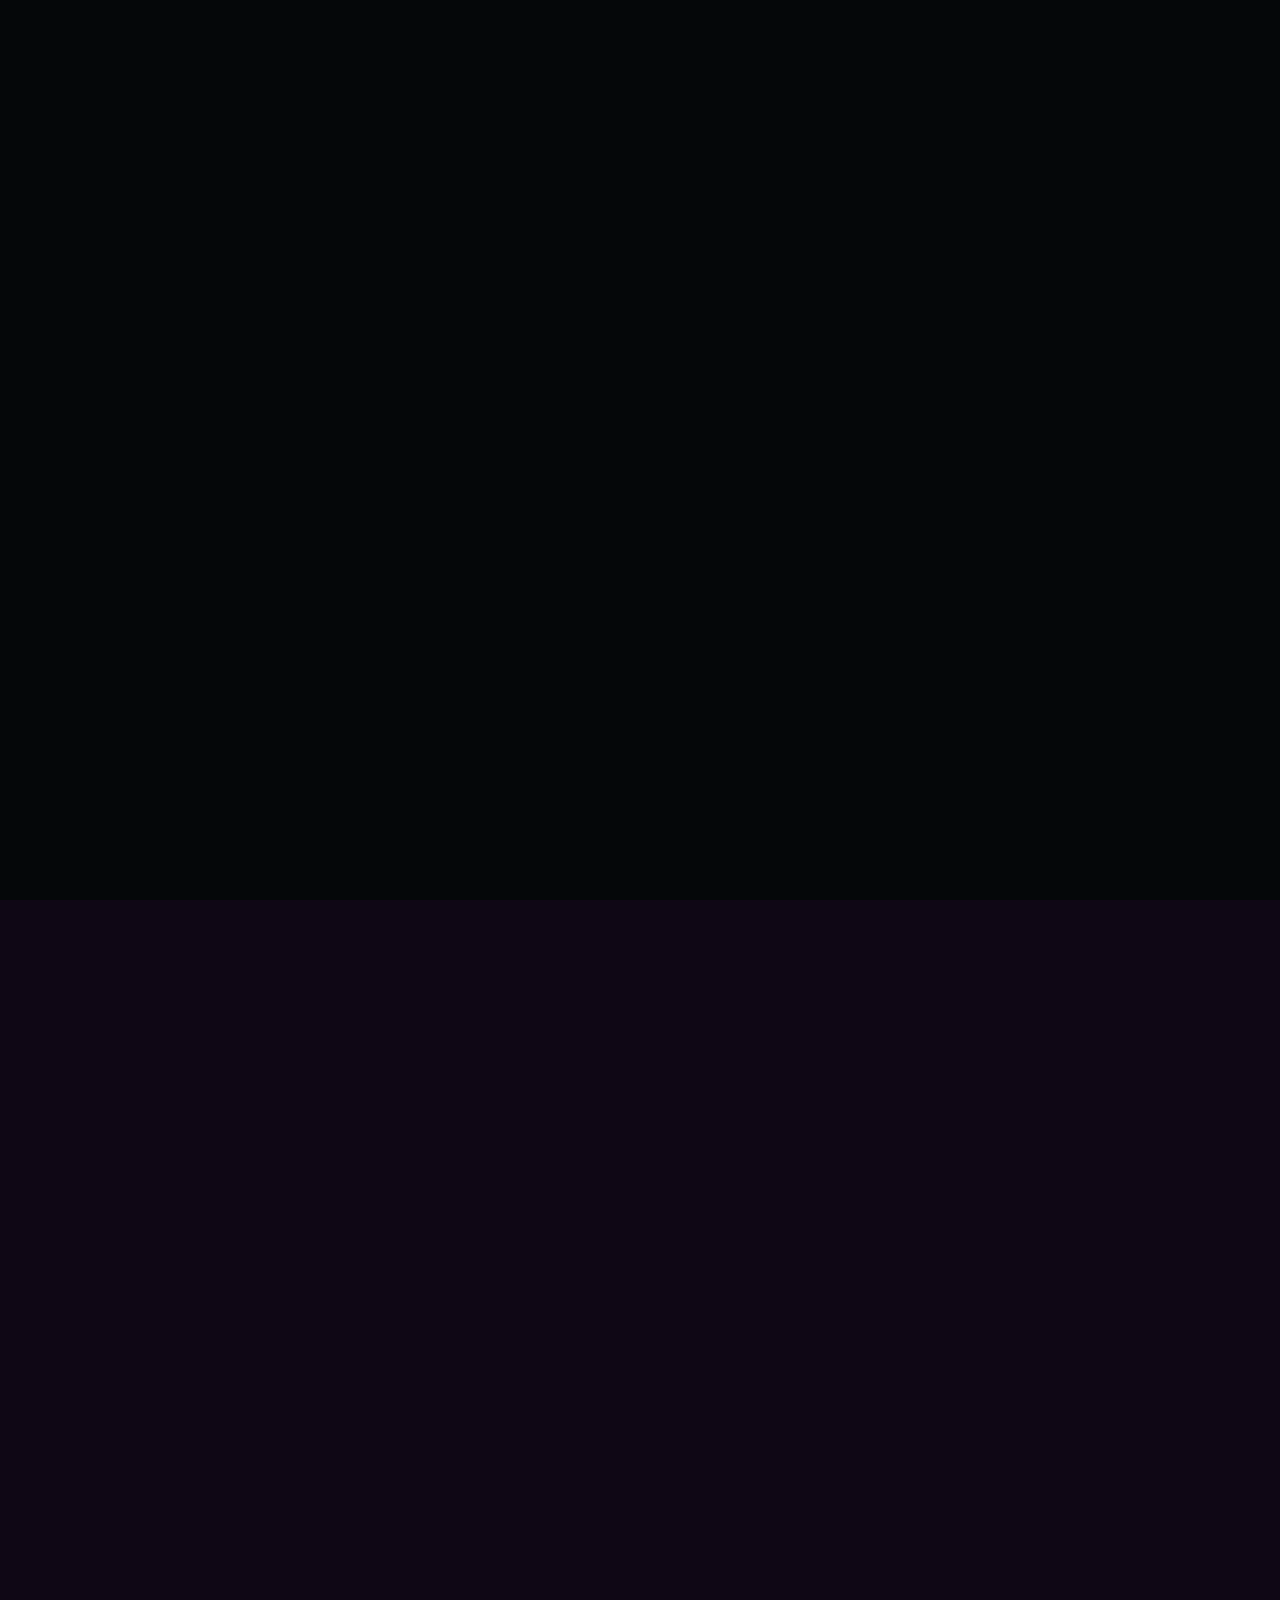
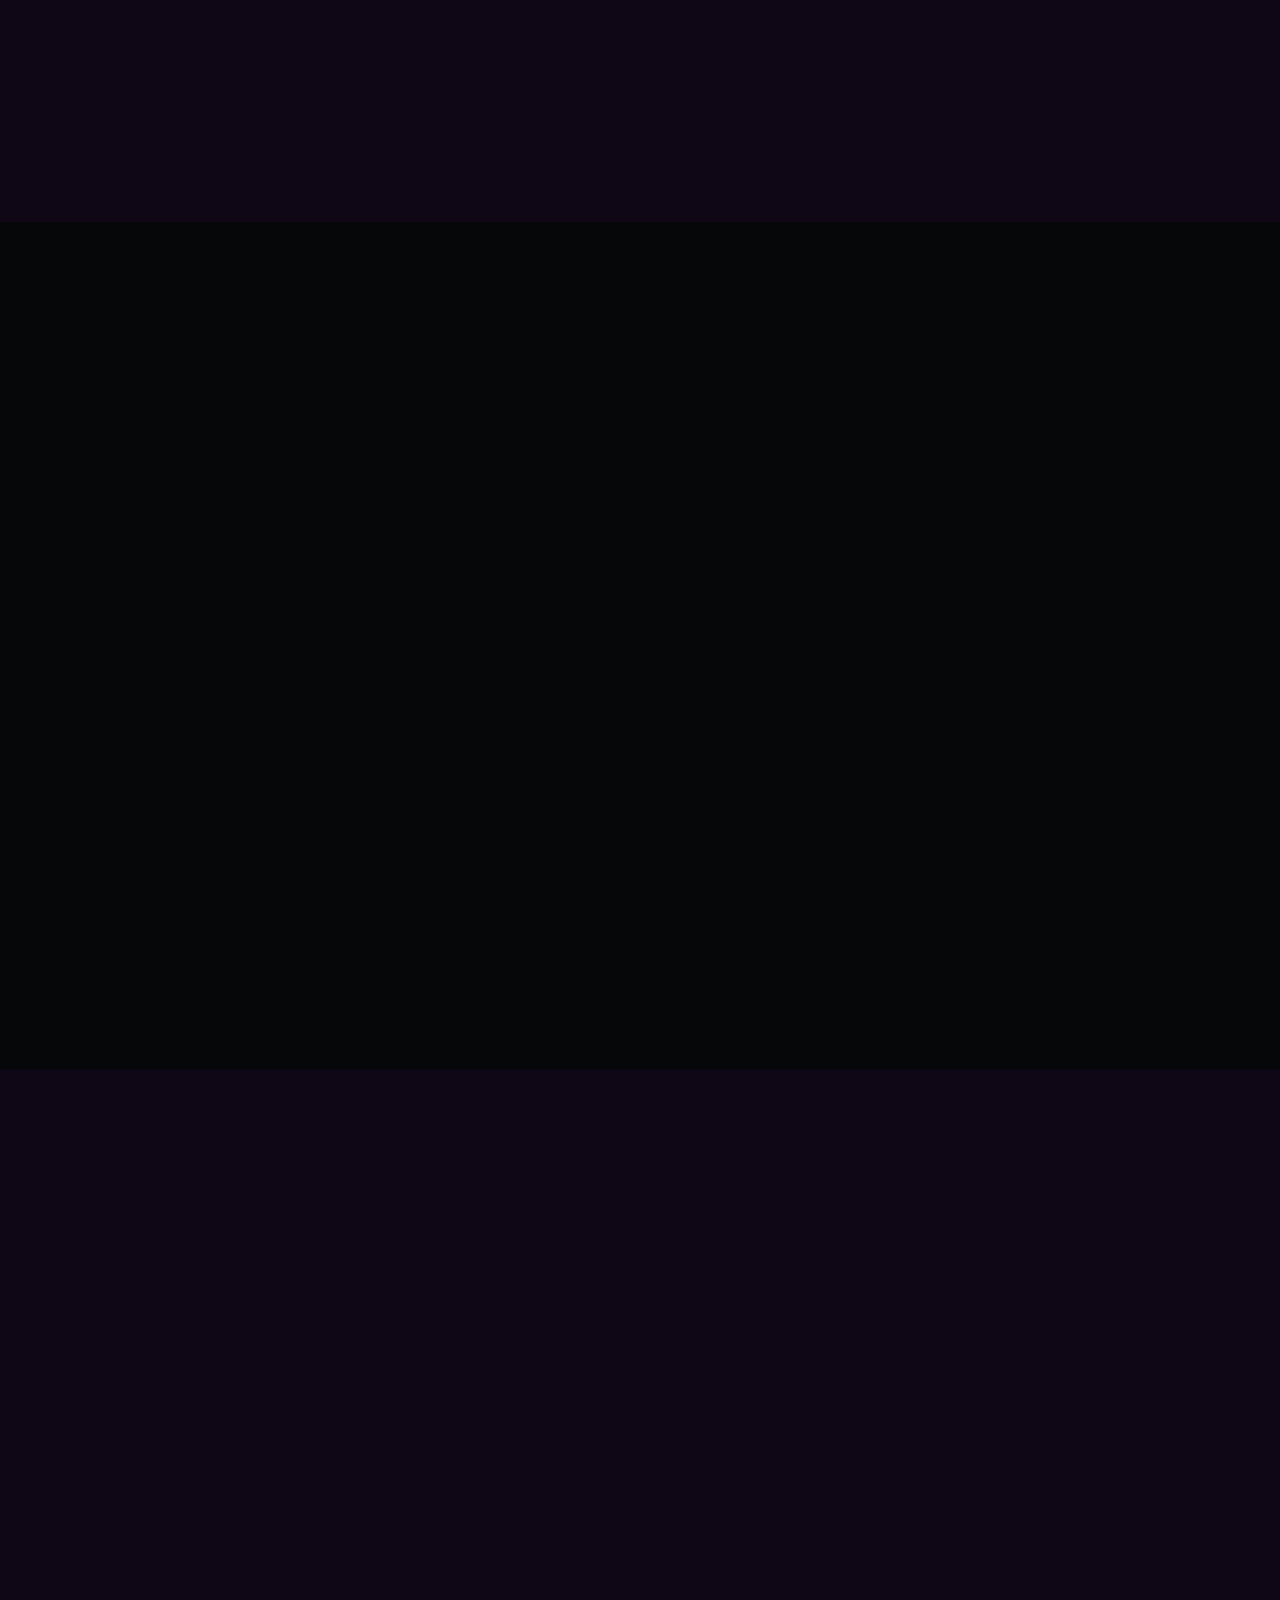
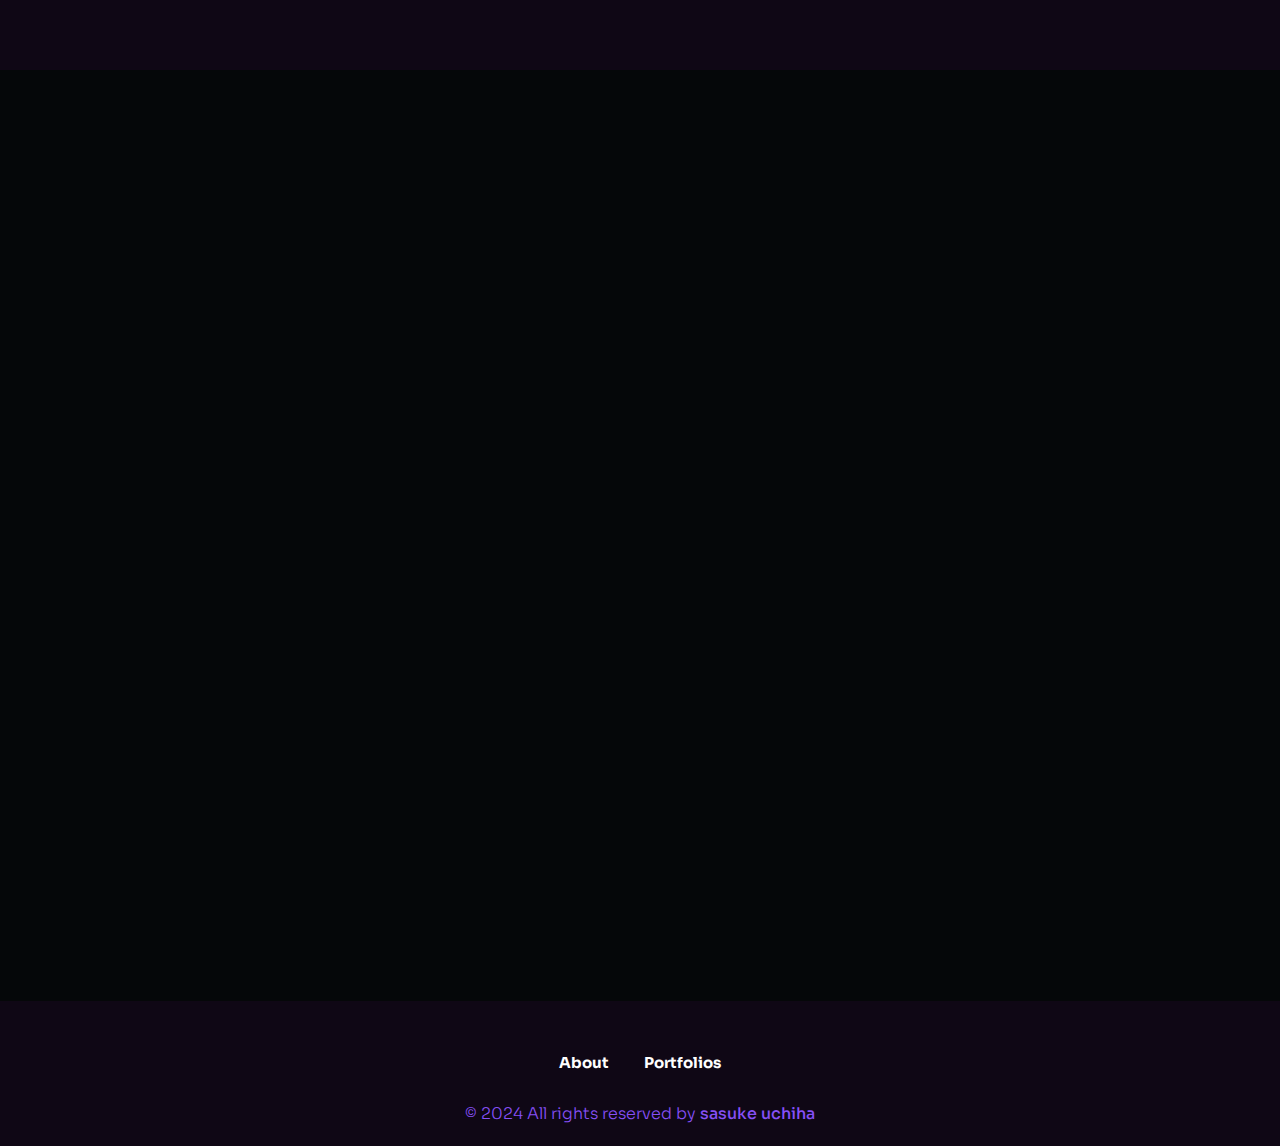
<file: index.html>
<!DOCTYPE html>
<html class="no-js" lang="en">

<head>
   <meta charset="utf-8">
   <meta http-equiv="x-ua-compatible" content="ie=edge">
   <meta name="viewport" content="width=device-width, initial-scale=1">
   <meta name="description" content="">

   <!-- Site Title -->
   <title>Portfolio</title>

   <!-- Place favicon.ico in the root directory -->
   <link rel="apple-touch-icon" href="favicons/img-favicon.png">
   <!-- <link rel="shortcut icon" type="image/png" href="favicons/img-favicon.png"> -->

   <!-- CSS here -->
   <link rel="stylesheet" href="css/css-animate.min.css">
   <link rel="stylesheet" href="css/css-bootstrap.min.css">
   <link rel="stylesheet" href="css/css-font-awesome-pro.min.css">
   <link rel="stylesheet" href="css/css-flaticon_gerold.css">
   <link rel="stylesheet" href="css/css-nice-select.css">
   <link rel="stylesheet" href="css/css-backToTop.css">
   <link rel="stylesheet" href="css/css-owl.carousel.min.css">
   <link rel="stylesheet" href="css/css-swiper.min.css">
   <link rel="stylesheet" href="css/css-odometer-theme-default.css">
   <link rel="stylesheet" href="css/css-magnific-popup.css">
   <link rel="stylesheet" href="css/css-main.css">
   <link rel="stylesheet" href="css/css-light-mode.css">
   <link rel="stylesheet" href="css/css-meanmenu.css">
   <link rel="stylesheet" href="css/css-responsive.css">
</head>

<body>
   <!-- Preloader Area Start -->
   <div class="preloader">
      <svg viewbox="0 0 1000 1000" preserveaspectratio="none">
         <path id="preloaderSvg" d="M0,1005S175,995,500,995s500,5,500,5V0H0Z"></path>
      </svg>

      <div class="preloader-heading">
         <div class="load-text">
            <span>L</span>
            <span>o</span>
            <span>a</span>
            <span>d</span>
            <span>i</span>
            <span>n</span>
            <span>g</span>
         </div>
      </div>
   </div>
   <!-- Preloader Area End -->

   <!-- start: Back To Top -->
   <div class="progress-wrap" id="scrollUp">
      <svg class="progress-circle svg-content" width="100%" height="100%" viewbox="-1 -1 102 102">
         <path d="M50,1 a49,49 0 0,1 0,98 a49,49 0 0,1 0,-98"></path>
      </svg>
   </div>
   <!-- end: Back To Top -->

   <!-- HEADER START -->
   <header class="tj-header-area header-absolute">
      <div class="container">
         <div class="row">
            <div class="col-12 d-flex flex-wrap align-items-center">
               <div class="header-menu" id="headerMenu">
                  <nav>
                     <ul>
                        <li><a href="index.html">Home</a></li>
                        <li><a href="about.html">About</a></li>
                        <!-- <li><a href="services.html">Services</a></li> -->
                        <li><a href="portfolio.html">Portfolios</a></li>
                        <!-- <li><a href="blog.html">Blog</a></li> -->
                        <!-- <li><a href="contact.html">Contact</a></li> -->
                     </ul>
                  </nav>
               </div>
               <div class="mobile-menu d-lg-none"></div>
               <div class="header-button">
                  <a href="https://forms.gle/Ed9D4K8AjbKLJKY3A" target="_blank" class="btn tj-btn-primary">Hire me!</a>
               </div>
               <div class="menu-bar d-lg-none">
                  <button>
                     <span></span>
                     <span></span>
                     <span></span>
                     <span></span>
                  </button>
               </div>
            </div>
         </div>
      </div>
   </header>
   <header class="tj-header-area header-2 header-sticky sticky-out">
      <div class="container">
         <div class="row">
            <div class="col-12 d-flex flex-wrap align-items-center">
               <div class="header-menu">
                  <nav>
                     <ul>
                        <li><a href="index.html">Home</a></li>
                        <li><a href="about.html">About</a></li>
                        <li><a href="portfolio.html">Portfolios</a></li>
                        <!-- <li><a href="contact.html">Contact</a></li> -->
                     </ul>
                  </nav>
               </div>
               <div class="mobile-menu d-lg-none"></div>
               <div class="header-button">
                  <a href="#" class="btn tj-btn-primary">Hire me!</a>
               </div>
               <div class="menu-bar d-lg-none">
                  <button>
                     <span></span>
                     <span></span>
                     <span></span>
                     <span></span>
                  </button>
               </div>
            </div>
         </div>
      </div>
   </header>
   <!-- HEADER END -->

   <main class="site-content" id="content">
      <!-- HERO SECTION START -->
      <section class="hero-section d-flex align-items-center" id="intro">
         <div class="intro_text">
            <svg viewbox="0 0 1320 300">
               <text x="50%" y="50%" text-anchor="middle">HI</text>
            </svg>
         </div>
         <div class="container">
            <div class="row align-items-center">
               <div class="col-md-6">
                  <div class="hero-content-box">
                     <span class="hero-sub-title">I am Thulasi Vasan</span>
                     <h1 class="hero-title">Full Stack Developer +<br>AI/ML Engineer</h1>

                     <div class="hero-image-box d-md-none text-center">
                        <img src="images/hero-me.jpg" alt="">
                     </div>

                     <p class="lead">
                        Web developer and AI/ML engineer with hands-on experience in full-stack development and uilding
                        AI models for real-world projects.
                     </p>
                     <div class="button-box d-flex flex-wrap align-items-center">
                        <a href="https://drive.google.com/file/d/1zHBFjadopR8w_CF86VczaL6Z_xY_agBv/view?usp=drive_link"
                           target="_blank" class="btn tj-btn-secondary">Download CV <i
                              class="flaticon-download"></i></a>
                        <ul class="ul-reset social-icons">
                           <!-- <li>
                              <a href="#"><i class="fa-brands fa-twitter"></i></a>
                           </li>
                           <li>
                              <a href="#"><i class="fa-light fa-basketball"></i></a>
                           </li> -->
                           <li>
                              <a href="https://www.linkedin.com/in/thulasi-vasan-566133177/" target="_blank"><i
                                    class="fa-brands fa-linkedin-in"></i></a>
                           </li>
                           <li>
                              <a href="https://github.com/sasuke-uchiha12" target="_blank"><i
                                    class="fa-brands fa-github"></i></a>
                           </li>
                        </ul>
                     </div>
                  </div>
               </div>
               <div class="col-md-6 d-none d-md-block">
                  <div class="hero-image-box text-center">
                     <img style="max-width: 60%;" src="images/hero-me.jpg" alt="">
                  </div>
               </div>
            </div>
         </div>
      </section>
      <!-- HERO SECTION END -->

      <!-- PORTFOLIO SECTION START -->
      <!-- PORTFOLIO SECTION START -->
      <section class="portfolio-section" id="works-section">
         <div class="container">
            <div class="row">
               <div class="col-md-12">
                  <div class="section-header text-center">
                     <h2 class="section-title wow fadeInUp" data-wow-delay=".3s">My Recent Works</h2>
                     <p class="wow fadeInUp" data-wow-delay=".4s">
                        Showcasing my latest projects and innovative solutions in Building AI models and full-stack
                        solutions for real-world applications.
                     </p>
                  </div>
               </div>
            </div>

            <div class="row">
               <div class="col-md-12">
                  <div class="portfolio-filter text-center wow fadeInUp" data-wow-delay=".5s">
                     <div class="button-group filter-button-group">
                        <button data-filter="*" class="active">All</button>
                        <button data-filter=".web">Web</button>
                        <button data-filter=".ai-ml">AI/ML</button>
                        <button data-filter=".study-prep">Study Prep</button>
                        <div class="active-bg"></div>
                     </div>
                  </div>

                  <div class="portfolio-box wow fadeInUp" data-wow-delay=".6s">
                     <div class="portfolio-sizer"></div>
                     <div class="gutter-sizer"></div>
                     <!-- Add your project here -->
                     <div class="portfolio-item web">
                        <div class="image-box">
                           <img src="images/msc_cover.png" alt="MCS Website">
                        </div>
                        <div class="content-box">
                           <h3 class="portfolio-title">MCS Website</h3>
                           <p>College Project - A web application for the Math Computing Society, showcasing various
                              functionalities and
                              information.</p>
                           <i class="flaticon-up-right-arrow"></i>
                           <button data-mfp-src="#mcs-website-popup" class="portfolio-link modal-popup"></button>
                        </div>
                     </div>
                     <!-- Existing projects -->
                     <div class="portfolio-item web">
                        <div class="image-box">
                           <img src="images/e-complaint.png" alt="">
                        </div>
                        <div class="content-box">
                           <h3 class="portfolio-title">E-complaint(E.O Office)</h3>
                           <p>College Project - Welcome to the E-Complaint System project! This project is a web
                              application designed to
                              facilitate the...</p>
                           <i class="flaticon-up-right-arrow"></i>
                           <button data-mfp-src="#e-complaint-popup" class="portfolio-link modal-popup"></button>
                        </div>
                     </div>

                     <div class="portfolio-item ai-ml">
                        <div class="image-box">
                           <img src="images/no-preview.png" alt="">
                        </div>
                        <div class="content-box">
                           <h3 class="portfolio-title">Face Recognition System</h3>
                           <p>This project demonstrates a face recognition system that encodes student images and
                              compares them with.....</p>
                           <i class="flaticon-up-right-arrow"></i>
                           <button data-mfp-src="#face-reg-popup" class="portfolio-link modal-popup"></button>
                        </div>
                     </div>

                     <div class="portfolio-item ai-ml">
                        <div class="image-box">
                           <img src="images/movie-review.png" alt="">
                        </div>
                        <div class="content-box">
                           <h3 class="portfolio-title">Movie-Review-2.o</h3>
                           <p>Welcome to the Movie Review 2.0 project! This project is a web application for reviewing
                              movies, featuring sentiment analysis on user comments and reviews.</p>
                           <i class="flaticon-up-right-arrow"></i>
                           <button data-mfp-src="#movie-review-popup" class="portfolio-link modal-popup"></button>
                        </div>
                     </div>
                     <!-- Other existing projects -->
                  </div>
               </div>
            </div>
         </div>
      </section>
      <!-- PORTFOLIO SECTION END -->

      <!-- PORTFOLIO SECTION END -->

      <!-- start: Portfolio Popup -->
      <div id="mcs-website-popup" class="popup_content_area zoom-anim-dialog mfp-hide" data-lenis-prevent>
         <div class="popup_modal_img">
            <iframe src="https://sasuke-uchiha12.github.io/MCS-Website/" width="100%" height="500px"
               frameborder="0"></iframe>
         </div>
         <div class="popup_modal_content">
            <div class="portfolio_info">
               <div class="portfolio_info_text">
                  <h2 class="title">MCS Website</h2>
                  <div class="desc">
                     <p>
                        This project is a comprehensive web application for the Math Computing Society, developed to
                        manage various aspects of the society’s operations and provide useful information to its
                        members.
                     </p>
                  </div>
                  <a href="https://sasuke-uchiha12.github.io/MCS-Website/" class="btn tj-btn-primary"
                     target="_blank">Live Preview <i class="fal fa-arrow-right"></i></a>
               </div>
               <div class="portfolio_info_items">
                  <div class="info_item">
                     <div class="key">Category</div>
                     <div class="value">Web Development</div>
                  </div>
                  <div class="info_item">
                     <div class="key">Client</div>
                     <div class="value">Math Computing Society</div>
                  </div>
                  <div class="info_item">
                     <div class="key">Start Date</div>
                     <div class="value">August 20, 2023</div>
                  </div>
                  <div class="info_item">
                     <div class="key">Repository</div>
                     <div class="value"><a href="https://github.com/sasuke-uchiha12/MCS-Website" target="_blank">GitHub
                           Repository</a></div>
                  </div>
               </div>
            </div>
            <div class="portfolio_gallery owl-carousel">
               <div class="gallery_item">
                  <img src="images/mcs-events.png" alt="Gallery Image 1">
               </div>
               <div class="gallery_item">
                  <img src="images/msc-admin.png" alt="Gallery Image 2">
               </div>
               <div class="gallery_item">
                  <img src="images/msc-contact.png" alt="Gallery Image 2">
               </div>
            </div>
            <div class="portfolio_description">
               <h2 class="title">Project Description</h2>
               <div class="desc">
                  <p>
                     The MCS Website project involves developing a dynamic and interactive web platform for the Math
                     Computing Society. It includes features for managing events, member information, and more, aiming
                     to enhance the society’s operational efficiency and member engagement.
                  </p>
               </div>
            </div>
            <div class="portfolio_navigation"></div>
            <!-- <div class="portfolio_navigation">
               <div class="navigation_item prev-project">
                  <a href="#" class="project">
                     <i class="fal fa-arrow-left"></i>
                     <div class="nav_project">
                        <div class="label">Previous Project</div>
                        <h3 class="title">Sebastian</h3>
                     </div>
                  </a>
               </div>
               <div class="navigation_item next-project">
                  <a href="#" class="project">
                     <div class="nav_project">
                        <div class="label">Next Project</div>
                        <h3 class="title">Qwillo</h3>
                     </div>
                  </div>
               </div>
            </div> -->
         </div>
      </div>

      <div id="e-complaint-popup" class="popup_content_area zoom-anim-dialog mfp-hide" data-lenis-prevent>
         <div class="popup_modal_img">
            <iframe src="https://sasuke-uchiha12.github.io/E-Complaint/" width="100%" height="500px"
               frameborder="0"></iframe>
         </div>
         <div class="popup_modal_content">
            <div class="portfolio_info">
               <div class="portfolio_info_text">
                  <h2 class="title">MCS Website</h2>
                  <div class="desc">
                     <p>
                        college Project - Welcome to the E-Complaint System project! This project is a web application
                        designed to
                        facilitate the submission and management of complaints about issues in electrical appliances
                        across various departments.
                     </p>
                  </div>
                  <a href="https://sasuke-uchiha12.github.io/E-Complaint/" class="btn tj-btn-primary"
                     target="_blank">Live Preview <i class="fal fa-arrow-right"></i></a>
               </div>
               <div class="portfolio_info_items">
                  <div class="info_item">
                     <div class="key">Category</div>
                     <div class="value">Web Development</div>
                  </div>
                  <div class="info_item">
                     <div class="key">Client</div>
                     <div class="value">E.O Office - CEG, Anna University</div>
                  </div>
                  <div class="info_item">
                     <div class="key">Start Date</div>
                     <div class="value">June, 2023</div>
                  </div>
                  <div class="info_item">
                     <div class="key">Repository</div>
                     <div class="value"><a href="https://github.com/sasuke-uchiha12/E-Complaint" target="_blank">GitHub
                           Repository</a></div>
                  </div>
               </div>
            </div>
            <div class="portfolio_gallery owl-carousel">
               <div class="gallery_item">
                  <img src="images/e-login.png" alt="Gallery Image 1">
               </div>
               <div class="gallery_item">
                  <img src="images/e-form.png" alt="Gallery Image 2">
               </div>
               <div class="gallery_item">
                  <img src="images/e-complaints.png" alt="Gallery Image 2">
               </div>
            </div>
            <div class="portfolio_description">
               <h2 class="title">Project Description</h2>
               <div class="desc">
                  <p>
                     Welcome to the E-Complaint System project! This project is a web application designed to
                     facilitate the submission and management of complaints about issues in electrical appliances
                     across various departments.
                  </p>
               </div>
            </div>
            <div class="portfolio_navigation"></div>
            <!-- <div class="portfolio_navigation">
               <div class="navigation_item prev-project">
                  <a href="#" class="project">
                     <i class="fal fa-arrow-left"></i>
                     <div class="nav_project">
                        <div class="label">Previous Project</div>
                        <h3 class="title">Sebastian</h3>
                     </div>
                  </a>
               </div>
               <div class="navigation_item next-project">
                  <a href="#" class="project">
                     <div class="nav_project">
                        <div class="label">Next Project</div>
                        <h3 class="title">Qwillo</h3>
                     </div>
                  </div>
               </div>
            </div> -->
         </div>
      </div>

      <div id="face-reg-popup" class="popup_content_area zoom-anim-dialog mfp-hide" data-lenis-prevent>
         <div class="popup_modal_img">
            <!-- <iframe src="https://sasuke-uchiha12.github.io/E-Complaint/" width="100%" height="500px"
               frameborder="0"></iframe> -->
         </div>
         <div class="popup_modal_content">
            <div class="portfolio_info">
               <div class="portfolio_info_text">
                  <h2 class="title">Face Recognition System</h2>
                  <div class="desc">
                     <p>
                        This project demonstrates a face recognition system that encodes student images and compares
                        them with a test image to identify known faces. The system is built using Python, OpenCV, and
                        the face_recognition library.
                     </p>
                  </div>
                  <a href="https://github.com/sasuke-uchiha12/FaceAuth" class="btn tj-btn-primary" target="_blank">code
                     work<i class="fal fa-arrow-right"></i></a>
               </div>
               <div class="portfolio_info_items">
                  <div class="info_item">
                     <div class="key">Category</div>
                     <div class="value">AI/ML</div>
                  </div>
                  <div class="info_item">
                     <div class="key">Client</div>
                     <div class="value">self-project</div>
                  </div>
                  <div class="info_item">
                     <div class="key">Start Date</div>
                     <div class="value">Auguest, 2024</div>
                  </div>
                  <div class="info_item">
                     <div class="key">Repository</div>
                     <div class="value"><a href="https://github.com/sasuke-uchiha12/FaceAuth" target="_blank">GitHub
                           Repository</a></div>
                  </div>
               </div>
            </div>
            <div class="portfolio_description">
               <h2 class="title">Project Description</h2>
               <div class="desc">
                  <p>
                     This project demonstrates a face recognition system that encodes student images and compares
                     them with a test image to identify known faces. The system is built using Python, OpenCV, and
                     the face_recognition library.
                  </p>
               </div>
            </div>
            <div class="portfolio_navigation"></div>
         </div>
      </div>

      <div id="movie-review-popup" class="popup_content_area zoom-anim-dialog mfp-hide" data-lenis-prevent>
         <div class="popup_modal_img">
            <iframe src="https://sasuke-uchiha12.github.io/Movie-Review-2.o/" width="100%" height="500px"
               frameborder="0"></iframe>
         </div>
         <div class="popup_modal_content">
            <div class="portfolio_info">
               <div class="portfolio_info_text">
                  <h2 class="title">Movie Review 2.0</h2>
                  <div class="desc">
                     <p>
                        Movie Review 2.0 is a web application where users can read and write reviews for movies. The
                        application includes sentiment analysis that sorts reviews from good to bad based on user
                        comments.
                     </p>
                  </div>
                  <a href="https://github.com/sasuke-uchiha12/Movie-Review-2.o" class="btn tj-btn-primary"
                     target="_blank">code
                     work<i class="fal fa-arrow-right"></i></a>
               </div>
               <div class="portfolio_info_items">
                  <div class="info_item">
                     <div class="key">Category</div>
                     <div class="value">AI/ML</div>
                  </div>
                  <div class="info_item">
                     <div class="key">Client</div>
                     <div class="value">self-project</div>
                  </div>
                  <div class="info_item">
                     <div class="key">Start Date</div>
                     <div class="value">Auguest, 2024</div>
                  </div>
                  <div class="info_item">
                     <div class="key">Repository</div>
                     <div class="value"><a href="https://github.com/sasuke-uchiha12/Movie-Review-2.o"
                           target="_blank">GitHub
                           Repository</a></div>
                  </div>
               </div>
            </div>
            <div class="portfolio_gallery owl-carousel">
               <div class="gallery_item">
                  <img src="images/move-reviews.png" alt="Gallery Image 1">
               </div>
            </div>
            <div class="portfolio_description">
               <h2 class="title">Project Description</h2>
               <div class="desc">
                  <p>
                     Movie Review 2.0 is a web application where users can read and write reviews for movies. The
                     application includes sentiment analysis that sorts reviews from good to bad based on user comments.
                  </p>
               </div>
            </div>
            <div class="portfolio_navigation"></div>
         </div>
      </div>
      <!-- end: Portfolio Popup -->

      <!-- end: Portfolio Popup -->

      <!-- RESUME SECTION START -->
      <section class="resume-section" id="resume-section">
         <div class="container">
            <div class="row">
               <div class="col-md-6">
                  <div class="section-header wow fadeInUp" data-wow-delay=".3s">
                     <h2 class="section-title"><i class="flaticon-recommendation"></i> My Experience</h2>
                  </div>

                  <div class="resume-widget">
                     <div class="resume-item wow fadeInLeft" data-wow-delay=".4s">
                        <div class="time">Jan 2024 - Present</div>
                        <h3 class="resume-title">Head of TechOps - MCS</h3>
                        <div class="institute">CEG,Anna Universtiy, Chennai</div>
                     </div>
                     <div class="resume-item wow fadeInLeft" data-wow-delay=".4s">
                        <div class="time">June 2023 - Dec 2023</div>
                        <h3 class="resume-title">Web Developer Intern</h3>
                        <div class="institute">God Particles, Chennai</div>
                     </div>
                  </div>
               </div>

               <div class="col-md-6">
                  <div class="section-header wow fadeInUp" data-wow-delay=".4s">
                     <h2 class="section-title"><i class="flaticon-graduation-cap"></i> My Education</h2>
                  </div>

                  <div class="resume-widget">
                     <div class="resume-item wow fadeInRight" data-wow-delay=".5s">
                        <div class="time">2020 - Present</div>
                        <h3 class="resume-title">Msc Information Technology</h3>
                        <div class="institute">CEG, Anna University</div>
                     </div>
                     <div class="resume-item wow fadeInRight" data-wow-delay=".6s">
                        <div class="time">2016 - 2018</div>
                        <h3 class="resume-title">12th</h3>
                        <div class="institute">Kendriya Vidyalaya No 1, Trichy</div>
                     </div>
                     <div class="resume-item wow fadeInRight" data-wow-delay=".7s">
                        <div class="time">2016</div>
                        <h3 class="resume-title">10th</h3>
                        <div class="institute">kendriya Vidyalaya No 1, Trichy</div>
                     </div>
                  </div>
               </div>
            </div>
         </div>
      </section>
      <!-- RESUME SECTION END -->

      <!-- SKILLS SECTION START -->
      <section class="skills-section" id="skills-section">
         <div class="container">
            <div class="row">
               <div class="col-md-12">
                  <div class="section-header text-center">
                     <h2 class="section-title wow fadeInUp" data-wow-delay=".3s">My Skills</h2>
                     <p class="wow fadeInUp" data-wow-delay=".4s">
                        We put your ideas and thus your wishes in the form of a unique web project that inspires you and
                        you customers.
                     </p>
                  </div>
               </div>
            </div>
            <div class="row">
               <div class="col-md-12">
                  <div class="skills-widget d-flex flex-wrap justify-content-center align-items-center">
                     <div class="skill-item wow fadeInUp" data-wow-delay=".3s">
                        <div class="skill-inner">
                           <div class="icon-box">
                              <img src="images/icons-aws.svg" alt="">
                           </div>
                           <!-- <div class="number">92%</div> -->
                        </div>
                        <p>AWS</p>
                     </div>
                     <div class="skill-item wow fadeInUp" data-wow-delay=".4s">
                        <div class="skill-inner">
                           <div class="icon-box">
                              <img src="images/icons-cpp.svg" alt="">
                           </div>
                        </div>
                        <p>cpp</p>
                     </div>
                     <div class="skill-item wow fadeInUp" data-wow-delay=".5s">
                        <div class="skill-inner">
                           <div class="icon-box">
                              <img src="images/icons-mongodb.svg" alt="">
                           </div>
                        </div>
                        <p>Mongo DB</p>
                     </div>
                     <div class="skill-item wow fadeInUp" data-wow-delay=".6s">
                        <div class="skill-inner">
                           <div class="icon-box">
                              <img src="images/icons-tensorflow.svg" alt="">
                           </div>
                        </div>
                        <p>tensorFlow</p>
                     </div>
                     <div class="skill-item wow fadeInUp" data-wow-delay=".7s">
                        <div class="skill-inner">
                           <div class="icon-box">
                              <img src="images/icons-react.svg" alt="">
                           </div>
                        </div>
                        <p>React</p>
                     </div>
                     <div class="skill-item wow fadeInUp" data-wow-delay=".8s">
                        <div class="skill-inner">
                           <div class="icon-box">
                              <img src="images/icons-pytorch.svg" alt="">
                           </div>
                        </div>
                        <p>PyTorch</p>
                     </div>
                  </div>
               </div>
            </div>
         </div>
      </section>
      <!-- SKILLS SECTION END -->

      <!-- TESTIMONIAL SECTION START -->
      <!-- <section class="testimonial-section" id="testimonials-section">
         <div class="container">
            <div class="row">
               <div class="col-lg-5">
                  <div class="section-header">
                     <h2 class="section-title wow fadeInLeft" data-wow-delay=".3s">My Client's Stories</h2>
                     <p class="wow fadeInLeft" data-wow-delay=".4s">Empowering people in new a digital journey with my
                        super services</p>
                  </div>
               </div>
               <div class="col-lg-7 col-xl-6 offset-xl-1">
                  <div class="testimonials-widget wow fadeInRight" data-wow-delay=".5s">
                     <div class="owl-carousel testimonial-carousel">
                        <div class="testimonial-item">
                           <div class="top-area d-flex flex-wrap justify-content-between">
                              <div class="logo-box">
                                 <img src="images/logo-1.png" alt="">
                              </div>
                              <div class="image-box">
                                 <img src="images/user-1.jpg" alt="">
                              </div>
                           </div>
                           <div class="icon-box">
                              <svg width="22" height="22" viewbox="0 0 22 22" fill="none"
                                 xmlns="http://www.w3.org/2000/svg">
                                 <path
                                    d="M0.105431 2.18998C0.0301532 0.988687 1.02531 -0.00647222 2.2266 0.0688056L19.4961 1.15097C21.2148 1.25867 22.0029 3.34358 20.7852 4.56127L4.5979 20.7486C3.3802 21.9663 1.2953 21.1781 1.1876 19.4594L0.105431 2.18998Z"
                                    fill="url(#paint0_linear_263_588)"></path>
                                 <defs>
                                    <lineargradient id="paint0_linear_263_588" x1="-0.0363755" y1="-0.0729998"
                                       x2="35.3333" y2="-0.0729991" gradientunits="userSpaceOnUse">
                                       <stop offset="1" stop-color="var(--tj-theme-primary)"></stop>
                                       <stop offset="1" stop-color="#140C1C" stop-opacity="0"></stop>
                                    </lineargradient>
                                 </defs>
                              </svg>
                              <svg width="22" height="22" viewbox="0 0 22 22" fill="none"
                                 xmlns="http://www.w3.org/2000/svg">
                                 <path
                                    d="M0.105431 2.18998C0.0301532 0.988687 1.02531 -0.00647222 2.2266 0.0688056L19.4961 1.15097C21.2148 1.25867 22.0029 3.34358 20.7852 4.56127L4.5979 20.7486C3.3802 21.9663 1.2953 21.1781 1.1876 19.4594L0.105431 2.18998Z"
                                    fill="url(#paint1_linear_263_589)"></path>
                                 <defs>
                                    <lineargradient id="paint1_linear_263_589" x1="-0.0363755" y1="-0.0729998"
                                       x2="35.3333" y2="-0.0729991" gradientunits="userSpaceOnUse">
                                       <stop offset="1" stop-color="var(--tj-theme-primary)"></stop>
                                       <stop offset="1" stop-color="#140C1C" stop-opacity="0"></stop>
                                    </lineargradient>
                                 </defs>
                              </svg>
                           </div>
                           <p class="quote">&ldquo;Taylor is a professional Designer he really helps my business by
                              providing
                              value to my business.</p>
                           <h4 class="name">Brandon Fraser</h4>
                           <span class="designation">Senior Software Dev, Cosmic Sport</span>
                        </div>
                        <div class="testimonial-item">
                           <div class="top-area d-flex flex-wrap justify-content-between">
                              <div class="logo-box">
                                 <img src="images/logo-2.png" alt="">
                              </div>
                              <div class="image-box">
                                 <img src="images/user-2.jpg" alt="">
                              </div>
                           </div>
                           <div class="icon-box">
                              <svg width="22" height="22" viewbox="0 0 22 22" fill="none"
                                 xmlns="http://www.w3.org/2000/svg">
                                 <path
                                    d="M0.105431 2.18998C0.0301532 0.988687 1.02531 -0.00647222 2.2266 0.0688056L19.4961 1.15097C21.2148 1.25867 22.0029 3.34358 20.7852 4.56127L4.5979 20.7486C3.3802 21.9663 1.2953 21.1781 1.1876 19.4594L0.105431 2.18998Z"
                                    fill="url(#paint2_linear_263_511)"></path>
                                 <defs>
                                    <lineargradient id="paint2_linear_263_511" x1="-0.0363755" y1="-0.0729998"
                                       x2="35.3333" y2="-0.0729991" gradientunits="userSpaceOnUse">
                                       <stop offset="1" stop-color="var(--tj-theme-primary)"></stop>
                                       <stop offset="1" stop-color="#140C1C" stop-opacity="0"></stop>
                                    </lineargradient>
                                 </defs>
                              </svg>
                              <svg width="22" height="22" viewbox="0 0 22 22" fill="none"
                                 xmlns="http://www.w3.org/2000/svg">
                                 <path
                                    d="M0.105431 2.18998C0.0301532 0.988687 1.02531 -0.00647222 2.2266 0.0688056L19.4961 1.15097C21.2148 1.25867 22.0029 3.34358 20.7852 4.56127L4.5979 20.7486C3.3802 21.9663 1.2953 21.1781 1.1876 19.4594L0.105431 2.18998Z"
                                    fill="url(#paint3_linear_263_510)"></path>
                                 <defs>
                                    <lineargradient id="paint3_linear_263_510" x1="-0.0363755" y1="-0.0729998"
                                       x2="35.3333" y2="-0.0729991" gradientunits="userSpaceOnUse">
                                       <stop offset="1" stop-color="var(--tj-theme-primary)"></stop>
                                       <stop offset="1" stop-color="#140C1C" stop-opacity="0"></stop>
                                    </lineargradient>
                                 </defs>
                              </svg>
                           </div>
                           <p class="quote">&ldquo;Taylor is a professional Designer he really helps my business by
                              providing
                              value to my business.</p>
                           <h4 class="name">Tim Bailey</h4>
                           <span class="designation">SEO Specialist, Theme Junction</span>
                        </div>
                        <div class="testimonial-item">
                           <div class="top-area d-flex flex-wrap justify-content-between">
                              <div class="logo-box">
                                 <img src="images/logo-1.png" alt="">
                              </div>
                              <div class="image-box">
                                 <img src="images/user-1.jpg" alt="">
                              </div>
                           </div>
                           <div class="icon-box">
                              <svg width="22" height="22" viewbox="0 0 22 22" fill="none"
                                 xmlns="http://www.w3.org/2000/svg">
                                 <path
                                    d="M0.105431 2.18998C0.0301532 0.988687 1.02531 -0.00647222 2.2266 0.0688056L19.4961 1.15097C21.2148 1.25867 22.0029 3.34358 20.7852 4.56127L4.5979 20.7486C3.3802 21.9663 1.2953 21.1781 1.1876 19.4594L0.105431 2.18998Z"
                                    fill="url(#paint4_linear_263_512)"></path>
                                 <defs>
                                    <lineargradient id="paint4_linear_263_512" x1="-0.0363755" y1="-0.0729998"
                                       x2="35.3333" y2="-0.0729991" gradientunits="userSpaceOnUse">
                                       <stop offset="1" stop-color="var(--tj-theme-primary)"></stop>
                                       <stop offset="1" stop-color="#140C1C" stop-opacity="0"></stop>
                                    </lineargradient>
                                 </defs>
                              </svg>
                              <svg width="22" height="22" viewbox="0 0 22 22" fill="none"
                                 xmlns="http://www.w3.org/2000/svg">
                                 <path
                                    d="M0.105431 2.18998C0.0301532 0.988687 1.02531 -0.00647222 2.2266 0.0688056L19.4961 1.15097C21.2148 1.25867 22.0029 3.34358 20.7852 4.56127L4.5979 20.7486C3.3802 21.9663 1.2953 21.1781 1.1876 19.4594L0.105431 2.18998Z"
                                    fill="url(#paint5_linear_263_513)"></path>
                                 <defs>
                                    <lineargradient id="paint5_linear_263_513" x1="-0.0363755" y1="-0.0729998"
                                       x2="35.3333" y2="-0.0729991" gradientunits="userSpaceOnUse">
                                       <stop offset="1" stop-color="var(--tj-theme-primary)"></stop>
                                       <stop offset="1" stop-color="#140C1C" stop-opacity="0"></stop>
                                    </lineargradient>
                                 </defs>
                              </svg>
                           </div>
                           <p class="quote">&ldquo;Taylor is a professional Designer he really helps my business by
                              providing
                              value to my business.</p>
                           <h4 class="name">Brandon Fraser</h4>
                           <span class="designation">Senior Software Dev, Cosmic Sport</span>
                        </div>
                        <div class="testimonial-item">
                           <div class="top-area d-flex flex-wrap justify-content-between">
                              <div class="logo-box">
                                 <img src="images/logo-2.png" alt="">
                              </div>
                              <div class="image-box">
                                 <img src="images/user-2.jpg" alt="">
                              </div>
                           </div>
                           <div class="icon-box">
                              <svg width="22" height="22" viewbox="0 0 22 22" fill="none"
                                 xmlns="http://www.w3.org/2000/svg">
                                 <path
                                    d="M0.105431 2.18998C0.0301532 0.988687 1.02531 -0.00647222 2.2266 0.0688056L19.4961 1.15097C21.2148 1.25867 22.0029 3.34358 20.7852 4.56127L4.5979 20.7486C3.3802 21.9663 1.2953 21.1781 1.1876 19.4594L0.105431 2.18998Z"
                                    fill="url(#paint6_linear_263_514)"></path>
                                 <defs>
                                    <lineargradient id="paint6_linear_263_514" x1="-0.0363755" y1="-0.0729998"
                                       x2="35.3333" y2="-0.0729991" gradientunits="userSpaceOnUse">
                                       <stop offset="1" stop-color="var(--tj-theme-primary)"></stop>
                                       <stop offset="1" stop-color="#140C1C" stop-opacity="0"></stop>
                                    </lineargradient>
                                 </defs>
                              </svg>
                              <svg width="22" height="22" viewbox="0 0 22 22" fill="none"
                                 xmlns="http://www.w3.org/2000/svg">
                                 <path
                                    d="M0.105431 2.18998C0.0301532 0.988687 1.02531 -0.00647222 2.2266 0.0688056L19.4961 1.15097C21.2148 1.25867 22.0029 3.34358 20.7852 4.56127L4.5979 20.7486C3.3802 21.9663 1.2953 21.1781 1.1876 19.4594L0.105431 2.18998Z"
                                    fill="url(#paint7_linear_263_515)"></path>
                                 <defs>
                                    <lineargradient id="paint7_linear_263_515" x1="-0.0363755" y1="-0.0729998"
                                       x2="35.3333" y2="-0.0729991" gradientunits="userSpaceOnUse">
                                       <stop offset="1" stop-color="var(--tj-theme-primary)"></stop>
                                       <stop offset="1" stop-color="#140C1C" stop-opacity="0"></stop>
                                    </lineargradient>
                                 </defs>
                              </svg>
                           </div>
                           <p class="quote">&ldquo;Taylor is a professional Designer he really helps my business by
                              providing
                              value to my business.</p>
                           <h4 class="name">Tim Bailey</h4>
                           <span class="designation">SEO Specialist, Theme Junction</span>
                        </div>
                        <div class="testimonial-item">
                           <div class="top-area d-flex flex-wrap justify-content-between">
                              <div class="logo-box">
                                 <img src="images/logo-1.png" alt="">
                              </div>
                              <div class="image-box">
                                 <img src="images/user-1.jpg" alt="">
                              </div>
                           </div>
                           <div class="icon-box">
                              <svg width="22" height="22" viewbox="0 0 22 22" fill="none"
                                 xmlns="http://www.w3.org/2000/svg">
                                 <path
                                    d="M0.105431 2.18998C0.0301532 0.988687 1.02531 -0.00647222 2.2266 0.0688056L19.4961 1.15097C21.2148 1.25867 22.0029 3.34358 20.7852 4.56127L4.5979 20.7486C3.3802 21.9663 1.2953 21.1781 1.1876 19.4594L0.105431 2.18998Z"
                                    fill="url(#paint8_linear_263_512)"></path>
                                 <defs>
                                    <lineargradient id="paint8_linear_263_512" x1="-0.0363755" y1="-0.0729998"
                                       x2="35.3333" y2="-0.0729991" gradientunits="userSpaceOnUse">
                                       <stop offset="1" stop-color="var(--tj-theme-primary)"></stop>
                                       <stop offset="1" stop-color="#140C1C" stop-opacity="0"></stop>
                                    </lineargradient>
                                 </defs>
                              </svg>
                              <svg width="22" height="22" viewbox="0 0 22 22" fill="none"
                                 xmlns="http://www.w3.org/2000/svg">
                                 <path
                                    d="M0.105431 2.18998C0.0301532 0.988687 1.02531 -0.00647222 2.2266 0.0688056L19.4961 1.15097C21.2148 1.25867 22.0029 3.34358 20.7852 4.56127L4.5979 20.7486C3.3802 21.9663 1.2953 21.1781 1.1876 19.4594L0.105431 2.18998Z"
                                    fill="url(#paint9_linear_263_513)"></path>
                                 <defs>
                                    <lineargradient id="paint9_linear_263_513" x1="-0.0363755" y1="-0.0729998"
                                       x2="35.3333" y2="-0.0729991" gradientunits="userSpaceOnUse">
                                       <stop offset="1" stop-color="var(--tj-theme-primary)"></stop>
                                       <stop offset="1" stop-color="#140C1C" stop-opacity="0"></stop>
                                    </lineargradient>
                                 </defs>
                              </svg>
                           </div>
                           <p class="quote">&ldquo;Taylor is a professional Designer he really helps my business by
                              providing
                              value to my business.</p>
                           <h4 class="name">Brandon Fraser</h4>
                           <span class="designation">Senior Software Dev, Cosmic Sport</span>
                        </div>
                        <div class="testimonial-item">
                           <div class="top-area d-flex flex-wrap justify-content-between">
                              <div class="logo-box">
                                 <img src="images/logo-2.png" alt="">
                              </div>
                              <div class="image-box">
                                 <img src="images/user-2.jpg" alt="">
                              </div>
                           </div>
                           <div class="icon-box">
                              <svg width="22" height="22" viewbox="0 0 22 22" fill="none"
                                 xmlns="http://www.w3.org/2000/svg">
                                 <path
                                    d="M0.105431 2.18998C0.0301532 0.988687 1.02531 -0.00647222 2.2266 0.0688056L19.4961 1.15097C21.2148 1.25867 22.0029 3.34358 20.7852 4.56127L4.5979 20.7486C3.3802 21.9663 1.2953 21.1781 1.1876 19.4594L0.105431 2.18998Z"
                                    fill="url(#paint10_linear_263_514)"></path>
                                 <defs>
                                    <lineargradient id="paint10_linear_263_514" x1="-0.0363755" y1="-0.0729998"
                                       x2="35.3333" y2="-0.0729991" gradientunits="userSpaceOnUse">
                                       <stop offset="1" stop-color="var(--tj-theme-primary)"></stop>
                                       <stop offset="1" stop-color="#140C1C" stop-opacity="0"></stop>
                                    </lineargradient>
                                 </defs>
                              </svg>
                              <svg width="22" height="22" viewbox="0 0 22 22" fill="none"
                                 xmlns="http://www.w3.org/2000/svg">
                                 <path
                                    d="M0.105431 2.18998C0.0301532 0.988687 1.02531 -0.00647222 2.2266 0.0688056L19.4961 1.15097C21.2148 1.25867 22.0029 3.34358 20.7852 4.56127L4.5979 20.7486C3.3802 21.9663 1.2953 21.1781 1.1876 19.4594L0.105431 2.18998Z"
                                    fill="url(#paint11_linear_263_515)"></path>
                                 <defs>
                                    <lineargradient id="paint11_linear_263_515" x1="-0.0363755" y1="-0.0729998"
                                       x2="35.3333" y2="-0.0729991" gradientunits="userSpaceOnUse">
                                       <stop offset="1" stop-color="var(--tj-theme-primary)"></stop>
                                       <stop offset="1" stop-color="#140C1C" stop-opacity="0"></stop>
                                    </lineargradient>
                                 </defs>
                              </svg>
                           </div>
                           <p class="quote">&ldquo;Taylor is a professional Designer he really helps my business by
                              providing
                              value to my business.</p>
                           <h4 class="name">Tim Bailey</h4>
                           <span class="designation">SEO Specialist, Theme Junction</span>
                        </div>
                     </div>
                  </div>
               </div>
            </div>
         </div>
      </section> -->
      <!-- TESTIMONIAL SECTION END -->

      <!-- BLOG SECTION STAR -->
      <!-- <section class="blog-section" id="blog-section">
         <div class="container">
            <div class="row">
               <div class="col-md-12">
                  <div class="section-header text-center">
                     <h2 class="section-title wow fadeInUp" data-wow-delay=".3s">Recent Blogs</h2>
                     <p class="wow fadeInUp" data-wow-delay=".4s">
                        We put your ideas and thus your wishes in the form of a unique web project that inspires you and
                        you customers.
                     </p>
                  </div>
               </div>
            </div>
            <div class="row">
               <div class="col-lg-4 col-md-6">
                  <div class="blog-item wow fadeInUp" data-wow-delay=".5s">
                     <div class="blog-thumb">
                        <a href="blog-details.html">
                           <img src="images/blog-1.jpg" alt="">
                        </a>
                        <a href="#" class="category">Tutorial</a>
                     </div>

                     <div class="blog-content">
                        <div class="blog-meta">
                           <ul class="ul-reset">
                              <li><i class="fa-light fa-calendar-days"></i> Oct 01, 2022</li>
                              <li><i class="fa-light fa-comments"></i> <a href="#">Comment (0)</a></li>
                           </ul>
                        </div>
                        <h3 class="blog-title"><a href="blog-details.html">top 10 ui ux designers</a></h3>
                     </div>
                  </div>
               </div>
               <div class="col-lg-4 col-md-6">
                  <div class="blog-item wow fadeInUp" data-wow-delay=".6s">
                     <div class="blog-thumb">
                        <a href="blog-details.html">
                           <img src="images/blog-2.jpg" alt="">
                        </a>
                        <a href="#" class="category">TIPS</a>
                     </div>
                     <div class="blog-content">
                        <div class="blog-meta">
                           <ul class="ul-reset">
                              <li><i class="fa-light fa-calendar-days"></i> Nov 01, 2022</li>
                              <li><i class="fa-light fa-comments"></i> <a href="#">Comment (0)</a></li>
                           </ul>
                        </div>
                        <h3 class="blog-title"><a href="blog-details.html">App Development Guides</a></h3>
                     </div>
                  </div>
               </div>
               <div class="col-lg-4 col-md-6">
                  <div class="blog-item wow fadeInUp" data-wow-delay=".7s">
                     <div class="blog-thumb">
                        <a href="blog-details.html">
                           <img src="images/blog-3.jpg" alt="">
                        </a>
                        <a href="#" class="category">FREEBIES</a>
                     </div>
                     <div class="blog-content">
                        <div class="blog-meta">
                           <ul class="ul-reset">
                              <li><i class="fa-light fa-calendar-days"></i> Dec 01, 2022</li>
                              <li><i class="fa-light fa-comments"></i> <a href="#">Comment (0)</a></li>
                           </ul>
                        </div>
                        <h3 class="blog-title"><a href="blog-details.html">learn graphic design free</a></h3>
                     </div>
                  </div>
               </div>
            </div>
         </div>
      </section> -->
      <!-- BLOG SECTION END -->

      <!-- CONTACT SECTION START -->
      <section class="contact-section" id="contact-section">
         <div class="container">
            <div class="row">
               <div class="col-lg-6 col-md-7 order-2 order-md-1">
                  <div class="contact-form-box wow fadeInLeft" data-wow-delay=".3s">
                     <div class="section-header">
                        <h2 class="section-title">Let&rsquo;s work together!</h2>
                        <p>I design and code beautifully simple things and i love what i do. Just simple like that!</p>
                     </div>

                     <div class="tj-contact-form">
                        <form action="mailto:thulasivasan2001@mail.com" method="POST" enctype="text/plain"
                           id="contact-form">
                           <div class="row gx-3">
                              <div class="col-sm-6">
                                 <div class="form_group">
                                    <input type="text" name="conName" id="conName" placeholder="First name"
                                       autocomplete="off">
                                 </div>
                              </div>
                              <div class="col-sm-6">
                                 <div class="form_group">
                                    <input type="text" name="conLName" id="conLName" placeholder="Last name"
                                       autocomplete="off">
                                 </div>
                              </div>
                              <div class="col-sm-6">
                                 <div class="form_group">
                                    <input type="email" name="conEmail" id="conEmail" placeholder="Email address"
                                       autocomplete="off">
                                 </div>
                              </div>
                              <div class="col-sm-6">
                                 <div class="form_group">
                                    <input type="tel" name="conPhone" id="conPhone" placeholder="Phone number"
                                       autocomplete="off">
                                 </div>
                              </div>
                              <div class="col-12">
                                 <div class="form_group">
                                    <select name="conService" id="conService" class="tj-nice-select">
                                       <option value="" selected disabled>Choose Service</option>
                                       <!-- <option value="braning">Branding Design</option> -->
                                       <option value="web">Web Development</option>
                                       <!-- <option value="uxui">UI/UX Design</option> -->
                                       <option value="app">Full Stack Development</option>
                                       <option value="app">AI/ML</option>
                                       <!-- <option value="app">Full Stack Development</option> -->
                                    </select>
                                 </div>
                              </div>
                              <div class="col-12">
                                 <div class="form_group">
                                    <textarea name="conMessage" id="conMessage" placeholder="Message"></textarea>
                                 </div>
                              </div>
                              <div class="col-12">
                                 <div class="form_btn">
                                    <!-- <button href="mailto:thulasivasan2001@mail.com" type="submit" class="btn tj-btn-primary">Send Message</button>
                                      -->
                                    <a href="https://forms.gle/Ed9D4K8AjbKLJKY3A" target="_blank" class="btn tj-btn-primary">Send
                                       Message</a>

                                 </div>
                              </div>
                           </div>
                        </form>
                     </div>
                  </div>
               </div>

               <div class="col-lg-5 offset-lg-1 col-md-5 d-flex flex-wrap align-items-center order-1 order-md-2">
                  <div class="contact-info-list">
                     <ul class="ul-reset">
                        <li class="d-flex flex-wrap align-items-center position-relative wow fadeInRight"
                           data-wow-delay=".4s">
                           <div class="icon-box">
                              <i class="flaticon-phone-call"></i>
                           </div>
                           <div class="text-box">
                              <p>Phone</p>
                              <a href="tel:0123456789">+91 9245200777</a>
                           </div>
                        </li>
                        <li class="d-flex flex-wrap align-items-center position-relative wow fadeInRight"
                           data-wow-delay=".5s">
                           <div class="icon-box">
                              <i class="flaticon-mail-inbox-app"></i>
                           </div>
                           <div class="text-box">
                              <p>Email</p>
                              <a href="mailto:thulasivasan2001@mail.com" target="_blank">thulasivasan2001@mail.com</a>
                           </div>
                        </li>
                        <!-- <li class="d-flex flex-wrap align-items-center position-relative wow fadeInRight"
                           data-wow-delay=".6s">
                           <div class="icon-box">
                              <i class="flaticon-location"></i>
                           </div>
                           <div class="text-box">
                              <p>Address</p>
                              <a href="#">Warne Park Street Pine, <br>FL 33157, New York</a>
                           </div>
                        </li> -->
                     </ul>
                  </div>
               </div>
            </div>
         </div>
      </section>
      <!-- CONTACT SECTION END -->

      <!-- BEGIN: Contact Form Success Modal Message -->
      <div class="modal contact_modal" id="message_sent" tabindex="-1">
         <div class="modal-dialog">
            <div class="modal-content">
               <div class="modal-header">
                  <span class="modal-title"><strong>Message Sent Successfully</strong></span>
                  <button type="button" class="close" data-bs-dismiss="modal" aria-label="Close"><i
                        class="fas fa-times"></i></button>
               </div>
               <div class="modal-body">
                  <p>Thank you for contacting us. We will get back to you shortly.<br>Have a great day!</p>
               </div>
               <div class="modal-footer">
                  <button type="button" class="btn" data-bs-dismiss="modal">Close</button>
               </div>
            </div>
         </div>
      </div>
      <!-- END: Contact Form Success Modal Message -->

      <!-- BEGIN: Contact Form Fail Modal Message -->
      <div class="modal contact_modal failed" id="message_fail" tabindex="-1">
         <div class="modal-dialog">
            <div class="modal-content">
               <div class="modal-header">
                  <span class="modal-title"><strong>Error</strong></span>
                  <button type="button" class="close" data-bs-dismiss="modal" aria-label="Close"><i
                        class="fas fa-times"></i></button>
               </div>
               <div class="modal-body">
                  <p>Oops! Something went wrong, please try again.</p>
               </div>
               <div class="modal-footer">
                  <button type="button" class="btn" data-bs-dismiss="modal">Close</button>
               </div>
            </div>
         </div>
      </div>
      <!-- END: Contact Form Fail Modal Message End -->
   </main>

   <!-- FOOTER AREA START -->
   <footer class="tj-footer-area">
      <div class="container">
         <div class="row">
            <div class="col-md-12 text-center">
               <!-- <div class="footer-logo-box">
                  <a href="#"><img src="images/logo-logo.png" alt=""></a>
               </div> -->
               <div class="footer-menu">
                  <nav>
                     <ul>
                        <li><a href="about.html">About</a></li>
                        <!-- <li><a href="services.html">Services</a></li> -->
                        <li><a href="portfolio.html">Portfolios</a></li>
                        <!-- <li><a href="contact.html">Contact</a></li> -->
                     </ul>
                  </nav>
               </div>
               <div class="copy-text">
                  <p>&copy; 2024 All rights reserved by <a href="index.html" target="_blank">sasuke uchiha</a></p>
               </div>
            </div>
         </div>
      </div>
   </footer>
   <!-- FOOTER AREA END -->

   <!-- JSS here -->
   <script src="js/js-jquery.min.js"></script>
   <script src="js/js-bootstrap.bundle.min.js"></script>
   <script src="js/js-nice-select.min.js"></script>
   <script src="js/js-backToTop.js"></script>
   <script src="js/js-appear.min.js"></script>
   <script src="js/js-wow.min.js"></script>
   <script src="js/js-gsap.min.js"></script>
   <script src="js/js-ScrollTrigger.min.js"></script>
   <script src="js/js-lenis.min.js"></script>
   <script src="js/js-lightcase.js"></script>
   <script src="js/js-owl.carousel.min.js"></script>
   <script src="js/js-swiper.min.js"></script>
   <script src="js/js-imagesloaded-pkgd.js"></script>
   <script src="js/js-isotope.pkgd.min.js"></script>
   <script src="js/js-odometer.min.js"></script>
   <script src="js/js-magnific-popup.js"></script>
   <script src="js/js-validate.min.js"></script>
   <script src="js/js-meanmenu.js"></script>
   <script src="js/js-main.js"></script>
</body>

</html>
</file>
<file: css/css-flaticon_gerold.css>
/*!
*    ______ _       _   _
*    |  ____| |     | | (_)
*    | |__  | | __ _| |_ _  ___ ___  _ __
*    |  __| | |/ _` | __| |/ __/ _ \| '_ \
*    | |    | | (_| | |_| | (_| (_) | | | |
*    |_|    |_|\__,_|\__|_|\___\___/|_| |_|
*
*         https://www.flaticon.com
*/

@font-face {
   font-family: "flaticon_gerold";
   src: url("../fonts/fonts-flaticon_gerold.woff2") format("woff2"),
      url("../fonts/fonts-flaticon_gerold.woff") format("woff"),
      url("../fonts/fonts-flaticon_gerold.eot") format("embedded-opentype"),
      url("../fonts/fonts-flaticon_gerold.ttf") format("truetype"),
      url("../fonts/fonts-flaticon_gerold.svg") format("svg");
}

i[class^="flaticon-"]:before,
i[class*=" flaticon-"]:before {
   font-family: flaticon_gerold !important;
   font-style: normal;
   font-weight: normal !important;
   font-variant: normal;
   text-transform: none;
   line-height: 1;
   -webkit-font-smoothing: antialiased;
   -moz-osx-font-smoothing: grayscale;
}

.flaticon-smartphone:before {
   content: "\f101";
}
.flaticon-browser:before {
   content: "\f102";
}
.flaticon-bezier-tool:before {
   content: "\f103";
}
.flaticon-code:before {
   content: "\f104";
}
.flaticon-crown:before {
   content: "\f105";
}
.flaticon-menu:before {
   content: "\f106";
}
.flaticon-hand-bag:before {
   content: "\f107";
}
.flaticon-trophy:before {
   content: "\f108";
}
.flaticon-download:before {
   content: "\f109";
}
.flaticon-graduation-cap:before {
   content: "\f10a";
}
.flaticon-mortarboard:before {
   content: "\f10b";
}
.flaticon-school:before {
   content: "\f10c";
}
.flaticon-recommendation:before {
   content: "\f10d";
}
.flaticon-certificate:before {
   content: "\f10e";
}
.flaticon-experience:before {
   content: "\f10f";
}
.flaticon-user-experience:before {
   content: "\f110";
}
.flaticon-seo:before {
   content: "\f111";
}
.flaticon-ui-design:before {
   content: "\f112";
}
.flaticon-web-design:before {
   content: "\f113";
}
.flaticon-ux-design:before {
   content: "\f114";
}
.flaticon-3d-movie:before {
   content: "\f115";
}
.flaticon-design:before {
   content: "\f116";
}
.flaticon-communicate:before {
   content: "\f117";
}
.flaticon-rating:before {
   content: "\f118";
}
.flaticon-skill-development:before {
   content: "\f119";
}
.flaticon-resume:before {
   content: "\f11a";
}
.flaticon-suitcase:before {
   content: "\f11b";
}
.flaticon-home-button:before {
   content: "\f11c";
}
.flaticon-management-service:before {
   content: "\f11d";
}
.flaticon-location:before {
   content: "\f11e";
}
.flaticon-mail-inbox-app:before {
   content: "\f11f";
}
.flaticon-phone-call:before {
   content: "\f120";
}
.flaticon-calendar:before {
   content: "\f121";
}
.flaticon-clock:before {
   content: "\f122";
}
.flaticon-up-right-arrow:before {
   content: "\f123";
}
</file>
<file: css/css-nice-select.css>
.nice-select {
  -webkit-tap-highlight-color: transparent;
  background-color: #fff;
  border-radius: 5px;
  border: solid 1px #e8e8e8;
  box-sizing: border-box;
  clear: both;
  cursor: pointer;
  display: block;
  float: left;
  font-family: inherit;
  font-size: 14px;
  font-weight: normal;
  height: 42px;
  line-height: 40px;
  outline: none;
  padding-left: 18px;
  padding-right: 30px;
  position: relative;
  text-align: left !important;
  -webkit-transition: all 0.2s ease-in-out;
  transition: all 0.2s ease-in-out;
  -webkit-user-select: none;
     -moz-user-select: none;
      -ms-user-select: none;
          user-select: none;
  white-space: nowrap;
  width: auto; }
  .nice-select:hover {
    border-color: #dbdbdb; }
  .nice-select:active, .nice-select.open, .nice-select:focus {
    border-color: #999; }
  .nice-select:after {
    border-bottom: 2px solid #999;
    border-right: 2px solid #999;
    content: '';
    display: block;
    height: 5px;
    margin-top: -4px;
    pointer-events: none;
    position: absolute;
    right: 12px;
    top: 50%;
    -webkit-transform-origin: 66% 66%;
        -ms-transform-origin: 66% 66%;
            transform-origin: 66% 66%;
    -webkit-transform: rotate(45deg);
        -ms-transform: rotate(45deg);
            transform: rotate(45deg);
    -webkit-transition: all 0.15s ease-in-out;
    transition: all 0.15s ease-in-out;
    width: 5px; }
  .nice-select.open:after {
    -webkit-transform: rotate(-135deg);
        -ms-transform: rotate(-135deg);
            transform: rotate(-135deg); }
  .nice-select.open .list {
    opacity: 1;
    pointer-events: auto;
    -webkit-transform: scale(1) translateY(0);
        -ms-transform: scale(1) translateY(0);
            transform: scale(1) translateY(0); }
  .nice-select.disabled {
    border-color: #ededed;
    color: #999;
    pointer-events: none; }
    .nice-select.disabled:after {
      border-color: #cccccc; }
  .nice-select.wide {
    width: 100%; }
    .nice-select.wide .list {
      left: 0 !important;
      right: 0 !important; }
  .nice-select.right {
    float: right; }
    .nice-select.right .list {
      left: auto;
      right: 0; }
  .nice-select.small {
    font-size: 12px;
    height: 36px;
    line-height: 34px; }
    .nice-select.small:after {
      height: 4px;
      width: 4px; }
    .nice-select.small .option {
      line-height: 34px;
      min-height: 34px; }
  .nice-select .list {
    background-color: #fff;
    border-radius: 5px;
    box-shadow: 0 0 0 1px rgba(68, 68, 68, 0.11);
    box-sizing: border-box;
    margin-top: 4px;
    opacity: 0;
    overflow: hidden;
    padding: 0;
    pointer-events: none;
    position: absolute;
    top: 100%;
    left: 0;
    -webkit-transform-origin: 50% 0;
        -ms-transform-origin: 50% 0;
            transform-origin: 50% 0;
    -webkit-transform: scale(0.75) translateY(-21px);
        -ms-transform: scale(0.75) translateY(-21px);
            transform: scale(0.75) translateY(-21px);
    -webkit-transition: all 0.2s cubic-bezier(0.5, 0, 0, 1.25), opacity 0.15s ease-out;
    transition: all 0.2s cubic-bezier(0.5, 0, 0, 1.25), opacity 0.15s ease-out;
    z-index: 9; }
    .nice-select .list:hover .option:not(:hover) {
      background-color: transparent !important; }
  .nice-select .option {
    cursor: pointer;
    font-weight: 400;
    line-height: 40px;
    list-style: none;
    min-height: 40px;
    outline: none;
    padding-left: 18px;
    padding-right: 29px;
    text-align: left;
    -webkit-transition: all 0.2s;
    transition: all 0.2s; }
    .nice-select .option:hover, .nice-select .option.focus, .nice-select .option.selected.focus {
      background-color: #f6f6f6; }
    .nice-select .option.selected {
      font-weight: bold; }
    .nice-select .option.disabled {
      background-color: transparent;
      color: #999;
      cursor: default; }

.no-csspointerevents .nice-select .list {
  display: none; }

.no-csspointerevents .nice-select.open .list {
  display: block; }
</file>
<file: css/css-backToTop.css>
.progress-wrap {
	position: fixed;
	right: 50px;
	bottom: 50px;
	height: 46px;
	width: 46px;
	cursor: pointer;
	display: block;
	border-radius: 50px;
	box-shadow: inset 0 0 0 2px rgba(135, 80, 247, 0.5);
	z-index: 99;
	opacity: 0;
	visibility: hidden;
	transform: translateY(15px);
	-webkit-transition: all 200ms linear;
	transition: all 200ms linear;
}

.progress-wrap.active-progress {
	opacity: 1;
	visibility: visible;
	transform: translateY(0);
}

.progress-wrap::after {
	position: absolute;
	content: "\f176";
	font-family: "Font Awesome 5 Pro";
	text-align: center;
	line-height: 46px;
	font-size: 20px;
	color: var(--tj-theme-primary);
	left: 0;
	top: 0;
	height: 46px;
	width: 46px;
	cursor: pointer;
	display: block;
	z-index: 1;
	-webkit-transition: all 200ms linear;
	transition: all 200ms linear;
}

.progress-wrap svg path {
	fill: none;
}

.progress-wrap svg.progress-circle path {
	stroke: var(--tj-theme-primary);
	stroke-width: 4;
	box-sizing: border-box;
	-webkit-transition: all 200ms linear;
	transition: all 200ms linear;
}
</file>
<file: css/css-odometer-theme-default.css>
.odometer.odometer-auto-theme, .odometer.odometer-theme-default {
  display: -moz-inline-box;
  -moz-box-orient: vertical;
  display: inline-block;
  vertical-align: middle;
  *vertical-align: auto;
  position: relative;
}
.odometer.odometer-auto-theme, .odometer.odometer-theme-default {
  *display: inline;
}
.odometer.odometer-auto-theme .odometer-digit, .odometer.odometer-theme-default .odometer-digit {
  display: -moz-inline-box;
  -moz-box-orient: vertical;
  display: inline-block;
  vertical-align: middle;
  *vertical-align: auto;
  position: relative;
}
.odometer.odometer-auto-theme .odometer-digit, .odometer.odometer-theme-default .odometer-digit {
  *display: inline;
}
.odometer.odometer-auto-theme .odometer-digit .odometer-digit-spacer, .odometer.odometer-theme-default .odometer-digit .odometer-digit-spacer {
  display: -moz-inline-box;
  -moz-box-orient: vertical;
  display: inline-block;
  vertical-align: middle;
  *vertical-align: auto;
  visibility: hidden;
}
.odometer.odometer-auto-theme .odometer-digit .odometer-digit-spacer, .odometer.odometer-theme-default .odometer-digit .odometer-digit-spacer {
  *display: inline;
}
.odometer.odometer-auto-theme .odometer-digit .odometer-digit-inner, .odometer.odometer-theme-default .odometer-digit .odometer-digit-inner {
  text-align: left;
  display: block;
  position: absolute;
  top: 0;
  left: 0;
  right: 0;
  bottom: 0;
  overflow: hidden;
}
.odometer.odometer-auto-theme .odometer-digit .odometer-ribbon, .odometer.odometer-theme-default .odometer-digit .odometer-ribbon {
  display: block;
}
.odometer.odometer-auto-theme .odometer-digit .odometer-ribbon-inner, .odometer.odometer-theme-default .odometer-digit .odometer-ribbon-inner {
  display: block;
  -webkit-backface-visibility: hidden;
}
.odometer.odometer-auto-theme .odometer-digit .odometer-value, .odometer.odometer-theme-default .odometer-digit .odometer-value {
  display: block;
  -webkit-transform: translateZ(0);
}
.odometer.odometer-auto-theme .odometer-digit .odometer-value.odometer-last-value, .odometer.odometer-theme-default .odometer-digit .odometer-value.odometer-last-value {
  position: absolute;
}
.odometer.odometer-auto-theme.odometer-animating-up .odometer-ribbon-inner, .odometer.odometer-theme-default.odometer-animating-up .odometer-ribbon-inner {
  -webkit-transition: -webkit-transform 2s;
  -moz-transition: -moz-transform 2s;
  -ms-transition: -ms-transform 2s;
  -o-transition: -o-transform 2s;
  transition: transform 2s;
}
.odometer.odometer-auto-theme.odometer-animating-up.odometer-animating .odometer-ribbon-inner, .odometer.odometer-theme-default.odometer-animating-up.odometer-animating .odometer-ribbon-inner {
  -webkit-transform: translateY(-100%);
  -moz-transform: translateY(-100%);
  -ms-transform: translateY(-100%);
  -o-transform: translateY(-100%);
  transform: translateY(-100%);
}
.odometer.odometer-auto-theme.odometer-animating-down .odometer-ribbon-inner, .odometer.odometer-theme-default.odometer-animating-down .odometer-ribbon-inner {
  -webkit-transform: translateY(-100%);
  -moz-transform: translateY(-100%);
  -ms-transform: translateY(-100%);
  -o-transform: translateY(-100%);
  transform: translateY(-100%);
}
.odometer.odometer-auto-theme.odometer-animating-down.odometer-animating .odometer-ribbon-inner, .odometer.odometer-theme-default.odometer-animating-down.odometer-animating .odometer-ribbon-inner {
  -webkit-transition: -webkit-transform 2s;
  -moz-transition: -moz-transform 2s;
  -ms-transition: -ms-transform 2s;
  -o-transition: -o-transform 2s;
  transition: transform 2s;
  -webkit-transform: translateY(0);
  -moz-transform: translateY(0);
  -ms-transform: translateY(0);
  -o-transform: translateY(0);
  transform: translateY(0);
}

.odometer.odometer-auto-theme, .odometer.odometer-theme-default {
  font-family: "Helvetica Neue", sans-serif;
  line-height: 1.1em;
}
.odometer.odometer-auto-theme .odometer-value, .odometer.odometer-theme-default .odometer-value {
  text-align: center;
}
</file>
<file: css/css-main.css>
/*-----------------------------------------------------------------------------------

Theme Name: Gerold - Personal Portfolio HTML5 Template
Theme URI: https://themejunction.net/html/gerold/demo/
Author: Theme-Junction
Author URI: https://themeforest.net/user/theme-junction
Description: Gerold - Personal Portfolio HTML5 Template

-----------------------------------------------------------------------------------
/************ TABLE OF CONTENTS ***************

  Theme Default CSS
	Preloader
	Headers
	Hero Section
	Services Section
	Portfolio Section
	Popup Section
	Resume Section
	Skills Section
	Testimonials Section
	Blog Section
	Blog Standard Page
	Blog Details Page
	Contact Section
	Footer Area
	Sidebar Menu
	Sidebar Widgets
	Breadcrumb Area

**********************************************/

/*
* ===============================
*  START: Theme Default CSS
* ===============================
*/
@import url("https://fonts.googleapis.com/css2?family=Sora:wght@300;400;500;700&display=swap");
@import url("https://fonts.googleapis.com/css2?family=Russo+One&display=swap");

:root {
	/* ----------------------------------
   @font family declaration
  ------------------------------------ */
	--tj-ff-body: "Sora", sans-serif;
	--tj-ff-heading: "Sora", sans-serif;
	--tj-ff-russo: "Russo One", sans-serif;
	--tj-ff-fontawesome: "Font Awesome 6 Pro";
	/* ----------------------------------
   @color declaration
  ------------------------------------ */
	--tj-body: #dddddd;
	--tj-white: #ffffff;
	--tj-off-white: #f6f3fc;
	--tj-black: #000000;
	--tj-black-2: #050709;
	--tj-black3: #5c6266;
	--tj-black4: #585859;
	--tj-h3-black: #0b0410;
	--tj-heading-primary: #102039;
	--tj-heading-secondary: #ea1826;
	--tj-theme-primary: #8750f7;
	--tj-theme-primary-1: #2400ff;
	--tj-theme-primary-2: #9b8dff;
	--tj-theme-primary-3: #4654f9;
	--tj-theme-h3-primary-1: #814cec;
	--tj-theme-secondary: #2a1454;
	--tj-theme-accent-1: #0f0715;
	--tj-theme-accent-2: #140c1c;
	--tj-grey-1: #747779;
	--tj-grey-2: #d9d9d9;
	--tj-grey-3: #dddddd;
	--tj-grey-4: #22272c;
	--tj-grey-5: #636363;
	--tj-grey-6: #1b262e;
	--tj-bg: #0c1115;
	--tj-bg-2: #0e1418;
	--tj-bg-3: #10171c;
	--tj-bg-4: #151b1f;
	--tj-h3-bg: #15091d;
	--tj-border: #1b2227;
	--tj-border1: #2a343c;
	/* ----------------------------------
   @font weight declaration
  ------------------------------------ */
	--tj-fw-normal: normal;
	--tj-fw-elight: 200;
	--tj-fw-light: 300;
	--tj-fw-regular: 400;
	--tj-fw-medium: 500;
	--tj-fw-sbold: 600;
	--tj-fw-bold: 700;
	--tj-fw-ebold: 800;
	--tj-fw-black: 900;
	/* ----------------------------------
    @font size declaration
  ------------------------------------ */
	--tj-fz-body: 16px;
	--tj-fz-btn: 15px;
	--tj-fz-p: 18px;
	--tj-fz-h1: 65px;
	--tj-fz-h2: 45px;
	--tj-fz-h3: 30px;
	--tj-fz-h4: 24px;
	--tj-fz-h5: 22px;
	--tj-fz-h6: 18px;
	--tj-fz-sub-title: 36px;
}

* {
	margin: 0;
	padding: 0;
	-webkit-box-sizing: border-box;
	box-sizing: border-box;
	scrollbar-width: thin;
	scrollbar-color: var(--tj-theme-primary) var(--tj-theme-secondary);
}

::-webkit-scrollbar {
	height: 4px;
	width: 4px;
	background: var(--tj-theme-secondary);
}

::-webkit-scrollbar-thumb {
	background: var(--tj-theme-primary);
	-webkit-border-radius: 1ex;
	-webkit-box-shadow: 0px 0px 0px rgba(0, 0, 0, 0.75);
}

::-webkit-scrollbar-corner {
	background: transparent;
}

html,
body {
	min-height: 100%;
	overflow-x: hidden;
}

img {
	max-width: 100%;
}

body {
	font-family: var(--tj-ff-body);
	font-size: var(--tj-fz-body);
	font-weight: var(--tj-fw-regular);
	color: var(--tj-body);
	background-color: var(--tj-theme-accent-1);
}

html.lenis,
html.lenis body {
	height: auto;
}

.lenis.lenis-smooth {
	scroll-behavior: auto !important;
}

.lenis.lenis-smooth [data-lenis-prevent] {
	-ms-scroll-chaining: none;
	overscroll-behavior: contain;
}

.lenis.lenis-stopped {
	overflow: hidden;
}

.lenis.lenis-scrolling iframe {
	pointer-events: none;
}

h1,
h2,
h3,
h4,
h5,
h6 {
	font-family: var(--tj-ff-heading);
	font-weight: var(--tj-fw-bold);
	line-height: 1.2;
	color: var(--tj-white);
	margin-bottom: 15px;
}

h1 {
	font-size: var(--tj-fz-h1);
}

h2 {
	font-size: var(--tj-fz-h2);
}

h3 {
	font-size: var(--tj-fz-h3);
}

h4 {
	font-size: var(--tj-fz-h4);
}

h5 {
	font-size: var(--tj-fz-h5);
}

h6 {
	font-size: var(--tj-fz-h6);
}

h1 > a,
h2 > a,
h3 > a,
h4 > a,
h5 > a,
h6 > a {
	color: inherit;
	font-size: inherit;
	font-family: inherit;
	font-weight: inherit;
	text-decoration: none;
}

a:hover {
	text-decoration: none;
}

a h1:hover,
a h2:hover,
a h3:hover,
a h4:hover,
a h5:hover,
a h6:hover {
	text-decoration: none;
}

.site-content {
	overflow: hidden;
}

.ul-reset {
	margin: 0;
	padding: 0;
	list-style: none;
}
.tj-btn-primary {
	text-decoration: none;
	display: -webkit-inline-box;
	display: -ms-inline-flexbox;
	display: inline-flex;
	gap: 10px;
	-webkit-box-align: center;
	-ms-flex-align: center;
	align-items: center;
	-webkit-box-pack: center;
	-ms-flex-pack: center;
	justify-content: center;
	font-size: var(--tj-fz-btn);
	line-height: 1;
	font-weight: var(--tj-fw-bold);
	color: var(--tj-white);
	text-transform: capitalize;
	background-size: 200%;
	background-image: -webkit-gradient(
		linear,
		left top,
		right top,
		from(var(--tj-theme-primary)),
		color-stop(51%, var(--tj-theme-secondary)),
		to(var(--tj-theme-primary))
	);
	background-image: -o-linear-gradient(
		left,
		var(--tj-theme-primary) 0%,
		var(--tj-theme-secondary) 51%,
		var(--tj-theme-primary) 100%
	);
	background-image: linear-gradient(
		to right,
		var(--tj-theme-primary) 0%,
		var(--tj-theme-secondary) 51%,
		var(--tj-theme-primary) 100%
	);
	border: none;
	border-radius: 50px;
	padding: 17px 35px;
	-webkit-transition: 0.4s;
	-o-transition: 0.4s;
	transition: 0.4s;
}
.tj-btn-primary i {
	-webkit-transform: rotate(-45deg);
	-ms-transform: rotate(-45deg);
	transform: rotate(-45deg);
	-webkit-transition: 0.4s;
	-o-transition: 0.4s;
	transition: 0.4s;
}
.tj-btn-primary:hover {
	background-position: -100%;
}
.tj-btn-primary:hover i {
	-webkit-transform: rotate(0);
	-ms-transform: rotate(0);
	transform: rotate(0);
}

.tj-btn-secondary {
	text-decoration: none;
	font-size: var(--tj-fz-btn);
	line-height: 1;
	font-weight: var(--tj-fw-medium);
	color: var(--tj-theme-primary);
	border-radius: 50px;
	padding: 17px 35px;
	border: 1px solid var(--tj-theme-primary);
	-webkit-transition: 0.3s;
	-o-transition: 0.3s;
	transition: 0.3s;
	letter-spacing: 1px;
}
.tj-btn-secondary:hover {
	background: var(--tj-theme-primary);
}
.hero-section.style-3 .tj-btn-secondary {
	border-color: var(--tj-white);
	color: var(--tj-white);
	padding: 16px 35px;
}
.hero-section.style-3 .tj-btn-secondary:hover {
	border-color: var(--tj-theme-primary);
}
.tj-btn-primary-2 {
	display: flex;
	align-items: center;
	text-decoration: none;
	gap: 10px;
	background: var(--tj-theme-primary);
	color: var(--tj-white);
	font-size: var(--tj-fz-btn);
	font-weight: var(--tj-fw-sbold);
	border-radius: 50px;
	padding: 17px 30px;
	line-height: 1;
}
.tj-btn-primary-2 .icon_box {
	position: relative;
	display: inline-flex;
	overflow: hidden;
	padding: 0 4px;
	transform: rotate(-45deg);
}
.tj-btn-primary-2 .icon_box .icon_first,
.tj-btn-primary-2 .icon_box .icon_second {
	transition: all 0.3s ease-in-out 0s;
}
.tj-btn-primary-2 .icon_box .icon_second {
	position: absolute;
	transform: translateX(-150%);
}
.tj-btn-primary-2:hover .icon_box .icon_first {
	transform: translateX(150%);
}
.tj-btn-primary-2:hover .icon_box .icon_second {
	transform: translateX(0%);
}
.tj-btn-primary-2 i {
	display: inline-flex;
	line-height: 1;
}
.tj-btn-primary-2:hover {
	color: var(--tj-white);
	background-color: var(--tj-theme-primary);
}
.lead {
	font-size: 20px;
}
.social-icons {
	display: -webkit-box;
	display: -ms-flexbox;
	display: flex;
	gap: 20px;
}
.social-icons li a {
	color: var(--tj-theme-primary);
	width: 35px;
	height: 35px;
	border: 1px solid var(--tj-theme-primary);
	border-radius: 50%;
	display: flex;
	align-items: center;
	justify-content: center;
	position: relative;
	text-decoration: none;
	z-index: 1;
}
.social-icons li a i {
	transition: 0.3s;
}
.social-icons li a::before {
	content: "";
	position: absolute;
	top: 0;
	left: 0;
	width: 100%;
	height: 100%;
	background: var(--tj-theme-primary);
	-webkit-transform: scale(0);
	-ms-transform: scale(0);
	transform: scale(0);
	-webkit-transition: 0.3s;
	-o-transition: 0.3s;
	transition: 0.3s;
	border-radius: 50%;
	z-index: -1;
}
.social-icons li a:hover {
	border: 1px solid var(--tj-theme-primary);
	color: var(--tj-white);
}
.social-icons li a:hover::before {
	-webkit-transform: scale(1.1);
	-ms-transform: scale(1.1);
	transform: scale(1.1);
}
.funfact-item {
	gap: 15px;
}
.funfact-item .number {
	font-size: 64px;
	line-height: 1;
	font-weight: var(--tj-fw-bold);
	display: -webkit-box;
	display: -ms-flexbox;
	display: flex;
	-ms-flex-wrap: wrap;
	flex-wrap: wrap;
	-webkit-box-align: center;
	-ms-flex-align: center;
	align-items: center;
}
.section-header {
	margin-bottom: 50px;
	max-width: 700px;
	width: 100%;
}
.section-header .section-title {
	font-size: 45px;
	background: var(--tj-theme-primary);
	background: -webkit-gradient(
		linear,
		left top,
		right top,
		from(var(--tj-theme-primary)),
		to(var(--tj-white))
	);
	background: -o-linear-gradient(
		left,
		var(--tj-theme-primary) 0%,
		var(--tj-white) 100%
	);
	background: linear-gradient(
		to right,
		var(--tj-theme-primary) 0%,
		var(--tj-white) 100%
	);
	-webkit-background-clip: text;
	-webkit-text-fill-color: transparent;
	display: inline-flex;
	gap: 15px;
	margin-bottom: 0;
}
.section-header p {
	margin-top: 15px;
}
.section-header p:last-child {
	margin-bottom: 0;
}
.section-header.style-2 .section-title {
	font-weight: var(--tj-fw-medium);
}
.section-header.style-2 .sub-title {
	color: rgba(255, 255, 255, 0.5);
	font-weight: var(--tj-fw-regular);
	display: block;
	margin-bottom: 15px;
}
.owl-carousel .owl-nav button.owl-next,
.owl-carousel .owl-nav button.owl-prev,
.owl-carousel button.owl-dot {
	padding: 3px !important;
}
.owl-dots {
	text-align: center;
	margin-top: 25px;
}
.owl-dots .owl-dot {
	margin-right: 5px;
}
.owl-dots .owl-dot:last-child {
	margin-right: 0;
}
.owl-dots .owl-dot span {
	width: 8px;
	height: 8px;
	background: var(--tj-grey-2);
	border-radius: 50%;
	display: block;
	opacity: 0.2;
}
.owl-dots .owl-dot.active span {
	background: var(--tj-theme-primary);
	opacity: 1;
}
.tj-nice-select {
	float: none;
	width: 100%;
	background: transparent;
	border: 1px solid rgba(255, 255, 255, 0.1);
	color: var(--tj-grey-1);
}
.tj-nice-select:hover {
	border-color: rgba(255, 255, 255, 0.1);
}
.tj-nice-select:focus {
	-webkit-box-shadow: none;
	box-shadow: none;
	border-color: var(--tj-theme-primary);
}
.tj-nice-select::after {
	content: "";
	top: 50%;
	right: 10px;
	position: absolute;
	background: url(../fonts/icons-down-arrow.svg);
	background-position: center;
	background-size: cover;
	border: none;
	-webkit-transform: rotate(0);
	-ms-transform: rotate(0);
	transform: rotate(0);
	width: 15px;
	height: 12px;
	margin-top: -6px;
	-webkit-transform-origin: center;
	-ms-transform-origin: center;
	transform-origin: center;
}
.tj-nice-select.open::after {
	-webkit-transform: rotate(-180deg);
	-ms-transform: rotate(-180deg);
	transform: rotate(-180deg);
}
.nice-select .option:hover,
.nice-select .option.focus,
.nice-select .option.selected.focus,
.nice-select .option {
	color: var(--tj-theme-accent-1);
}
/* END: Theme Default CSS */

/*
* ===============================
*  START: Preloader
* ===============================
*/
body.loaded {
	overflow: hidden !important;
	height: 100% !important;
}

.preloader {
	position: fixed;
	z-index: 10;
	height: 100vh;
	width: 100%;
	left: 0;
	top: 0;
	display: -webkit-box;
	display: -ms-flexbox;
	display: flex;
	overflow: hidden;
	-webkit-box-align: center;
	-ms-flex-align: center;
	align-items: center;
	-webkit-box-pack: center;
	-ms-flex-pack: center;
	justify-content: center;
	background: transparent;
	z-index: 99999999999999;
}

.preloader svg {
	position: absolute;
	top: 0;
	width: 100vw;
	height: 110vh;
	fill: var(--tj-black-2);
}

.preloader .preloader-heading .load-text {
	font-size: 20px;
	font-weight: 200;
	letter-spacing: 15px;
	text-transform: uppercase;
	z-index: 20;
}

.load-text span {
	-webkit-animation: loading 1s infinite alternate;
	animation: loading 1s infinite alternate;
}

.load-text span:nth-child(1) {
	-webkit-animation-delay: 0s;
	animation-delay: 0s;
}

.load-text span:nth-child(2) {
	-webkit-animation-delay: 0.1s;
	animation-delay: 0.1s;
}

.load-text span:nth-child(3) {
	-webkit-animation-delay: 0.2s;
	animation-delay: 0.2s;
}

.load-text span:nth-child(4) {
	-webkit-animation-delay: 0.3s;
	animation-delay: 0.3s;
}

.load-text span:nth-child(5) {
	-webkit-animation-delay: 0.4s;
	animation-delay: 0.4s;
}

.load-text span:nth-child(6) {
	-webkit-animation-delay: 0.5s;
	animation-delay: 0.5s;
}

.load-text span:nth-child(7) {
	-webkit-animation-delay: 0.6s;
	animation-delay: 0.6s;
}

@-webkit-keyframes loading {
	0% {
		opacity: 1;
	}
	100% {
		opacity: 0;
	}
}

@keyframes loading {
	0% {
		opacity: 1;
	}
	100% {
		opacity: 0;
	}
}

/* END: Preloader */

/*
* ===============================
* START: Headers
* ===============================
*/

@-webkit-keyframes bounceInDown {
	0% {
		opacity: 0;
		-webkit-transform: translateY(-2000px);
	}
	60% {
		opacity: 1;
		-webkit-transform: translateY(0px);
	}
	80% {
		-webkit-transform: translateY(-10px);
	}
	100% {
		-webkit-transform: translateY(0);
	}
}

@keyframes bounceInDown {
	0% {
		opacity: 0;
		-webkit-transform: translateY(-2000px);
		transform: translateY(-2000px);
	}
	60% {
		opacity: 1;
		-webkit-transform: translateY(0px);
		transform: translateY(0px);
	}
	80% {
		-webkit-transform: translateY(-10px);
		transform: translateY(-10px);
	}
	100% {
		-webkit-transform: translateY(0);
		transform: translateY(0);
	}
}
@-webkit-keyframes bounceInUp {
	0%,
	10%,
	35%,
	50%,
	to {
		-webkit-animation-timing-function: cubic-bezier(0.215, 0.61, 0.355, 1);
		animation-timing-function: cubic-bezier(0.215, 0.61, 0.355, 1);
	}
	10% {
		-webkit-transform: translate3d(0, 0px, 0);
		transform: translate3d(0, 0px, 0);
	}
	35% {
		-webkit-transform: translate3d(0, -10px, 0);
		transform: translate3d(0, -10px, 0);
	}
	50% {
		-webkit-transform: translate3d(0, 2px, 0);
		transform: translate3d(0, 2px, 0);
	}
	80% {
		-webkit-transform: translate3d(0, -90px, 0);
		transform: translate3d(0, -90px, 0);
	}
	to {
		-webkit-transform: translate3d(0, -3000px, 0);
		transform: translate3d(0, -3000px, 0);
	}
}
@keyframes bounceInUp {
	0%,
	10%,
	35%,
	50%,
	to {
		-webkit-animation-timing-function: cubic-bezier(0.215, 0.61, 0.355, 1);
		animation-timing-function: cubic-bezier(0.215, 0.61, 0.355, 1);
	}
	10% {
		-webkit-transform: translate3d(0, 0px, 0);
		transform: translate3d(0, 0px, 0);
	}
	35% {
		-webkit-transform: translate3d(0, -10px, 0);
		transform: translate3d(0, -10px, 0);
	}
	50% {
		-webkit-transform: translate3d(0, 2px, 0);
		transform: translate3d(0, 2px, 0);
	}
	80% {
		-webkit-transform: translate3d(0, -90px, 0);
		transform: translate3d(0, -90px, 0);
	}
	to {
		-webkit-transform: translate3d(0, -3000px, 0);
		transform: translate3d(0, -3000px, 0);
	}
}
.tj-header-area {
	padding: 20px 0;
	position: relative;
	z-index: 9;
	background-color: var(--tj-black-2);
}
.tj-header-area.header-absolute {
	position: absolute;
	background-color: transparent;
	left: 0;
	top: 0;
	width: 100%;
	z-index: 99;
}
.tj-header-area.header-2 {
	width: 100%;
	position: fixed;
	top: -90px;
	left: 0;
	padding: 10px 0;
	z-index: 100;
	opacity: 0;
	transition: 0.3s;
	box-shadow: 0 0 30px rgba(135, 80, 247, 0.2);
}
.tj-header-area.header-2.sticky {
	top: 0;
	opacity: 1;
	animation: bounceInDown 1s;
	animation-duration: 1s;
	animation-fill-mode: both;
}
.tj-header-area.header-2.sticky-out {
	top: 0;
	opacity: 1;
	animation: bounceInUp 1s;
	animation-duration: 1s;
	animation-fill-mode: forwards;
}

.tj-header-area .logo-box {
	max-width: 60px;
	width: 100%;
	margin-right: 35px;
}
.tj-header-area .logo-box a {
	display: inline-block;
}
.tj-header-area .header-info-list ul li {
	margin-right: 25px;
}
.tj-header-area .header-info-list ul li a {
	color: var(--tj-white);
	font-size: var(--tj-fz-btn);
	font-weight: var(--tj-fw-medium);
	text-decoration: none;
	transition: all 0.3s ease-in-out 0s;
}
.tj-header-area .header-info-list ul li a:hover {
	color: var(--tj-theme-primary);
}
.tj-header-area .header-menu {
	margin-left: auto;
}
.tj-header-area .header-menu ul {
	margin: 0;
	padding: 0;
	list-style: none;
	display: -webkit-box;
	display: -ms-flexbox;
	display: flex;
	-ms-flex-wrap: wrap;
	flex-wrap: wrap;
	-webkit-box-align: center;
	-ms-flex-align: center;
	align-items: center;
	column-gap: 45px;
}
.tj-header-area .header-menu ul > li {
	position: relative;
}
.tj-header-area .header-menu ul > li > a {
	display: flex;
	align-items: center;
	gap: 8px;
	color: var(--tj-white);
	font-size: var(--tj-fz-btn);
	font-weight: var(--tj-fw-medium);
	text-decoration: none;
	position: relative;
	padding: 30px 0px;
	transition: 0.5s;
	z-index: 1;
}
.tj-header-area .header-menu ul > li.has-dropdown > a {
	padding-right: 20px;
}
.tj-header-area .header-menu ul > li.has-dropdown > a::after {
	position: absolute;
	content: "\2b";
	font-family: "Font Awesome 6 Pro";
	top: 50%;
	transform: translateY(-50%);
	right: 0;
	font-size: 13px;
	line-height: 1;
}
.tj-header-area
	.header-menu
	ul
	> li
	> .sub-menu
	li.current-menu-ancestor
	> a:after,
.tj-header-area .header-menu ul > li.has-dropdown:hover > a:after {
	content: "\f068";
}
.tj-header-area
	.header-menu
	ul
	> li.has-dropdown
	> .sub-menu
	> li.has-dropdown
	> a::after {
	right: 20px;
}

.tj-header-area .header-menu ul > li > a::before {
	content: "";
	position: absolute;
	width: 100%;
	height: 2px;
	border-radius: 4px;
	background: var(--tj-theme-primary);
	background: -o-linear-gradient(
		190deg,
		var(--tj-theme-secondary) 0%,
		var(--tj-theme-primary) 100%
	);
	background: linear-gradient(
		260deg,
		var(--tj-theme-secondary) 0%,
		var(--tj-theme-primary) 100%
	);
	bottom: 25px;
	left: 0px;
	-webkit-transform-origin: right;
	-ms-transform-origin: right;
	transform-origin: right;
	-webkit-transform: scaleX(0);
	-ms-transform: scaleX(0);
	transform: scaleX(0);
	-webkit-transition: -webkit-transform 0.3s ease-in-out;
	transition: -webkit-transform 0.3s ease-in-out;
	-o-transition: transform 0.3s ease-in-out;
	transition: transform 0.3s ease-in-out;
	transition: transform 0.3s ease-in-out, -webkit-transform 0.3s ease-in-out;
}
.tj-header-area .header-menu ul > li.current-menu-item > a::before,
.tj-header-area .header-menu ul > li.current-menu-ancestor > a::before,
.tj-header-area .header-menu ul > li:hover > a::before {
	-webkit-transform-origin: left;
	-ms-transform-origin: left;
	transform-origin: left;
	-webkit-transform: scaleX(1);
	-ms-transform: scaleX(1);
	transform: scaleX(1);
}
.tj-header-area .header-menu ul > li > .sub-menu {
	position: absolute;
	top: 100%;
	left: 0;
	width: 220px;
	top: 100%;
	left: 0;
	z-index: 99;
	transform-origin: 0 0;
	text-align: left;
	background-color: var(--tj-black-2);
	transform: scaleY(0);
	opacity: 0;
	visibility: hidden;
	box-shadow: 0 30px 30px rgba(135, 80, 247, 0.2);
	gap: 0;
}
.tj-header-area .header-menu ul > li:hover > .sub-menu {
	opacity: 1;
	visibility: visible;
	transform: scaleY(1);
	transition: all 0.5s ease;
}

.tj-header-area .header-menu ul > li > ul.sub-menu > li {
	display: block;
	width: 100%;
	border-bottom: 1px solid var(--tj-theme-secondary);
}
.tj-header-area .header-menu ul > li > ul.sub-menu > li:last-child {
	border: none;
}
.tj-header-area .header-menu ul > li > ul.sub-menu > li > a {
	display: inline-block;
	padding: 18px 25px;
	width: 100%;
}
.tj-header-area
	.header-menu
	ul
	> li
	> ul.sub-menu
	> li.current-menu-ancestor
	> a,
.tj-header-area .header-menu ul > li > ul.sub-menu > li.current-menu-item > a,
.tj-header-area .header-menu ul > li > ul.sub-menu > li:hover > a {
	color: var(--tj-theme-primary);
}

.tj-header-area .header-menu ul li:hover > .sub-menu > li > {
	color: var(--tj-theme-primary);
}
.tj-header-area .header-menu ul li.has-dropdown .sub-menu li .sub-menu li {
	color: var(--tj-white);
}
.tj-header-area .header-menu ul > li > ul.sub-menu > li > a::before {
	display: none;
}
.tj-header-area .header-menu ul > li .sub-menu .sub-menu {
	opacity: 0;
	visibility: hidden;
	top: 0;
	left: 100%;
	transform: scaleY(0);
	transform-origin: 0 0;
}
.tj-header-area .header-menu ul > li > .sub-menu > li:hover > .sub-menu {
	opacity: 1;
	visibility: visible;
	transform: scaleY(1);
	transition: all 0.5s ease;
}

.tj-header-area .header-button {
	margin-left: 55px;
}
.tj-header-area .menu-bar {
	margin-left: 25px;
}
.tj-header-area .menu-bar button {
	border: none;
	padding: 0;
	background-color: transparent;
	height: 25px;
	display: flex;
	flex-direction: column;
	justify-content: space-between;
	position: relative;
	transform-origin: center center;
	transform: rotate(0deg);
	cursor: pointer;
	transition: transform 300ms ease;
}
.tj-header-area .menu-bar button span {
	height: 3px;
	width: 35px;
	display: block;
	background: var(--tj-white);
	cursor: pointer;
	transition: all 0.3s ease-in-out 0s;
	margin-left: auto;
}
.tj-header-area .menu-bar button span:nth-child(2) {
	width: 40px;
	transition-delay: 200ms;
}
.tj-header-area .menu-bar button span:nth-child(3) {
	width: 30px;
}
.tj-header-area .menu-bar button span:nth-child(4) {
	position: absolute;
	top: -8px;
	left: 50%;
	transform: translateX(-50%);
	display: block;
	width: 3px;
	height: 0;
	transition: height 400ms;
}
.tj-header-area .menu-bar.menu-bar-toggeled button {
	transform: rotate(45deg);
	transition-delay: 400ms;
}
.tj-header-area .menu-bar.menu-bar-toggeled button span:nth-child(1) {
	width: 0;
}
.tj-header-area .menu-bar.menu-bar-toggeled button span:nth-child(3) {
	width: 0;
}
.tj-header-area .menu-bar.menu-bar-toggeled button span:nth-child(4) {
	height: 40px;
	transition: height 200ms ease;
	transition-delay: 200ms;
}

/* mobile-menu */
.mean-container a.meanmenu-reveal {
	display: none !important;
}
.mobile-menu .mean-bar {
	background: transparent;
	-webkit-box-sizing: border-box;
	box-sizing: border-box;
}
.mean-container .mean-bar {
	background-color: var(--tj-theme-secondary);
}
.mean-nav ul li a.mean-expand i.fa-plus {
	display: block;
}
.mean-nav ul li a.mean-expand i.fa-minus {
	display: none;
}
.mobile-menu .mean-nav ul:not(.sub-menu) {
	display: -webkit-box !important;
	display: -ms-flexbox !important;
	display: flex !important;
}
.mean-nav ul li a.mean-expand.mean-clicked i.fa-minus {
	display: block;
}
.mean-nav ul li a.mean-expand.mean-clicked i.fa-plus {
	display: none;
}
.tj-header-area .mobile-menu .mean-bar * {
	-webkit-box-sizing: border-box;
	box-sizing: border-box;
}
.tj-header-area .mobile-menu.mean-container .mean-nav {
	background: transparent;
	overflow: hidden;
	margin-top: 0;
	margin-bottom: 0px;
}
.tj-header-area .mobile-menu {
	overflow: hidden;
	position: fixed;
	left: 0;
	top: 80px;
	width: 100%;
	min-height: 90vh;
	overflow-y: auto;
	background-color: var(--tj-theme-secondary);
	-webkit-transform-origin: top;
	-ms-transform-origin: top;
	transform-origin: top;
	-webkit-transform: scaleY(0);
	-ms-transform: scaleY(0);
	transform: scaleY(0);
	-webkit-transition: all 0.4s ease-in-out 0s;
	-o-transition: all 0.4s ease-in-out 0s;
	transition: all 0.4s ease-in-out 0s;
	z-index: -1;
}
.tj-header-area .mobile-menu.opened {
	-webkit-transform: scaleY(1);
	-ms-transform: scaleY(1);
	transform: scaleY(1);
}
.tj-header-area .mobile-menu ul {
	-webkit-box-align: center;
	-ms-flex-align: center;
	align-items: center;
	-webkit-box-orient: vertical;
	-webkit-box-direction: normal;
	-ms-flex-direction: column;
	flex-direction: column;
	padding: 20px 0;
	max-width: 65%;
	margin-left: auto;
	margin-right: auto;
}
.tj-header-area .mobile-menu ul li {
	width: 100%;
	display: block;
}
.tj-header-area .mobile-menu ul li a:not(.mean-expand) {
	width: 100%;
	text-transform: uppercase;
	line-height: 1.2;
	padding: 15px 0;
	letter-spacing: 1px;
	font-size: 25px;
	border: none;
}
.tj-header-area .mobile-menu ul li a.mean-expand {
	width: 30px;
	height: 30px;
	display: -webkit-inline-box;
	display: -ms-inline-flexbox;
	display: inline-flex;
	-webkit-box-align: center;
	-ms-flex-align: center;
	align-items: center;
	-webkit-box-pack: center;
	-ms-flex-pack: center;
	justify-content: center;
	padding: 0;
	margin: 0;
	top: 13px;
}
.tj-header-area .mobile-menu ul li > .sub-menu {
	max-width: 100%;
	padding: 0;
}
.tj-header-area .mobile-menu ul li > .sub-menu > li {
	padding-left: 20px;
}
.tj-header-area .mobile-menu ul li > .sub-menu > li > a:not(.mean-expand) {
	text-transform: capitalize;
	letter-spacing: 0;
	font-size: 22px;
	padding: 10px 0;
}

#innerMenu .elementor-icon-list-item.active {
	border-bottom: 2px solid var(--e-global-color-3f0b73b);
}
#innerMenu .elementor-icon-list-item.active > a span {
	color: var(--e-global-color-3f0b73b);
}
#innerMenu .elementor-icon-list-item {
	border-bottom: 2px solid transparent;
}
/* END: Headers */

/*
* ===============================
*  START: Hero Section
* ===============================
*/
.hero-section {
	padding: 200px 0 50px;
	background: var(--tj-theme-accent-1);
	position: relative;
	overflow: hidden;
	z-index: 1;
}

.hero-section:before {
	content: "";
	position: absolute;
	top: 0;
	right: 0;
	width: 322px;
	height: 308px;
	border-radius: 50%;
	background: var(--tj-theme-primary);
	background: -o-linear-gradient(
		190deg,
		var(--tj-theme-primary) 0%,
		rgba(115, 67, 210, 0) 100%
	);
	background: linear-gradient(
		260deg,
		var(--tj-theme-primary) 0%,
		rgba(115, 67, 210, 0) 100%
	);
	-webkit-filter: blur(150px);
	filter: blur(150px);
	margin-right: -5%;
	margin-top: -5%;
	z-index: -1;
}
.hero-section .intro_text svg {
	font-family: var(--tj-ff-russo);
	position: absolute;
	width: 100%;
	height: 100%;
	left: 46%;
	top: 55%;
	transform: translate(-50%, -50%) scale(1);
	display: flex;
	align-items: center;
	justify-content: center;
	z-index: -1;
	animation: 3s pulsate infinite alternate ease-in-out;
}
.hero-section .intro_text svg text {
	text-transform: uppercase;
	/* animation: stroke 4s; */
	stroke-width: 1.2;
	stroke: var(--tj-theme-secondary);
	fill: transparent;
	font-size: 240px;
	display: inline-block;
	opacity: 0;
}

.hero-section .intro_text svg text.animate-stroke {
	animation: stroke 4s; /* Adjust the duration as needed */
	opacity: 0.7;
}
@keyframes stroke {
	0% {
		stroke-dashoffset: 25%;
		stroke-dasharray: 0 50%;
		stroke-width: 1;
	}
	100% {
		stroke-dashoffset: 100%;
		stroke-dasharray: 100% 0;
		stroke-width: 1;
	}
}
@keyframes pulsate {
	0% {
		transform: translate(-50%, -50%) scale(1);
	}
	50% {
		transform: translate(-50%, -50%) scale(1.05);
	}
	100% {
		transform: translate(-50%, -50%) scale(1);
	}
}

.hero-sub-title {
	font-size: var(--tj-fz-sub-title);
	font-weight: var(--tj-fw-bold);
	display: block;
	margin-bottom: 10px;
}

.hero-title {
	font-size: 65px;
	background: var(--tj-theme-primary);
	background: -webkit-gradient(
		linear,
		left top,
		right top,
		from(var(--tj-theme-primary)),
		to(var(--tj-white))
	);
	background: -o-linear-gradient(
		left,
		var(--tj-theme-primary) 0%,
		var(--tj-white) 100%
	);
	background: linear-gradient(
		to right,
		var(--tj-theme-primary) 0%,
		var(--tj-white) 100%
	);
	-webkit-background-clip: text;
	-webkit-text-fill-color: transparent;
}

.hero-content-box .lead {
	max-width: 550px;
	width: 100%;
	margin-bottom: 0;
}
.hero-content-box .button-box {
	margin-top: 50px;
	gap: 25px;
}
.hero-content-box .button-box .tj-btn-secondary {
	display: flex;
	align-items: center;
	gap: 6px;
}
.hero-content-box .button-box .tj-btn-secondary i {
	font-size: 17px;
}
.hero-image-box img {
	border-radius: 38px;
	-webkit-transform: rotate(4.29deg);
	-ms-transform: rotate(4.29deg);
	transform: rotate(4.29deg);
	position: relative;
	border: 2px solid var(--tj-theme-secondary);
	-webkit-transition: 0.3s;
	-o-transition: 0.3s;
	transition: 0.3s;
}

.hero-image-box img:hover {
	border: 2px solid var(--tj-theme-primary);
	-webkit-transform: rotate(0);
	-ms-transform: rotate(0);
	transform: rotate(0);
}

.hero-image-box {
	position: relative;
}

.hero-image-box:before {
	content: "";
	position: absolute;
	bottom: 0;
	left: 0;
	width: 220px;
	height: 220px;
	border-radius: 50%;
	background: var(--tj-theme-primary);
	background: -o-linear-gradient(
		190deg,
		var(--tj-theme-primary) 0%,
		rgba(115, 67, 210, 0) 100%
	);
	background: linear-gradient(
		260deg,
		var(--tj-theme-primary) 0%,
		rgba(115, 67, 210, 0) 100%
	);
	-webkit-filter: blur(150px);
	filter: blur(150px);
	margin-left: -5%;
	margin-bottom: -5%;
}

.hero-section .funfact-area {
	margin-top: 120px;
}
/* END: Hero Section */

/*
* ===============================
*  START: Services Section
* ===============================
*/
.services-section {
	padding-top: 120px;
	padding-bottom: 120px;
	background-color: var(--tj-black-2);
}
.services-section .section-header {
	margin-left: auto;
	margin-right: auto;
}
.services-widget > a {
	color: inherit;
	text-decoration: none;
}
.services-widget .service-item {
	border-bottom: 1px solid var(--tj-theme-secondary);
	padding: 0 30px;
	position: relative;
	z-index: 2;
	gap: 20px;
}
.services-widget .service-item .number {
	color: var(--tj-theme-primary);
	font-size: 20px;
	font-weight: var(--tj-fw-bold);
	-webkit-transition: all 0.5s ease;
	-o-transition: all 0.5s ease;
	transition: all 0.5s ease;
}
.services-widget .service-item.current .number {
	color: var(--tj-white);
}
.services-widget .service-item.current.mleave .number {
	color: var(--tj-theme-primary);
}
.services-widget .service-item:hover .number {
	color: var(--tj-white);
}
.services-widget .service-item .left-box {
	width: calc(40% - 10px);
	padding: 30px 0;
	gap: 20px;
}
.services-widget .service-item .left-box .service-title {
	font-size: 30px;
	margin-bottom: 0;
	text-transform: capitalize;
}
.services-widget .service-item .right-box {
	width: calc(60% - 10px);
	padding: 30px 0;
	padding-right: 15%;
}
.services-widget .service-item .right-box p:last-child {
	margin-bottom: 0;
}
.services-widget .active-bg {
	top: 0px;
	bottom: 0px;
	left: 0px;
	right: 0px;
	position: absolute;
	z-index: 1;
	background: var(--tj-theme-primary);
	background: -o-linear-gradient(
		190deg,
		var(--tj-theme-secondary) 0%,
		var(--tj-theme-primary) 100%
	);
	background: linear-gradient(
		260deg,
		var(--tj-theme-secondary) 0%,
		var(--tj-theme-primary) 100%
	);
	-webkit-transition: all 0.5s ease;
	-o-transition: all 0.5s ease;
	transition: all 0.5s ease;
}
.services-widget i {
	font-size: 20px;
	line-height: 1;
	position: absolute;
	top: 50%;
	right: 55px;
	-webkit-transform: translateY(-50%) rotate(90deg);
	-ms-transform: translateY(-50%) rotate(90deg);
	transform: translateY(-50%) rotate(90deg);
	-webkit-transition: all 0.5s ease;
	-o-transition: all 0.5s ease;
	transition: all 0.5s ease;
	color: var(--tj-theme-primary);
}
.services-widget .service-item.current i {
	-webkit-transform: translateY(-50%) rotate(0deg);
	-ms-transform: translateY(-50%) rotate(0deg);
	transform: translateY(-50%) rotate(0deg);
	color: var(--tj-white);
}
.services-widget .service-item.current.mleave i {
	-webkit-transform: translateY(-50%) rotate(90deg);
	-ms-transform: translateY(-50%) rotate(90deg);
	transform: translateY(-50%) rotate(90deg);
	color: var(--tj-theme-primary);
}
.services-widget .service-item:hover i {
	-webkit-transform: translateY(-50%) rotate(0deg);
	-ms-transform: translateY(-50%) rotate(0deg);
	transform: translateY(-50%) rotate(0deg);
	color: var(--tj-white);
}
.services-widget .service-item .service-link {
	border: none;
	padding: 0;
	margin: 0;
	background: transparent;
	position: absolute;
	top: 0;
	left: 0;
	width: 100%;
	height: 100%;
	z-index: 1;
}
.service_details {
	padding: 0 40px 50px 40px;
}
.service_details_content .service_info .subtitle {
	font-size: 16px;
	letter-spacing: 0.02em;
	text-transform: uppercase;
	color: var(--tj-black-2);
	margin-bottom: 10px;
}
.service_details_content .service_info .title {
	color: var(--tj-black-2);
	margin-bottom: 10px;
}
.service_details_content .service_info .desc {
	font-size: 16px;
	color: var(--tj-theme-accent-1);
	margin-bottom: 20px;
}
.service_details_content .service_info .desc p:last-child {
	margin-bottom: 0;
}
.service_details_content .service_info ul {
	padding: 0;
	margin: 0;
	list-style: none;
	columns: 2;
}
.service_details_content .service_info ul li {
	display: block;
	font-size: 16px;
	color: var(--tj-theme-accent-1);
	font-weight: var(--tj-fw-medium);
	position: relative;
	z-index: 1;
	padding-left: 22px;
	margin-bottom: 5px;
}
.service_details_content .service_info ul li::before {
	content: "\f00c";
	font-family: var(--tj-ff-fontawesome);
	font-weight: var(--tj-fw-medium);
	color: var(--tj-theme-primary);
	position: absolute;
	left: 0;
	top: 0;
}
/* END: Services Section */

/*
* ===============================
*  START: Portfolio Section
* ===============================
*/
.portfolio-section {
	padding-top: 120px;
	padding-bottom: 80px;
	background: var(--tj-theme-accent-1);
}
.portfolio-section .section-header {
	margin-left: auto;
	margin-right: auto;
}
.portfolio-filter .button-group {
	background-color: var(--tj-black-2);
	border-radius: 60px;
	padding: 6px 8px;
	display: inline-block;
}
.portfolio-filter .button-group button {
	background: transparent;
	border: none;
	color: var(--tj-white);
	text-transform: capitalize;
	font-size: 15px;
	line-height: 1;
	padding: 12px 25px;
	border-radius: 50px;
	z-index: 10;
	position: relative;
}
.portfolio-filter .button-group {
	position: relative;
}
.portfolio-filter .button-group .active-bg {
	border-radius: 50px;
	top: 0px;
	bottom: 0px;
	left: 0px;
	right: 0px;
	position: absolute;
	z-index: 1;
	background: var(--tj-theme-primary);
	background: -o-linear-gradient(
		190deg,
		var(--tj-theme-secondary) 0%,
		var(--tj-theme-primary) 100%
	);
	background: linear-gradient(
		260deg,
		var(--tj-theme-secondary) 0%,
		var(--tj-theme-primary) 100%
	);
	-webkit-transition: all 0.5s ease;
	-o-transition: all 0.5s ease;
	transition: all 0.5s ease;
}
.portfolio-box {
	padding-top: 50px;
	background-size: contain;
	background-repeat: no-repeat;
	background-position: center;
	position: relative;
}
.portfolio-box:before {
	content: "";
	position: absolute;
	top: 50%;
	left: 50%;
	width: 35%;
	height: 35%;
	-webkit-transform: translate(-50%, -50%);
	-ms-transform: translate(-50%, -50%);
	transform: translate(-50%, -50%);
	border-radius: 50%;
	background: var(--tj-theme-primary);
	background: -o-linear-gradient(
		190deg,
		var(--tj-theme-primary) 0%,
		rgba(115, 67, 210, 0) 100%
	);
	background: linear-gradient(
		260deg,
		var(--tj-theme-primary) 0%,
		rgba(115, 67, 210, 0) 100%
	);
	-webkit-filter: blur(150px);
	filter: blur(150px);
}
.portfolio-box .portfolio-sizer {
	width: 48%;
}
.portfolio-box .portfolio-item {
	background-color: var(--tj-theme-accent-2);
	margin-bottom: 4%;
	padding: 36px 36px 0 36px;
	border-radius: 10px;
	width: 48%;
}
.portfolio-box .gutter-sizer {
	width: 4%;
}
.portfolio-box .portfolio-item--width2 {
	width: 22%;
}
.portfolio-box .image-box {
	text-align: center;
}
.portfolio-box .content-box {
	position: absolute;
	bottom: 15px;
	left: 0;
	background: #000;
	width: calc(100% - 40px);
	border-radius: 15px;
	margin: 0 auto;
	right: 0;
	padding: 20px;
	padding-right: 50px;
	opacity: 0;
	visibility: hidden;
	-webkit-transition: 0.3s;
	-o-transition: 0.3s;
	transition: 0.3s;
	-webkit-transform: translateY(15px);
	-ms-transform: translateY(15px);
	transform: translateY(15px);
	background: var(--tj-theme-primary);
	background: -o-linear-gradient(
		190deg,
		var(--tj-theme-secondary) 0%,
		var(--tj-theme-primary) 100%
	);
	background: linear-gradient(
		260deg,
		var(--tj-theme-secondary) 0%,
		var(--tj-theme-primary) 100%
	);
}
.portfolio-box .portfolio-item:hover .content-box {
	opacity: 1;
	visibility: visible;
	-webkit-transform: translateY(0);
	-ms-transform: translateY(0);
	transform: translateY(0);
}
.portfolio-box .portfolio-item .content-box .portfolio-title {
	font-size: 30px;
}
.portfolio-box .portfolio-item .content-box p {
	margin-bottom: 0;
}
.portfolio-box .portfolio-item .content-box .portfolio-link {
	position: absolute;
	top: 0;
	left: 0;
	width: 100%;
	height: 100%;
	z-index: 1;
	background: transparent;
	border: none;
	padding: 0;
}
.portfolio-box .portfolio-item .content-box i {
	font-size: 20px;
	line-height: 1;
	position: absolute;
	top: 50%;
	right: 25px;
	-webkit-transform: translateY(-50%);
	-ms-transform: translateY(-50%);
	transform: translateY(-50%);
	color: var(--tj-white);
	-webkit-transition: 0.5s;
	-o-transition: 0.5s;
	transition: 0.5s;
	-webkit-transform-origin: center;
	-ms-transform-origin: center;
	transform-origin: center;
}
.portfolio-box .portfolio-item:hover .content-box i {
	-webkit-transform: translateY(-50%) rotate(360deg);
	-ms-transform: translateY(-50%) rotate(360deg);
	transform: translateY(-50%) rotate(360deg);
}
/*  END: Portfolio Section */

/*
* ===============================
*  START: Popup Section
* ===============================
*/
.popup_content_area {
	max-width: 1100px;
	width: 100%;
	background-color: var(--tj-theme-secondary);
	-webkit-box-shadow: 0 0 40px rgba(255, 255, 255, 0.03);
	box-shadow: 0 0 40px rgba(255, 255, 255, 0.03);
	margin: 0 auto;
	position: relative;
}
.popup-mfp {
	overflow: hidden;
}
.popup-mfp .mfp-container {
	position: fixed;
	padding: 75px 0;
	overflow-y: scroll;

	scrollbar-width: thin;
	scrollbar-color: var(--tj-theme-primary) var(--tj-theme-secondary);
}
.popup-mfp .mfp-container::-webkit-scrollbar {
	height: 4px;
	width: 4px;
	background: var(--tj-theme-secondary);
}

.popup-mfp .mfp-container::-webkit-scrollbar-thumb {
	background: var(--tj-theme-primary);
	-webkit-border-radius: 1px;
	-webkit-box-shadow: 0px 0px 0px rgba(0, 0, 0, 0.75);
}

.popup-mfp .mfp-container::-webkit-scrollbar-corner {
	background: transparent;
}

.popup-mfp .zoom-anim-dialog {
	opacity: 0;
	-webkit-transition: all 0.2s ease-in-out;
	-o-transition: all 0.2s ease-in-out;
	transition: all 0.2s ease-in-out;
	-webkit-transform: scale(0.8);
	-ms-transform: scale(0.8);
	transform: scale(0.8);
}

.popup-mfp.mfp-ready .zoom-anim-dialog {
	opacity: 1;
	-webkit-transform: scale(1);
	-ms-transform: scale(1);
	transform: scale(1);
}

.popup-mfp.mfp-removing .zoom-anim-dialog {
	-webkit-transform: scale(0.8);
	-ms-transform: scale(0.8);
	transform: scale(0.8);
	opacity: 0;
}

.popup-mfp.mfp-bg {
	opacity: 0;
	-webkit-transition: opacity 0.3s ease-out;
	-o-transition: opacity 0.3s ease-out;
	transition: opacity 0.3s ease-out;
}

.popup-mfp.mfp-ready.mfp-bg {
	opacity: 0.8;
}

.popup-mfp.mfp-removing.mfp-bg {
	opacity: 0;
}

.popup_content_area .mfp-close {
	background: -o-linear-gradient(
		315deg,
		var(--tj-theme-primary) 16.35%,
		var(--tj-black-2) 91.35%
	);
	background: linear-gradient(
		135deg,
		var(--tj-theme-primary) 16.35%,
		var(--tj-black-2) 91.35%
	);
	color: var(--tj-white);
	opacity: 1;
	width: 45px;
	height: 45px;
	border-radius: 50%;
	font-size: 30px;
	line-height: 1;
	font-weight: var(--tj-fw-normal);
	right: -45px;
	top: -45px;
	-webkit-transition: 0.3s;
	-o-transition: 0.3s;
	transition: 0.3s;
}
.popup_content_area .mfp-close:hover {
	-webkit-transform: rotate(180deg);
	-ms-transform: rotate(180deg);
	transform: rotate(180deg);
}
.popup_modal_img {
	padding: 50px 40px 0 40px;
	text-align: center;
	max-height: 670px;
	overflow: hidden;
}
.popup_modal_img img {
	height: 100%;
	-o-object-fit: cover;
	object-fit: cover;
}
.popup_modal_content {
	background-color: var(--tj-white);
	padding-top: 60px;
}
.popup_modal_content .portfolio_info {
	display: -webkit-box;
	display: -ms-flexbox;
	display: flex;
	-ms-flex-wrap: wrap;
	flex-wrap: wrap;
	align-items: start;
	gap: 50px;
	padding: 0 40px;
}
.popup_modal_content .portfolio_info .portfolio_info_text,
.popup_modal_content .portfolio_info .portfolio_info_items {
	max-width: calc(50% - 25px);
	width: 100%;
}
.portfolio_description .title,
.portfolio_info .portfolio_info_text .title {
	color: var(--tj-black-2);
	margin-bottom: 10px;
}
.portfolio_description .desc,
.portfolio_info .portfolio_info_text .desc {
	font-size: 16px;
	color: var(--tj-theme-accent-1);
	letter-spacing: 0.02em;
}
.portfolio_description .desc p:last-child,
.portfolio_info .portfolio_info_text .desc p:last-child {
	margin-bottom: 0;
}
.portfolio_info .portfolio_info_text .btn {
	margin-top: 20px;
}
.portfolio_info .portfolio_info_items {
	display: -webkit-box;
	display: -ms-flexbox;
	display: flex;
	-ms-flex-wrap: wrap;
	flex-wrap: wrap;
	-webkit-column-gap: 20px;
	-moz-column-gap: 20px;
	column-gap: 20px;
	row-gap: 30px;
}
.portfolio_info .portfolio_info_items .info_item {
	max-width: calc(50% - 10px);
	width: 100%;
}
.portfolio_info_items .info_item .key {
	display: block;
	font-size: 16px;
	letter-spacing: 0.02em;
	color: var(--tj-theme-accent-1);
}
.portfolio_info_items .info_item .value {
	display: block;
	font-size: 16px;
	font-weight: var(--tj-fw-medium);
	color: var(--tj-theme-accent-1);
	margin-top: 5px;
}
.portfolio_info_items .info_item .value a {
	color: inherit;
	font-size: inherit;
	text-decoration: none;
	-webkit-transition: 0.3s;
	-o-transition: 0.3s;
	transition: 0.3s;
}
.portfolio_info_items .info_item .value a:hover {
	color: var(--tj-theme-primary);
}
.popup_modal_content .portfolio_gallery {
	margin-top: 50px;
}
.portfolio_gallery .gallery_item {
	max-width: 930px;
	width: 100%;
}
.portfolio_gallery .owl-dots {
	display: -webkit-box;
	display: -ms-flexbox;
	display: flex;
	-webkit-box-align: center;
	-ms-flex-align: center;
	align-items: center;
	-webkit-box-pack: center;
	-ms-flex-pack: center;
	justify-content: center;
	gap: 6px;
}
.portfolio_gallery .owl-dots .owl-dot {
	width: 10px;
	height: 10px;
	border-radius: 50%;
	background-color: var(--tj-theme-primary);
	opacity: 0.6;
	-webkit-transition: 0.3s;
	-o-transition: 0.3s;
	transition: 0.3s;
	margin: 0;
	padding: 0;
}
.portfolio_gallery .owl-dots .owl-dot:hover,
.portfolio_gallery .owl-dots .owl-dot.active {
	width: 30px;
	opacity: 1;
	border-radius: 30px;
}
.portfolio_gallery .owl-dots .owl-dot span {
	display: none;
}
.popup_modal_content .portfolio_story_approach,
.popup_modal_content .portfolio_description {
	padding: 0 40px;
	margin-top: 50px;
}

.portfolio_story_approach .portfolio_approach,
.portfolio_story_approach .portfolio_story {
	display: -webkit-box;
	display: -ms-flexbox;
	display: flex;
	-ms-flex-wrap: wrap;
	flex-wrap: wrap;
	gap: 50px;
	margin-bottom: 50px;
}
.portfolio_approach .approach_title,
.portfolio_story .story_title {
	max-width: 265px;
	width: 100%;
}
.portfolio_approach .approach_title .title,
.portfolio_story .story_title .title {
	font-size: 20px;
	text-transform: uppercase;
	color: var(--tj-black-2);
	margin-bottom: 0;
}
.portfolio_approach .approach_content,
.portfolio_story .story_content {
	max-width: 600px;
	width: 100%;
	letter-spacing: 0.02em;
	color: var(--tj-theme-accent-1);
	font-size: 16px;
}
.portfolio_approach .approach_content p:last-child,
.portfolio_story .story_content p:last-child {
	margin: 0;
}
.popup_modal_content .portfolio_navigation {
	background-color: var(--tj-theme-primary);
	padding: 35px 50px;

	display: -webkit-box;

	display: -ms-flexbox;

	display: flex;
	-webkit-box-align: center;
	-ms-flex-align: center;
	align-items: center;
	gap: 20px;
	-ms-flex-wrap: wrap;
	flex-wrap: wrap;
	-webkit-box-pack: justify;
	-ms-flex-pack: justify;
	justify-content: space-between;
}
.portfolio_navigation .navigation_item {
	max-width: calc(50% - 10px);
	width: 100%;
}
.portfolio_navigation .navigation_item .project {
	display: -webkit-inline-box;
	display: -ms-inline-flexbox;
	display: inline-flex;
	-webkit-box-align: end;
	-ms-flex-align: end;
	align-items: end;
	gap: 15px;
	-ms-flex-wrap: wrap;
	flex-wrap: wrap;
	text-decoration: none;
}
.portfolio_navigation .navigation_item .project i {
	font-size: 30px;
	line-height: 1;
	color: var(--tj-white);
	max-width: 30px;
	-webkit-transform: rotate(-45deg);
	-ms-transform: rotate(-45deg);
	transform: rotate(-45deg);
	margin-bottom: 10px;
	-webkit-transition: 0.4s;
	-o-transition: 0.4s;
	transition: 0.4s;
}
.portfolio_navigation .navigation_item.prev-project .project i {
	-webkit-transform: rotate(45deg);
	-ms-transform: rotate(45deg);
	transform: rotate(45deg);
}
.portfolio_navigation .navigation_item .project:hover i {
	-webkit-transform: rotate(0);
	-ms-transform: rotate(0);
	transform: rotate(0);
}
.portfolio_navigation .navigation_item .project .nav_project .label {
	font-size: 16px;
	letter-spacing: 0.02em;
	display: block;
	color: var(--tj-white);
}
.portfolio_navigation .navigation_item .project .nav_project .title {
	font-size: 45px;
	margin: 0;
	color: var(--tj-white);
}
.portfolio_navigation .navigation_item.next-project {
	text-align: end;
}
/* END: Popup Section */

/*
* ===============================
*  START: Resume Section
* ===============================
*/
.resume-section {
	padding-top: 120px;
	padding-bottom: 90px;
	background: var(--tj-black-2);
}
.resume-section .resume-item {
	margin-right: 100px;
}
.resume-widget .resume-item {
	position: relative;
	padding: 20px 30px;
	margin-bottom: 30px;
	border-radius: 20px;
	background: var(--tj-theme-accent-2);
	z-index: 10;
}
.resume-widget .resume-item:before {
	content: "";
	position: absolute;
	top: 0;
	left: 0;
	width: 100%;
	height: 100%;
	-webkit-transition: opacity 0.5s linear;
	-o-transition: opacity 0.5s linear;
	transition: opacity 0.5s linear;
	opacity: 0;
	z-index: -1;
	border-radius: 20px;
	background: var(--tj-theme-primary);
	background: -o-linear-gradient(
		190deg,
		var(--tj-theme-secondary) 0%,
		var(--tj-theme-primary) 100%
	);
	background: linear-gradient(
		260deg,
		var(--tj-theme-secondary) 0%,
		var(--tj-theme-primary) 100%
	);
}
.resume-widget .resume-item:hover:before {
	opacity: 1;
}
.resume-widget .resume-item .time {
	color: var(--tj-theme-primary);
	font-size: 20px;
	font-weight: 800;
	margin-bottom: 8px;
}
.resume-widget .resume-item:hover .time {
	color: var(--tj-white);
}
.resume-widget .resume-item .resume-title {
	font-size: 25px;
	text-transform: uppercase;
	margin-bottom: 8px;
}
/* END: Resume Section */

/*
* ===============================
*  START: Skills Section
* ===============================
*/
.skills-section {
	padding-top: 120px;
	padding-bottom: 120px;
	background: var(--tj-theme-accent-1);
}

.skills-section .section-header {
	margin-left: auto;
	margin-right: auto;
}
.skills-widget {
	gap: 20px;
	row-gap: 30px;
}
.skills-widget .skill-item {
	max-width: 180px;
	width: 100%;
	text-align: center;
}

.skills-widget .skill-inner {
	border-radius: 25px;
	padding: 40px 15px 30px;
	background: var(--tj-theme-accent-2);
	border: 1px solid transparent;
	margin-bottom: 15px;
	-webkit-transition: 0.6s;
	-o-transition: 0.6s;
	transition: 0.6s;
}

.skills-widget .skill-item:hover .skill-inner {
	background: var(--tj-theme-secondary);
	border: 1px solid var(--tj-theme-primary);
}

.skills-widget .skill-item .icon-box {
	max-width: 60px;
	width: 100%;
	margin: 0 auto 30px;
}

.skills-widget .skill-item .icon-box img {
	filter: grayscale(90%);
	-webkit-filter: grayscale(90%);
	-webkit-transition: 0.3s;
	-o-transition: 0.3s;
	transition: 0.3s;
}

.skills-widget .skill-item:hover .icon-box img {
	filter: grayscale(0);
	-webkit-filter: grayscale(0);
	-webkit-transform: scale(1.1);
	-ms-transform: scale(1.1);
	transform: scale(1.1);
}

.skills-widget .skill-item .number {
	color: var(--tj-grey-1);
	font-weight: 800;
	font-size: 20px;
	line-height: 1;
}

.skills-widget .skill-item:hover .number {
	color: var(--tj-theme-primary);
}

.skills-widget .skill-item p {
	color: var(--tj-theme-primary);
	margin-bottom: 0;
}
/*  END: Skills Section */

/*
* ===============================
*  START: Testimonials Section
* ===============================
*/
.testimonial-section {
	padding-top: 120px;
	padding-bottom: 120px;
	background: var(--tj-black-2);
	position: relative;
}
.testimonial-section:before {
	content: "";
	position: absolute;
	left: 5%;
	bottom: 15%;
	width: 20%;
	height: 20%;
	border-radius: 50%;
	background: var(--tj-theme-primary);
	background: -o-linear-gradient(
		190deg,
		var(--tj-theme-primary) 0%,
		rgba(115, 67, 210, 0) 100%
	);
	background: linear-gradient(
		260deg,
		var(--tj-theme-primary) 0%,
		rgba(115, 67, 210, 0) 100%
	);
	-webkit-filter: blur(150px);
	filter: blur(150px);
}
.testimonials-widget .testimonial-item {
	background: var(--tj-theme-accent-2);
	max-width: 300px;
	width: 100%;
	border-radius: 15px;
	padding: 25px;
}
.testimonials-widget .testimonial-item .top-area {
	margin-bottom: 20px;
}
.testimonials-widget .testimonial-item .image-box {
	width: 40%;
	max-width: 120px;
}
.testimonials-widget .testimonial-item .image-box img {
	border-radius: 5px 5px 5px 125px;
}
.testimonials-widget .testimonial-item .logo-box {
	max-width: 100px;
	width: 100%;
}
.testimonials-widget .testimonial-item .icon-box {
	margin-bottom: 25px;
}
.testimonials-widget .testimonial-item .icon-box svg {
	margin-right: 5px;
	-webkit-transition: 0.5s;
	-o-transition: 0.5s;
	transition-delay: 1.5s;
	transition: 0.4s;
}
.testimonials-widget
	.owl-item.active
	.testimonial-item
	.icon-box
	svg:first-child {
	-webkit-transform: rotate(-45deg);
	-ms-transform: rotate(-45deg);
	transform: rotate(-45deg);
}
.testimonials-widget
	.owl-item.active
	.testimonial-item
	.icon-box
	svg:last-child {
	-webkit-transform: translateX(-22px) rotate(135deg);
	-ms-transform: translateX(-22px) rotate(135deg);
	transform: translateX(-22px) rotate(135deg);
}
.testimonials-widget .testimonial-item .quote {
	font-size: 16px;
	margin-bottom: 50px;
}
.testimonials-widget .testimonial-item .name {
	font-size: 18px;
	margin-bottom: 5px;
	color: var(--tj-white);
}
.testimonials-widget .testimonial-item span.designation {
	font-size: 14px;
	display: block;
}
/* END: Testimonials Section */

/*
* ===============================
*  START: Blog Section
* ===============================
*/
.blog-section {
	padding-top: 120px;
	padding-bottom: 90px;
	background: var(--tj-theme-accent-1);
}
.blog-section .section-header {
	margin-left: auto;
	margin-right: auto;
}
.blog-item {
	background: var(--tj-theme-accent-2);
	border-radius: 15px;
	max-width: 400px;
	width: 100%;
	margin: 0 auto 30px;
	position: relative;
	z-index: 1;
}
.blog-item .blog-thumb {
	overflow: hidden;
	border-radius: 15px;
	position: relative;
	z-index: 1;
}
.blog-item .blog-thumb .category {
	display: inline-block;
	background-size: 200%;
	background-image: linear-gradient(
		90deg,
		var(--tj-theme-primary) 0%,
		var(--tj-theme-secondary) 110.61%
	);
	text-decoration: none;
	color: var(--tj-white);
	position: absolute;
	left: 15px;
	top: 15px;
	z-index: 2;
	text-transform: uppercase;
	font-size: 13px;
	line-height: 1;
	padding: 7px 10px;
	border-radius: 50px;
	transition: 0.4s;
}
.blog-item .blog-thumb .category:hover {
	background-size: 100%;
}
.blog-item .blog-thumb a {
	display: block;
}
.blog-item .blog-thumb img {
	width: 100%;
	border-radius: 15px;
	transition: all 0.5s ease-in-out 0s;
}
.blog-item:hover .blog-thumb img {
	transform: scale(1.1);
}
.blog-item .blog-content {
	padding: 15px 15px 20px;
	position: absolute;
	bottom: 15px;
	left: 0;
	width: calc(100% - 40px);
	border-radius: 15px;
	background: var(--tj-theme-secondary);
	right: 0;
	margin: 0 auto;
	z-index: 1;
}
.blog-item .blog-content::before {
	content: "";
	position: absolute;
	top: 0;
	left: 0;
	width: 100%;
	height: 100%;
	-webkit-transition: opacity 0.5s linear;
	-o-transition: opacity 0.5s linear;
	transition: opacity 0.5s linear;
	background: -o-linear-gradient(
		190deg,
		var(--tj-theme-secondary) 0%,
		var(--tj-theme-primary) 100%
	);
	background: linear-gradient(
		260deg,
		var(--tj-theme-secondary) 0%,
		var(--tj-theme-primary) 100%
	);
	opacity: 0;
	z-index: -1;
	border-radius: 15px;
}
.blog-item:hover .blog-content:before {
	opacity: 1;
}
.blog-item .blog-meta {
	margin-bottom: 10px;
}
.blog-meta ul {
	display: flex;
	flex-wrap: wrap;
	align-items: center;
	gap: 15px;
}
.blog-meta ul li {
	display: flex;
	align-items: center;
	font-size: 14px;
	line-height: 1;
	color: var(--tj-theme-primary);
	font-weight: var(--tj-fw-medium);
	transition: all 0.5s ease-in-out 0s;
}
.blog-item:hover .blog-meta li {
	color: var(--tj-body);
}
.blog-meta ul li i {
	line-height: 1;
	margin-right: 5px;
}
.blog-meta ul li a {
	color: inherit;
	text-decoration: none;
	font-size: inherit;
	font-weight: inherit;
}
.blog-item .blog-content .blog-title {
	color: var(--tj-white);
	font-size: 22px;
	text-transform: capitalize;
	margin-bottom: 0;
	transition: all 0.4s ease-in-out 0s;
}
/* END: Blog Section */

/*
* ===============================
*  START: Blog Standard Page
* ===============================
*/
.tj-posts__area {
	background-color: var(--tj-black-2);
	padding-bottom: 120px;
	padding-top: 120px;
}
.tj-post {
	position: relative;
	position: relative;
	z-index: 1;
	background-color: var(--tj-theme-accent-2);
	border-radius: 8px;
	overflow: hidden;
}
.tj-post:not(:last-child) {
	margin-bottom: 40px;
}
.tj-post .tj-post__thumb {
	display: flex;
	position: relative;
	z-index: 1;
	overflow: hidden;
}
.tj-post .tj-post__thumb a {
	display: inline-block;
}
.tj-post .tj-post__thumb img {
	transition: all 0.8s ease-in-out 0s;
	transform-origin: center;
}
.tj-post:hover .tj-post__thumb img {
	transform: scale(1.1);
}
.tj-post__thumb .category {
	display: inline-block;
	background-size: 200%;
	background-image: linear-gradient(
		90deg,
		var(--tj-theme-primary) 0%,
		var(--tj-theme-secondary) 110.61%
	);
	text-decoration: none;
	color: var(--tj-white);
	position: absolute;
	right: 15px;
	top: 15px;
	z-index: 2;
	text-transform: uppercase;
	font-size: 13px;
	line-height: 1;
	padding: 10px 15px;
	border-radius: 50px;
	transition: 0.4s;
}
.tj-post__thumb .category:hover {
	background-size: 100%;
}
@keyframes animate-pulse {
	0% {
		box-shadow: 0 0 0 0 rgba(255, 255, 255, 0.7),
			0 0 0 0 rgba(255, 255, 255, 0.7);
	}
	40% {
		box-shadow: 0 0 0 50px rgba(255, 255, 255, 0),
			0 0 0 0 rgba(255, 255, 255, 0.7);
	}
	80% {
		box-shadow: 0 0 0 50px rgba(255, 255, 255, 0),
			0 0 0 30px rgba(255, 255, 255, 0);
	}
	100% {
		box-shadow: 0 0 0 0 rgba(255, 255, 255, 0),
			0 0 0 30px rgba(255, 255, 255, 0);
	}
}
.tj-post__thumb .tj-post__video .popup_video {
	width: 70px;
	height: 70px;
	border-radius: 50%;
	background-color: transparent;
	display: inline-flex;
	align-items: center;
	justify-content: center;
	font-size: 30px;
	line-height: 1;
	color: var(--tj-white);
	text-decoration: none;
	position: absolute;
	left: 50%;
	top: 50%;
	transform: translate(-50%, -50%);
}
.tj-post__thumb .tj-post__video .popup_video::after {
	content: "";
	position: absolute;
	left: 0;
	top: 0;
	width: 100%;
	height: 100%;
	background-color: var(--tj-theme-primary);
	opacity: 0.7;
	z-index: -1;
	border-radius: 50%;
	animation: animate-pulse 3s linear infinite;
	transition: all 0.4s ease-in-out 0s;
}
.tj-post__thumb .tj-post__video .popup_video:hover::after {
	opacity: 1;
}
.tj-post .tj-post__thumb .tj-post__gallery .tj-post-gallery__img img {
	transform: scale(1);
}
.tj-post__gallery.owl-carousel .owl-nav button {
	width: 45px;
	height: 45px;
	font-size: 18px;
	line-height: 1;
	color: var(--tj-white);
	padding: 0;
	border-radius: 50%;
	display: inline-flex;
	align-items: center;
	justify-content: center;
	background-color: transparent;
	position: absolute;
	left: 15px;
	top: 50%;
	transform: translateY(-50%);
	z-index: 2;
}
.tj-post__gallery.owl-carousel .owl-nav button::after {
	content: "";
	position: absolute;
	left: 0;
	top: 0;
	width: 100%;
	height: 100%;
	background-color: var(--tj-theme-primary);
	opacity: 0.7;
	transition: all 0.4s ease-in-out 0s;
	z-index: -1;
	border-radius: 50%;
}
.tj-post__gallery.owl-carousel .owl-nav button:hover::after {
	opacity: 1;
}
.tj-post__gallery.owl-carousel .owl-nav button.owl-next {
	left: auto;
	right: 15px;
}
.tj-post .tj-post__content {
	padding: 30px;
}
.tj-post__meta {
	display: flex;
	align-items: center;
	flex-wrap: wrap;
	column-gap: 25px;
	row-gap: 10px;
	margin-bottom: 20px;
}
.tj-post__meta span {
	display: inline-flex;
	font-size: 16px;
	line-height: 1;
	letter-spacing: 0.01em;
	color: var(--tj-body);
}
.tj-post__meta span a {
	text-decoration: none;
	font-size: inherit;
	line-height: 1;
	color: inherit;
	transition: all 0.4s ease-in-out 0s;
}
.tj-post__meta span a:hover {
	color: var(--tj-theme-primary);
}
.tj-post__meta span i {
	color: var(--tj-theme-primary);
	margin-right: 8px;
}
.tj-post__content .tj-post__title {
	font-size: 30px;
	line-height: 1.3;
	color: var(--tj-white);
	margin-bottom: 20px;
}
.tj-post__content .tj-post__title a {
	display: inline;
	font-size: inherit;
	color: inherit;
	line-height: inherit;
	background-image: -webkit-gradient(
		linear,
		left top,
		right top,
		color-stop(0, currentColor),
		to(currentColor)
	);
	background-image: linear-gradient(
		to right,
		currentColor 0,
		currentColor 100%
	);
	background-position: 0 100%;
	background-repeat: no-repeat;
	background-size: 0 1px;
	-webkit-transition: all 0.3s, background-size 0.8s;
	transition: all 0.3s, background-size 0.8s;
}
.tj-post__content .tj-post__title a:hover {
	color: var(--tj-theme-primary);
	background-size: 100% 1px;
}
.tj-post__content .tj-post__excerpt {
	font-size: 16px;
	color: var(--tj-body);
}
.tj-post__content .tj-post__excerpt p {
	margin: 0;
	font-size: inherit;
	color: inherit;
}
.tj-post__content .tj-post__btn {
	margin-top: 30px;
}

.wp-block-quote,
blockquote {
	background-color: var(--tj-theme-accent-2);
	border-radius: 4px;
	max-width: 100%;
	padding: 40px 30px;
	position: relative;
	margin-bottom: 40px;
	border: none;
	border-radius: 8px;
	color: var(--tj-body);
}
.wp-block-quote::before,
blockquote::before {
	display: block;
	content: "\f10e";
	font-size: 40px;
	line-height: 1;
	font-family: var(--tj-ff-fontawesome);
	font-weight: var(--tj-fw-light);
	position: relative;
	margin: 0 0 15px;
}
.wp-block-quote p:last-child,
blockquote p:last-child {
	margin: 0;
}
.wp-block-quote cite,
blockquote cite {
	font-weight: var(--tj-fw-medium);
	font-size: 20px;
	line-height: 1.2;
	color: var(--tj-white);
}
.wp-block-quote cite::before,
blockquote cite::before {
	display: inline-block;
	width: 35px;
	height: 2px;
	background: var(--tj-theme-primary);
	border-radius: 2px;
	content: "";
	position: relative;
	top: -6px;
	margin-right: 15px;
}
.tj__pagination {
	margin-top: 60px;
}
.tj__pagination ul {
	list-style: none;
	padding: 0;
	margin: 0;
	display: flex;
	flex-wrap: wrap;
	align-items: center;
	gap: 20px;
}
.tj__pagination ul li .page-numbers {
	display: flex;
	align-items: center;
	justify-content: center;
	width: 40px;
	height: 40px;
	border-radius: 50%;
	text-decoration: none;
	border: 1px solid var(--tj-white);
	font-size: 16px;
	line-height: 1;
	font-weight: var(--tj-fw-medium);
	color: var(--tj-white);
	background-color: transparent;
	transition: all 0.4s ease-in-out 0s;
	border: none;
}
.tj__pagination ul li .page-numbers:hover,
.tj__pagination ul li .page-numbers.current {
	border-color: var(--tj-theme-primary);
	background-color: var(--tj-theme-primary);
}
/* END: Blog Standard Page */

/*
* ===============================
*  START: Blog Details Page
* ===============================
*/
.tj-post-details__area {
	background-color: var(--tj-black-2);
	padding-top: 120px;
	padding-bottom: 120px;
}
.tj-single__post {
	margin-bottom: 50px;
}
.tj-single__post .tj-post__thumb {
	margin-bottom: 35px;
	position: relative;
}
.tj-single__post .tj-post__thumb img {
	border-radius: 8px 8px 0 0;
}
.tj-single__post .tj-post__content .tj-post__title {
	margin-top: 0;
}
.tj-single__post h1,
.tj-single__post h2,
.tj-single__post h3,
.tj-single__post h4,
.tj-single__post h5,
.tj-single__post h6 {
	margin-top: 30px;
}
.tj-single__post p {
	margin-bottom: 20px;
}
.tj-single__post blockquote {
	margin-bottom: 20px;
}
.tj-single__post ul {
	list-style: none;
	padding: 0;
	margin: 0 0 20px 0;
}
.tj-single__post ul li {
	display: block;
	position: relative;
	z-index: 1;
	font-weight: var(--tj-fw-medium);
	padding-left: 25px;
}
.tj-single__post ul li:not(:last-child) {
	margin-bottom: 10px;
}
.tj-single__post ul li::before {
	content: "\f058";
	font-family: var(--tj-ff-fontawesome);
	font-weight: var(--tj-fw-bold);
	color: var(--tj-theme-primary);
	position: absolute;
	left: 0;
	top: 0;
}
.single-post_tag_share {
	border-top: 1px solid var(--tj-grey-4);
	padding-top: 31px;
	padding-bottom: 30px;
	display: flex;
	flex-wrap: wrap;
	align-items: start;
	justify-content: space-between;
	gap: 30px;
}
.single-post_tag_share .tj_tag {
	width: calc(100% - 220px);
	display: flex;
	align-items: start;
	gap: 20px;
}
.single-post_tag_share.no-social-share .tj_tag {
	width: 100%;
}
.single-post_tag_share .tj_tag .tag__title {
	margin-right: 10px;
	margin-bottom: 0;
	line-height: 1.6;
}
.single-post_tag_share .tj_tag .tagcloud {
	gap: 10px;
}
.single-post_tag_share .tj_tag .tagcloud a {
	border-color: var(--tj-theme-accent-2);
	background-color: var(--tj-theme-accent-2);
}
.single-post_tag_share .tj_tag .tagcloud a:hover {
	background-color: var(--tj-theme-primary);
	border-color: var(--tj-theme-primary);
}
.single-post_tag_share .share_link {
	display: flex;
	align-items: center;
	gap: 10px;
}
.single-post_tag_share .share_link a {
	display: inline-flex;
	align-items: center;
	justify-content: center;
	width: 40px;
	height: 40px;
	border: 1px solid var(--tj-theme-primary);
	color: var(--tj-white);
	text-decoration: none;
	border-radius: 50%;
	transition: all 0.4s ease-in-out 0s;
}
.single-post_tag_share .share_link a:hover {
	background-color: var(--tj-theme-primary);
	color: var(--tj-white);
}

.single-post__navigation {
	padding-top: 31px;
	padding-bottom: 31px;
	border-top: 1px solid var(--tj-grey-4);
	border-bottom: 1px solid var(--tj-grey-4);
	display: flex;
	flex-wrap: wrap;
	justify-content: space-between;
	gap: 20px;
}
.single-post__navigation .tj-navigation_post {
	max-width: 48%;
	width: 100%;
	min-height: 145px;
	overflow: hidden;
}
.single-post__navigation .tj-navigation_post .tj-navigation-post_inner {
	padding: 35px 25px;
	background-color: var(--tj-theme-accent-2);
	display: flex;
	width: 100%;
	height: 100%;
	gap: 20px;
	align-items: center;
}
.single-post__navigation
	.tj-navigation_post
	.tj-navigation-post_inner
	.navigation-post_img {
	max-width: 85px;
	width: 100%;
	height: 85px;
}
.single-post__navigation
	.tj-navigation_post
	.tj-navigation-post_inner
	.navigation-post_img
	a {
	display: inline-block;
	width: 100%;
	height: 100%;
}
.single-post__navigation
	.tj-navigation_post
	.tj-navigation-post_inner
	.navigation-post_img
	a
	img {
	width: 100%;
	height: 100%;
	-o-object-fit: cover;
	object-fit: cover;
}
.single-post__navigation
	.tj-navigation_post
	.tj-navigation-post_inner
	.tj-content
	.post_pagination_nav {
	text-transform: uppercase;
	display: block;
	margin-bottom: 8px;
	color: var(--tj-theme-primary);
}
.single-post__navigation
	.tj-navigation_post
	.tj-navigation-post_inner
	.tj-content
	.post_pagination_nav
	i {
	margin-right: 10px;
}
.single-post__navigation
	.tj-navigation_post
	.tj-navigation-post_inner
	.tj-content
	.post_pagination_title
	.title {
	font-size: 18px;
	margin: 0;
	line-height: 1.4;
	word-break: break-word;
	transition: all 0.4s ease-in-out 0s;
}
.single-post__navigation
	.tj-navigation_post
	.tj-navigation-post_inner
	.tj-content
	.post_pagination_title
	.title:hover {
	color: var(--tj-theme-primary);
}
.single-post__navigation
	.tj-navigation_post
	.tj-navigation-post_inner.next_post
	.tj-content {
	text-align: end;
}
.tj-comments__container {
	margin-top: 50px;
}
.tj-comments__container .tj-comments__wrap {
	margin-bottom: 50px;
}
.tj-comments__container .comment-reply-title {
	margin-bottom: 0;
}
.tj-comments__wrap .tj-comment__title h3,
.comment-respond .tj-comment__title {
	display: inline-block;
	font-size: 30px;
	line-height: 1;
	position: relative;
	padding-bottom: 15px;
	margin-bottom: 20px;
}
.tj-comments__wrap .tj-comment__title h3 {
	margin-bottom: 30px;
}
.tj-comments__wrap .tj-comment__title h3:before,
.comment-respond .tj-comment__title:before {
	background-color: var(--tj-theme-primary);
	content: "";
	width: 60px;
	height: 2px;
	position: absolute;
	bottom: 0;
	left: 0;
}
.tj-post-comment__form .form_group {
	margin-bottom: 20px;
}
.tj-post-comment__form .form_group select,
.tj-post-comment__form .form_group .nice-select,
.tj-post-comment__form
	.form_group
	input:not([type="submit"]):not([type="radio"]):not([type="checkbox"]),
.tj-post-comment__form .form_group textarea {
	background: var(--tj-theme-accent-2);
}
.tj-post-comment__form .tj-btn-primary {
	width: auto;
	margin-top: 10px;
}
.tj-post-comment__form .comment-form-cookies-consent {
	display: flex;
	align-items: start;
	gap: 10px;
}
.tj-post-comment__form .comment-form-cookies-consent input {
	margin-top: 5px;
}

.tj-latest__comments ul {
	list-style: none;
	padding: 0;
	margin: 0;
}
.tj-latest__comments .tj__comment .children {
	padding-left: 30px;
}
.tj__comment .tj-comment__wrap {
	display: flex;
	flex-wrap: wrap;
	column-gap: 20px;
	margin-bottom: 30px;
	padding-bottom: 30px;
	border-bottom: 1px solid var(--tj-grey-4);
}
.tj__comment .tj-comment__wrap .comment__avatar {
	max-width: 120px;
	width: 100%;
	height: 120px;
}
.tj__comment .tj-comment__wrap .comment__avatar img {
	width: 100%;
	height: 100%;
}
.tj__comment .tj-comment__wrap .comment__text {
	width: calc(100% - 140px);
}
.tj__comment .tj-comment__wrap .comment__text .avatar__name {
	margin-bottom: 15px;
}
.tj__comment .tj-comment__wrap .comment__text .avatar__name h5 {
	margin-bottom: 5px;
	transition: all 0.4s ease-in-out 0s;
}
.tj__comment .tj-comment__wrap .comment__text .avatar__name h5:hover {
	color: var(--tj-theme-primary);
}
.tj__comment .tj-comment__wrap .comment__text .avatar__name span {
	font-size: 14px;
	display: block;
}
.tj__comment .tj-comment__wrap .comment__text p:last-child {
	margin-bottom: 0;
}
.tj__comment
	.tj-comment__wrap
	.comment__text
	.comment__reply
	.comment-reply-link {
	display: inline-block;
	color: var(--tj-theme-primary);
	font-size: 16px;
	line-height: 1;
	padding: 7px 20px;
	border: 1px solid var(--tj-theme-primary);
	text-decoration: none;
	margin-top: 10px;
	transition: all 0.4s ease-in-out 0s;
}
.tj__comment
	.tj-comment__wrap
	.comment__text
	.comment__reply
	.comment-reply-link:hover {
	color: var(--tj-white);
	background-color: var(--tj-theme-primary);
}
/* END: Blog Details Page */

/*
* ===============================
*  START: Contact Section
* ===============================
*/
.contact-section {
	padding-top: 120px;
	padding-bottom: 120px;
	background: var(--tj-black-2);
	position: relative;
}
.contact-form-box {
	background: var(--tj-theme-accent-2);
	padding: 40px;
	border-radius: 15px;
}
.contact-form-box .section-header {
	margin-bottom: 25px;
}

.form_group {
	margin-bottom: 15px;
	width: 100%;
}
.form_group select,
.form_group .nice-select,
.form_group
	input:not([type="submit"]):not([type="radio"]):not([type="checkbox"]),
.form_group textarea {
	display: block;
	width: 100%;
	background: var(--tj-black-2);
	border: 1px solid var(--tj-grey-4);
	font-size: 16px;
	line-height: 1;
	color: var(--tj-white);
	padding: 14px 20px;
	border-radius: 8px;
	transition: all 0.3s 0s ease-out;
	outline: none;
	height: auto;
}
.form_group .nice-select {
	padding: 17px 20px;
}
.form_group textarea {
	height: 200px;
	resize: none;
}
.form_group
	input:not([type="submit"]):not([type="radio"]):not([type="checkbox"]):focus,
.form_group textarea:focus {
	border-color: var(--tj-theme-primary);
}
.form_btn .btn {
	padding: 20px 35px;
}
.contact-info-list li {
	padding-left: 75px;
	margin-bottom: 40px;
}
.contact-info-list li:last-child {
	margin-bottom: 0;
}
.contact-info-list .icon-box {
	width: 50px;
	height: 50px;
	border-radius: 50%;
	background: -o-linear-gradient(
		289deg,
		var(--tj-theme-secondary) 0%,
		var(--tj-theme-primary) 100%
	);
	background: linear-gradient(
		161deg,
		var(--tj-theme-secondary) 0%,
		var(--tj-theme-primary) 100%
	);
	position: absolute;
	top: 0;
	left: 0;
	text-align: center;
	line-height: 60px;
	font-size: 20px;
}
.contact-info-list .text-box p {
	margin-bottom: 3px;
}
.contact-info-list .text-box a {
	font-size: 20px;
	font-weight: var(--tj-fw-medium);
	color: var(--tj-white);
	text-decoration: none;
	transition: all 0.4s ease-in-out 0s;
}
.contact-info-list .text-box a:hover {
	color: var(--tj-theme-primary);
}
/* END: Contact Section */

/*
* ===============================
*  START: Footer Area
* ===============================
*/
.tj-footer-area {
	background: var(--tj-theme-accent-1);
	padding: 50px 0 20px;
}
.footer-logo-box {
	max-width: 75px;
	width: 100%;
	margin: 0 auto 35px;
}
.footer-logo-box a {
	display: inline-block;
}
.footer-menu ul {
	margin: 0 0 27px;
	padding: 0;
	list-style: none;
	display: -webkit-box;
	display: -ms-flexbox;
	display: flex;
	-ms-flex-wrap: wrap;
	flex-wrap: wrap;
	-webkit-box-align: center;
	-ms-flex-align: center;
	align-items: center;
	-webkit-box-pack: center;
	-ms-flex-pack: center;
	justify-content: center;
	gap: 35px;
}
.footer-menu ul li a {
	color: var(--tj-white);
	font-size: var(--tj-fz-btn);
	font-weight: var(--tj-fw-bold);
	text-decoration: none;
	position: relative;
}
.footer-menu ul li a::before {
	content: "";
	position: absolute;
	width: 100%;
	height: 2px;
	border-radius: 4px;
	background: var(--tj-theme-primary);
	background: -o-linear-gradient(
		190deg,
		var(--tj-theme-secondary) 0%,
		var(--tj-theme-primary) 100%
	);
	background: linear-gradient(
		260deg,
		var(--tj-theme-secondary) 0%,
		var(--tj-theme-primary) 100%
	);
	bottom: -1px;
	left: 0;
	-webkit-transform-origin: right;
	-ms-transform-origin: right;
	transform-origin: right;
	-webkit-transform: scaleX(0);
	-ms-transform: scaleX(0);
	transform: scaleX(0);
	-webkit-transition: -webkit-transform 0.3s ease-in-out;
	transition: -webkit-transform 0.3s ease-in-out;
	-o-transition: transform 0.3s ease-in-out;
	transition: transform 0.3s ease-in-out;
	transition: transform 0.3s ease-in-out, -webkit-transform 0.3s ease-in-out;
}
.footer-menu ul li a:hover::before {
	-webkit-transform-origin: left;
	-ms-transform-origin: left;
	transform-origin: left;
	-webkit-transform: scaleX(1);
	-ms-transform: scaleX(1);
	transform: scaleX(1);
}
.copy-text p {
	margin-bottom: 0;
	color: var(--tj-theme-primary);
	font-weight: var(--tj-fw-light);
}
.copy-text p > a {
	text-decoration: none;
	color: inherit;
	font-weight: var(--tj-fw-medium);
	font-family: inherit;
}
.copy-text p > a:hover {
	color: var(--tj-theme-primary);
}
/* END: Footer Area */

/*
* ===============================
*  START: Sidebar Menu
* ===============================
*/
.side-navbar {
	position: fixed;
	top: 50%;
	left: 1rem;
	background: var(--tj-white);
	border-radius: 10px;
	padding: 1rem 0;
	-webkit-box-shadow: 0 0 40px rgba(0, 0, 0, 0.03);
	box-shadow: 0 0 40px rgba(0, 0, 0, 0.03);
	z-index: 10000;
	-webkit-transform: translateY(-50%) translateX(-120%);
	-ms-transform: translateY(-50%) translateX(-120%);
	transform: translateY(-50%) translateX(-120%);
	background: var(--tj-theme-secondary);
	-webkit-transition: 0.3s;
	-o-transition: 0.3s;
	transition: 0.3s;
}
.side-navbar.sticky-sidebar {
	-webkit-transform: translateY(-50%) translateX(0);
	-ms-transform: translateY(-50%) translateX(0);
	transform: translateY(-50%) translateX(0);
}
.side-navbar li a {
	position: relative;
	display: -webkit-box;
	display: -ms-flexbox;
	display: flex;
	-webkit-box-align: center;
	-ms-flex-align: center;
	align-items: center;
	-webkit-box-pack: center;
	-ms-flex-pack: center;
	justify-content: center;
	height: 3.5rem;
	width: 5.5rem;
	color: var(--tj-theme-primary);
	-webkit-transition: 250ms ease all;
	-o-transition: 250ms ease all;
	transition: 250ms ease all;
	text-decoration: none;
}
.side-navbar li.active-bg {
	width: 3.5rem;
	height: 3.5rem;
	background-color: var(--tj-theme-primary);
	border-radius: 17.5px;
	position: absolute;
	left: 50%;
	-webkit-transform: translateX(-50%);
	-ms-transform: translateX(-50%);
	transform: translateX(-50%);
	margin-top: -2px;
	z-index: -1;
	-webkit-transition: all 0.4s ease-in-out 0s;
	-o-transition: all 0.4s ease-in-out 0s;
	transition: all 0.4s ease-in-out 0s;
}
.side-navbar li a span {
	position: absolute;
	left: 100%;
	-webkit-transform: translate(-3rem);
	-ms-transform: translate(-3rem);
	transform: translate(-3rem);
	margin-left: 1rem;
	opacity: 0;
	pointer-events: none;
	color: var(--tj-theme-primary);
	background: var(--tj-white);
	padding: 0.75rem;
	-webkit-transition: 250ms ease all;
	-o-transition: 250ms ease all;
	transition: 250ms ease all;
	border-radius: 17.5px;
}
.side-navbar li.is-current a,
.side-navbar li:hover a {
	color: var(--tj-white);
}
.side-navbar li a i {
	font-size: 30px;
	display: inline;
	line-height: 1;
}
.side-navbar li.is-current a span,
.side-navbar li:hover a span {
	opacity: 1;
	-webkit-transform: translate(0);
	-ms-transform: translate(0);
	transform: translate(0);
}
.side-navbar li:first-child.is-current a span {
	opacity: 0;
}
.side-navbar ul {
	position: relative;
	margin: 0;
	padding: 0;
	list-style: none;
}
/* END: Sidebar Menu */

/*
* ===============================
*  START: Sidebar Widgets
* ===============================
*/
.tj_main_sidebar .sidebar_widget {
	background-color: var(--tj-theme-accent-2);
	padding: 30px 25px;
	border-radius: 8px;
}
.tj_main_sidebar .sidebar_widget:not(:last-child) {
	margin-bottom: 30px;
}
.sidebar_widget .widget_title {
	margin-bottom: 25px;
}
.sidebar_widget .widget_title .title {
	font-size: 20px;
	text-transform: uppercase;
	color: var(--tj-white);
	letter-spacing: 0.02em;
	margin-bottom: 0;
}
.sidebar_widget.services_list ul {
	padding: 0;
	margin: 0;
	list-style: none;
}
.sidebar_widget.services_list ul li {
	display: flex;
	width: 100%;
	align-items: center;
}
.sidebar_widget.services_list ul li:not(:last-child) {
	margin-bottom: 5px;
}
.sidebar_widget.services_list ul li button {
	display: flex;
	align-items: start;
	width: 100%;
	text-align: left;
	border: none;
	background: transparent;
	color: var(--tj-body);
	padding: 15px 20px;
	border-radius: 8px;
	font-size: 16px;
	transition: 0.4s;
	position: relative;
	z-index: 1;
}
.sidebar_widget.services_list ul li button::before {
	content: "\f105";
	font-family: var(--tj-ff-fontawesome);
	font-weight: var(--tj-fw-normal);
	position: absolute;
	right: 20px;
	top: 16px;
}

.sidebar_widget.services_list ul li:hover button {
	background-color: var(--tj-theme-secondary);
	color: var(--tj-white);
}
.sidebar_widget.services_list ul li.active button {
	background-color: var(--tj-theme-primary);
	color: var(--tj-white);
}
.sidebar_widget.services_list ul li button i {
	font-size: 25px;
	line-height: 1;
	margin-right: 10px;
	color: var(--tj-body);
	transition: all 0.4s ease-in-out 0s;
}

.sidebar_widget.services_list ul li.active button i,
.sidebar_widget.services_list ul li:hover button i {
	color: var(--tj-white);
}
.sidebar_widget.contact_form .form_group {
	margin-bottom: 10px;
}
.sidebar_widget.contact_form .form_group textarea {
	height: 150px;
}
.sidebar_widget.contact_form .form_btn .btn {
	width: 100%;
}

.tj-widget__search.form_group {
	position: relative;
	border-radius: 8px;
	overflow: hidden;
	margin: 0;
}
.tj-widget__search.form_group
	input:not([type="submit"]):not([type="radio"]):not([type="checkbox"]) {
	padding: 16px 60px 16px 20px;
}
.tj-widget__search.form_group .search-btn {
	border: none;
	padding: 0;
	background-color: var(--tj-theme-primary);
	font-size: 20px;
	color: white;
	line-height: 1;
	position: absolute;
	right: 0;
	top: 0;
	height: 100%;
	width: 60px;
	display: inline-flex;
	align-items: center;
	justify-content: center;
	z-index: 2;
	transition: all 0.4s ease-in-out 0s;
}
.tj-widget__search.form_group .search-btn:hover {
	background-color: var(--tj-theme-secondary);
}
.sidebar_widget.widget_categories ul {
	list-style: none;
	padding: 0;
	margin: 0;
}
.sidebar_widget.widget_categories ul li {
	display: flex;
	width: 100%;
	flex-wrap: wrap;
	gap: 10px;
	align-items: center;
	justify-content: space-between;
	color: var(--tj-theme-primary);
	font-size: 16px;
	font-weight: var(--tj-fw-medium);
}
.sidebar_widget.widget_categories ul li:not(:last-child) {
	margin-bottom: 20px;
}
.sidebar_widget.widget_categories ul li ul {
	margin-left: 20px;
}
.sidebar_widget.widget_categories ul li a {
	display: block;
	text-decoration: none;
	font-size: inherit;
	font-weight: inherit;
	color: var(--tj-body);
	transition: all 0.4s ease-in-out 0s;
}
.sidebar_widget.widget_categories ul li a:hover {
	color: var(--tj-theme-primary);
}
.tj_recent_posts ul {
	list-style: none;
	padding: 0;
	margin: 0;
}
.tj_recent_posts ul li {
	display: flex;
	width: 100%;
	align-items: start;
	flex-wrap: wrap;
	gap: 20px;
}
.tj_recent_posts ul li:not(:last-child) {
	margin-bottom: 30px;
}

.tj_recent_posts ul li .recent-post_thumb {
	max-width: 80px;
	width: 100%;
	height: 80px;
	overflow: hidden;
}
.tj_recent_posts ul li .recent-post_thumb a {
	display: inline-block;
	width: 100%;
	height: 100%;
}
.tj_recent_posts ul li .recent-post_thumb a img {
	width: 100%;
	height: 100%;
	object-fit: cover;
	transition: all 0.8s ease-in-out 0s;
}
.tj_recent_posts ul li:hover .recent-post_thumb a img {
	transform: scale(1.1);
}
.tj_recent_posts ul li .recent-post_content {
	max-width: calc(100% - 100px);
}
.tj_recent_posts ul li .recent-post_content .tj-post__meta {
	margin-bottom: 10px;
}
.tj_recent_posts ul li .recent-post_content .recent-post_title {
	font-size: 18px;
	line-height: 1.3;
	color: var(--tj-white);
	margin-bottom: 0;
	letter-spacing: 0.01em;
	font-weight: var(--tj-fw-medium);
}
.tj_recent_posts ul li .recent-post_content .recent-post_title a {
	font-size: inherit;
	color: inherit;
	font-weight: inherit;
	line-height: inherit;
	transition: all 0.4s ease-in-out 0s;
}
.tj_recent_posts ul li .recent-post_content .recent-post_title a:hover {
	color: var(--tj-theme-primary);
}
.tagcloud {
	display: flex;
	align-items: center;
	flex-wrap: wrap;
	gap: 15px;
}
.tagcloud a {
	display: inline-flex;
	align-items: center;
	justify-content: center;
	border: 1px solid var(--tj-grey-1);
	text-decoration: none;
	background-color: transparent;
	color: var(--tj-white);
	font-size: 16px;
	line-height: 1;
	letter-spacing: 0.01em;
	padding: 10px 15px;
	border-radius: 50px;
	transition: all 0.3s ease-in-out 0s;
}
.tagcloud a:hover {
	color: var(--tj-white);
	background-color: var(--tj-theme-primary);
	border-color: var(--tj-theme-primary);
}
/* END: Sidebar Widgets */

/*
* ===============================
*  START: Breadcrumb Area
* ===============================
*/
body.absolute_header .breadcrumb_area {
	padding-top: 200px;
	align-items: end;
}
.breadcrumb_area {
	position: relative;
	z-index: 1;
	padding: 100px 0;
	min-height: 350px;
	display: flex;
	align-items: center;
	background-position: center;
	background-size: cover;
	background-repeat: no-repeat;
	background-color: var(--tj-theme-accent-2);
}
.breadcrumb_area::after {
	content: "";
	position: absolute;
	left: 0;
	top: 0;
	width: 100%;
	height: 100%;
	background-color: var(--tj-theme-accent-2);
	z-index: -1;
	opacity: 0.7;
}
.breadcrumb_content .title {
	font-size: 50px;
	line-height: 1.2;
	color: var(--tj-white);
	margin-bottom: 0;
}
.breadcrumb_content .breadcrumb_navigation {
	margin-top: 15px;
}
.breadcrumb_navigation {
	display: flex;
	align-items: center;
	gap: 10px;
}
.breadcrumb_navigation span {
	font-size: 16px;
	color: var(--tj-white);
	font-weight: var(--tj-fw-regular);
}
.breadcrumb_navigation span a {
	text-decoration: none;
	color: inherit;
	font-size: inherit;
	font-weight: var(--tj-fw-medium);
	position: relative;
	z-index: 1;
}
.breadcrumb_navigation span a::after {
	content: "";
	position: absolute;
	right: 0;
	bottom: 0;
	width: 0%;
	height: 1px;
	background-color: var(--tj-white);
	transition: 0.4s;
}
.breadcrumb_navigation span a:hover::after {
	width: 100%;
	right: auto;
	left: 0;
}
/* END: Breadcrumb Area */

/* Start: Modal CSS */
.contact_modal .modal-content {
	border-radius: 0;
}
.contact_modal .modal-body {
	color: green;
}
.contact_modal.failed .modal-body {
	color: red;
}
.contact_modal .modal-body p {
	margin: 0;
}
.contact_modal .modal-footer,
.contact_modal .modal-header {
	background-color: var(--tj-theme-primary);
	border-radius: 0;
}
.contact_modal .modal-footer .btn {
	margin: 0;
	background: linear-gradient(
		135deg,
		var(--tj-theme-secondary) 16.35%,
		var(--tj-theme-accent-2) 91.35%
	);
	border: none;
	color: var(--tj-white);
}
.contact_modal .modal-header .close {
	margin: 0;
	background: linear-gradient(
		135deg,
		var(--tj-theme-secondary) 16.35%,
		var(--tj-theme-accent-2) 91.35%
	);
	border: none;
	color: var(--tj-white);
	width: 35px;
	height: 35px;
	border-radius: 50%;
}

/* END: Modal CSS */
</file>
<file: css/css-light-mode.css>
/*
* ===============================
*  START: Theme Default CSS
* ===============================
*/
body.light-mode {
	background: var(--tj-white);
	color: var(--tj-theme-accent-2);
}
body.light-mode .preloader .preloader-heading .load-text {
	color: var(--tj-white);
}
.light-mode h1,
.light-mode h2,
.light-mode h3,
.light-mode h4,
.light-mode h5,
.light-mode h6 {
	color: var(--tj-theme-secondary);
}
.light-mode .btn:hover {
	color: var(--tj-white);
}
.light-mode .section-header .section-title {
	background: var(--tj-theme-primary);
	background: -webkit-gradient(
		linear,
		left top,
		right top,
		from(var(--tj-theme-primary)),
		to(var(--tj-theme-secondary))
	);
	background: -o-linear-gradient(
		left,
		var(--tj-theme-primary) 0%,
		var(--tj-theme-secondary) 100%
	);
	background: linear-gradient(
		to right,
		var(--tj-theme-primary) 0%,
		var(--tj-theme-secondary) 100%
	);
	-webkit-background-clip: text;
	-webkit-text-fill-color: transparent;
}
.light-mode .owl-dots .owl-dot span {
	opacity: 1;
}
/* END: Theme Default CSS */

/*
* ===============================
* START: Headers
* ===============================
*/
.light-mode .tj-header-area.header-2 {
	background-color: var(--tj-off-white);
}
.light-mode .tj-header-area .menu-bar button span {
	background: var(--tj-theme-primary);
}
.light-mode .tj-header-area .header-menu ul > li > .sub-menu {
	background-color: var(--tj-off-white);
}
.light-mode .tj-header-area .header-menu ul > li > ul.sub-menu > li {
	border-bottom: 1px solid var(--tj-grey-2);
}
.light-mode.inner-page
	.tj-header-area
	.header-menu
	ul
	> li
	> ul.sub-menu
	> li.current-menu-item
	> a,
.light-mode.inner-page
	.tj-header-area
	.header-menu
	ul
	> li
	> ul.sub-menu
	> li:hover
	> a {
	color: var(--tj-theme-primary);
}
.light-mode.inner-page
	.tj-header-area
	.header-menu
	ul
	> li.has-dropdown
	> .sub-menu
	> li
	> a {
	color: var(--tj-theme-secondary);
}
/* END: Headers */

/*
* ===============================
*  START: Hero Section
* ===============================
*/
.light-mode .hero-section {
	background: var(--tj-white);
}
.light-mode .hero-image-box img {
	border: 2px solid var(--tj-off-white);
}
.light-mode .hero-image-box img:hover {
	border: 2px solid var(--tj-theme-primary);
}
.light-mode .tj-header-area .header-info-list ul li a {
	color: var(--tj-theme-secondary);
}
.light-mode.inner-page .tj-header-area .header-info-list ul li a {
	color: var(--tj-white);
}
.light-mode.inner-page .tj-header-area.header-sticky .header-info-list ul li a {
	color: var(--tj-theme-secondary);
}
.light-mode.inner-page
	.tj-header-area.header-sticky
	.header-info-list
	ul
	li
	a:hover {
	color: var(--tj-theme-primary);
}
.light-mode .tj-header-area .header-info-list ul li a:hover {
	color: var(--tj-theme-primary);
}
.light-mode .hero-sub-title {
	color: var(--tj-theme-secondary);
}
.light-mode .hero-title,
.light-mode .about-area .about-left-content .title {
	background: var(--tj-theme-primary);
	background: -webkit-gradient(
		linear,
		left top,
		right top,
		from(var(--tj-theme-primary)),
		to(var(--tj-theme-secondary))
	);
	background: -o-linear-gradient(
		left,
		var(--tj-theme-primary) 0%,
		var(--tj-theme-secondary) 100%
	);
	background: linear-gradient(
		to right,
		var(--tj-theme-primary) 0%,
		var(--tj-theme-secondary) 100%
	);
	-webkit-background-clip: text;
	-webkit-text-fill-color: transparent;
}
.light-mode .tj-header-area .header-menu ul li a {
	color: var(--tj-theme-secondary);
}
.light-mode.inner-page .tj-header-area .header-menu ul li a {
	color: var(--tj-white);
}
.light-mode.inner-page .tj-header-area.header-sticky .header-menu ul li a {
	color: var(--tj-theme-secondary);
}
.light-mode .hero-section .intro_text svg text.animate-stroke {
	opacity: 0.2;
}
.light-mode .hero-section .intro_text svg text {
	stroke: var(--tj-theme-primary);
}
.light-mode .funfact-item {
	color: var(--tj-theme-primary);
}
/* END: Hero Section */

/*
* ===============================
*  START: Services Section
* ===============================
*/
.light-mode .services-section {
	background-color: var(--tj-off-white);
}
.light-mode .services-widget .service-item {
	border-bottom: 1px solid var(--tj-grey-3);
}
.light-mode .services-widget .service-item .left-box .service-title {
	transition: all 0.5s ease;
	color: var(--tj-theme-primary);
}
.light-mode .services-widget .service-item.current .left-box .service-title {
	color: var(--tj-white);
}
.light-mode
	.services-widget
	.service-item.current.mleave
	.left-box
	.service-title {
	color: var(--tj-theme-primary);
}
.light-mode .services-widget .service-item:hover .left-box .service-title {
	color: var(--tj-white);
}
.light-mode .services-widget .service-item .right-box p {
	transition: all 0.5s ease;
	color: var(--tj-theme-secondary);
}
.light-mode .services-widget .service-item.current .right-box p {
	color: var(--tj-white);
}
.light-mode .services-widget .service-item.current.mleave .right-box p {
	color: var(--tj-theme-secondary);
}
.light-mode .services-widget .service-item:hover .right-box p {
	color: var(--tj-white);
}
/* END: Services Section */

/*
* ===============================
*  START: Portfolio Section
* ===============================
*/
.light-mode .portfolio-section {
	background: var(--tj-white);
}
.light-mode .portfolio-box .portfolio-item .content-box .portfolio-title {
	color: var(--tj-white);
}
.light-mode .portfolio-filter .button-group {
	background-color: var(--tj-off-white);
}
.light-mode .portfolio-filter .button-group button {
	color: var(--tj-theme-primary);
}
.light-mode .portfolio-filter .button-group button.active {
	color: var(--tj-white);
}
.light-mode .portfolio-box .portfolio-item .content-box p {
	color: var(--tj-white);
}
/*  END: Portfolio Section */

/*
* ===============================
*  START: Resume Section
* ===============================
*/
.light-mode .resume-section {
	background: var(--tj-off-white);
}
.light-mode .resume-widget .resume-item {
	background: var(--tj-white);
}
.light-mode .resume-widget .resume-item:hover {
	color: var(--tj-white);
}
.light-mode .resume-widget .resume-item .resume-title {
	color: var(--tj-theme-secondary);
}
.light-mode .resume-widget .resume-item:hover .resume-title {
	color: var(--tj-white);
}
/* END: Resume Section */

/*
* ===============================
*  START: Skills Section
* ===============================
*/
.light-mode .skills-section {
	background: var(--tj-white);
}
.light-mode .skills-widget .skill-inner {
	background: var(--tj-off-white);
}
/*  END: Skills Section */

/*
* ===============================
*  START: Testimonials Section
* ===============================
*/
.light-mode .testimonial-section {
	background: var(--tj-off-white);
}
.light-mode .testimonials-widget .testimonial-item {
	background: var(--tj-white);
}
.light-mode .testimonials-widget .testimonial-item .name {
	color: var(--tj-theme-secondary);
}
/* END: Testimonials Section */

/*
* ===============================
*  START: Blog Section
* ===============================
*/
.light-mode .blog-section {
	background: var(--tj-white);
}
.light-mode .blog-item .blog-content {
	background: var(--tj-white);
}
.light-mode .blog-item .blog-content .blog-title {
	color: var(--tj-theme-secondary);
}
.light-mode .blog-item:hover .blog-content .blog-title {
	color: var(--tj-white);
}
/* END: Blog Section */

/*
* ===============================
*  START: Contact Section
* ===============================
*/
.light-mode .contact-section {
	background: var(--tj-off-white);
}
.light-mode .contact-form-box {
	background: var(--tj-white);
}
.light-mode .contact-form-box .error {
	color: red;
}
.light-mode .form_group select,
.light-mode .form_group .nice-select,
.light-mode
	.form_group
	input:not([type="submit"]):not([type="radio"]):not([type="checkbox"]),
.light-mode .form_group textarea {
	background: var(--tj-off-white);
	border: 1px solid var(--tj-theme-secondary);
	color: var(--tj-theme-secondary);
}
.light-mode .form_group input::-webkit-input-placeholder,
.light-mode .form_group textarea::-webkit-input-placeholder {
	/* Chrome/Opera/Safari */
	color: var(--tj-grey-1);
}
.light-mode .form_group input::-moz-placeholder,
.light-mode .form_group textarea::-moz-placeholder {
	/* Chrome/Opera/Safari */
	color: var(--tj-grey-1);
}
.light-mode .form_group input:-ms-input-placeholder,
.light-mode .form_group textarea:-ms-input-placeholder {
	/* Chrome/Opera/Safari */
	color: var(--tj-grey-1);
}
.light-mode .form_group input:-moz-placeholder,
.light-mode .form_group textarea:-moz-placeholder {
	/* Chrome/Opera/Safari */
	color: var(--tj-grey-1);
}
.light-mode .contact-info-list .icon-box i {
	color: var(--tj-white);
}
.light-mode .contact-info-list .text-box a {
	color: var(--tj-theme-secondary);
}
.light-mode .contact-info-list .text-box a:hover {
	color: var(--tj-theme-primary);
}
.light-mode .tj-nice-select::after {
	background: url(../fonts/icons-down-arrow-light.svg);
	background-position: center;
	background-size: cover;
}
/* END: Contact Section */

/*
* ===============================
*  START: Footer Area
* ===============================
*/
.light-mode .tj-footer-area {
	background: var(--tj-theme-secondary);
}
/* END: Footer Area */

/*
* ===============================
*  START: Blog Standard Page
* ===============================
*/
.light-mode .tj-posts__area {
	background-color: var(--tj-off-white);
}
.light-mode .tj__pagination ul li .page-numbers {
	background-color: var(--tj-theme-secondary);
}
.light-mode .tj__pagination ul li .page-numbers:hover,
.light-mode .tj__pagination ul li .page-numbers.current {
	border-color: var(--tj-theme-primary);
	background-color: var(--tj-theme-primary);
}

/*
* ===============================
*  START: Blog Details Page
* ===============================
*/
.light-mode .tj-post-details__area {
	background-color: var(--tj-off-white);
}
.light-mode .tj-post__meta span {
	color: var(--tj-theme-primary);
}
.light-mode .tj-post__content .tj-post__title {
	color: var(--tj-theme-primary);
}
.light-mode .single-post_tag_share .share_link a {
	color: var(--tj-theme-primary);
}
.light-mode .single-post_tag_share .share_link a:hover {
	color: var(--tj-white);
}
.light-mode
	.single-post__navigation
	.tj-navigation_post
	.tj-navigation-post_inner
	.tj-content
	.post_pagination_title
	.title {
	color: var(--tj-white);
}
.light-mode
	.single-post__navigation
	.tj-navigation_post
	.tj-navigation-post_inner
	.tj-content
	.post_pagination_title
	.title:hover {
	color: var(--tj-theme-primary);
}
/* END: Blog Details Page */

/*
* ===============================
*  START: Breadcrumb Area
* ===============================
*/
.light-mode .breadcrumb_navigation i {
	color: var(--tj-white);
}
/* END: Breadcrumb Area */

/* Tablet Devices */
@media only screen and (min-width: 768px) and (max-width: 991px) {
	.light-mode .tj-header-area .header-menu ul li a {
		color: var(--tj-white);
	}
}

/* Mobile Devices */
@media only screen and (max-width: 767px) {
	.light-mode .tj-header-area .header-menu ul li a {
		color: var(--tj-white);
	}
}

/*
* ===============================
*  START: Home 2
* ===============================
*/
.light-mode .contact-content-area,
.light-mode .works-content-area,
.light-mode .specialization-item,
.light-mode .project-content-area,
.light-mode .skills-widget.style-2 .skill-item .skill-inner,
.light-mode .hero-wrrapper,
.light-mode .funfact-area.style-2,
.light-mode .about-area .about-left-content,
.light-mode .about-area .about-right-content {
	background-color: var(--tj-off-white);
	border-color: var(--tj-grey-2);
}
.project-feature-item .project-text .title,
.light-mode .about-area .about-right-content .about-text .title {
	color: var(--tj-theme-primary);
}
.light-mode .contact-info-list-3 li > a,
.light-mode .contact-info-list-3 li > p,
.light-mode .works-item .sub-title,
.light-mode .specialization-item .sub-title,
.light-mode .specialization-item .specialization-content .desc,
.light-mode .project-left-content .project_content .desc,
.light-mode .about-area .about-right-content .about-text .desc,
.light-mode .about-area .about-left-content .desc {
	color: var(--tj-theme-accent-2);
}
.light-mode .skills-widget.style-2 .skill-item:hover .skill-inner {
	border-color: var(--tj-theme-primary);
	background-color: var(--tj-theme-secondary);
}
.light-mode .contact-info-list-3 li > a:hover,
.light-mode .skills-widget.style-2 .skill-item p {
	color: var(--tj-theme-primary);
}
.light-mode .contact-section.style-2,
.light-mode .brand-section,
.light-mode .testimonial-section.style-2,
.light-mode .works-section,
.light-mode .specialization-section,
.light-mode .project-section {
	background-color: var(--tj-white);
}
.light-mode .contact-content-area .contact-form-box,
.light-mode .specialization-item {
	background: var(--tj-off-white);
}
.light-mode .specialization-item:hover {
	border-color: var(--tj-theme-primary);
}
.light-mode .works-item .title {
	color: var(--tj-theme-secondary);
}
.light-mode .works-content-area .works-content-item .works-content-box::before {
	background-color: var(--tj-grey-2);
}
.light-mode .specialization-item .specialization-icon {
	background-color: var(--tj-theme-primary-2);
}

/*
* ===============================
*  START: Home 3
* ===============================
*/
.light-mode .text-section,
.light-mode .testimonial-section.style-3,
.light-mode .works-section.style-2,
.light-mode .service-section,
.light-mode .tj-roll-section {
	background-color: var(--tj-off-white);
}
.light-mode .faq-section,
.light-mode .counter-section {
	background-color: var(--tj-white);
}

/*
* ===============================
*  START: Header Area
* ===============================
*/
.light-mode .tj-header-area.header-3 .social-icons li a {
	color: var(--tj-theme-primary);
	border-color: var(--tj-theme-primary);
}
.light-mode .tj-header-area.header-3 .social-icons li a:hover {
	color: var(--tj-white);
	border-color: var(--tj-theme-primary);
}

/*
* ===============================
*  START: Hero Section
* ===============================
*/
.light-mode .hero-section.style-3 .tj-btn-secondary {
	border-color: var(--tj-theme-primary);
	color: var(--tj-theme-primary);
}
.light-mode .hero-section.style-3 .tj-btn-secondary:hover {
	border-color: var(--tj-theme-primary);
	color: var(--tj-white);
}

/*
* ===============================
*  START: Roll Section
* ===============================
*/
.light-mode .roll-item .roll-title .title {
	color: var(--tj-theme-primary);
}
.light-mode .roll-item .roll-icon svg path {
	fill: var(--tj-theme-primary);
}

/*
* ===============================
*  START: Service Section
* ===============================
*/
.light-mode .service-item {
	border: 1px solid var(--tj-grey-2);
}
.light-mode .service-item:hover {
	border: 1px solid var(--tj-theme-primary);
}
.light-mode .service-item .service-content .title button {
	color: var(--tj-theme-primary);
}
.light-mode .service-item:hover .service-content .desc,
.light-mode .service-item:hover .service-content .title button {
	color: var(--tj-white);
}

/*
* ===============================
*  START: Project Section
* ===============================
*/
.light-mode .project-button .project-btn {
	color: var(--tj-theme-primary);
}
.light-mode .project-button .project-btn i {
	color: var(--tj-theme-primary);
}

/*
* ===============================
*  START: Resume Section
* ===============================
*/
.light-mode .works-content-item .title {
	color: var(--tj-theme-secondary);
}
.light-mode .works-inner .works-item .works-icon {
	background: var(--tj-theme-primary-2);
}
.light-mode .works-item::before {
	background: var(--tj-theme-primary-2);
	z-index: 2;
}
.light-mode .works-item::after {
	background: var(--tj-grey-2);
}
.light-mode .skills-section.style-3 .skills-widget .skill-inner {
	background: var(--tj-off-white);
}
.light-mode .skills-section.style-3 .skills-widget .skill-item p {
	color: var(--tj-theme-primary);
}

/*
* ===============================
*  START: Faq Section
* ===============================
*/
.light-mode .accordion-item {
	background: var(--tj-off-white);
	border: 1px solid var(--tj-grey-2);
}
.light-mode .accordion-item.active {
	background: var(--tj-theme-primary);
	border: 1px solid var(--tj-theme-primary);
}
.light-mode .accordion-item .faq-title {
	color: var(--tj-theme-primary);
}
.light-mode .accordion-item .faq-title:before {
	color: var(--tj-theme-primary);
}
.light-mode .accordion-item .faq-text p {
	color: var(--tj-theme-secondary);
}
.light-mode .accordion-item.active .faq-title {
	color: var(--tj-white);
}
.light-mode .accordion-item.active .faq-text p {
	color: var(--tj-white);
}
.light-mode .accordion-item.active .faq-title:before {
	color: var(--tj-white);
}

/*
* ===============================
*  START: Text Section
* ===============================
*/
.light-mode .text-section .section-header .section-title {
	color: var(--tj-theme-primary);
	-webkit-background-clip: initial;
	-webkit-text-fill-color: initial;
	background: transparent;
	gap: 0px;
}
.light-mode #anim span {
	position: relative;
	transition: all 0.3s ease;
	display: inline-block;
	animation: wave-2 2.4s ease infinite;
	transform-origin: 100% 50%;
	transform-style: preserve-3d;
}
.light-mode #anim span:nth-child(1) {
	animation-delay: 0s;
}
.light-mode #anim span:nth-child(2) {
	animation-delay: 0.05s;
}
.light-mode #anim span:nth-child(3) {
	animation-delay: 0.1s;
}
.light-mode #anim span:nth-child(4) {
	animation-delay: 0.15s;
}
.light-mode #anim span:nth-child(5) {
	animation-delay: 0.2s;
}
.light-mode #anim span:nth-child(6) {
	animation-delay: 0.25s;
}
.light-mode #anim span:nth-child(7) {
	animation-delay: 0.3s;
}
.light-mode #anim span:nth-child(8) {
	animation-delay: 0.35s;
}
.light-mode #anim span:nth-child(9) {
	animation-delay: 0.4s;
}
.light-mode #anim span:nth-child(10) {
	animation-delay: 0.45s;
}
.light-mode #anim span:nth-child(11) {
	animation-delay: 0.5s;
}
.light-mode #anim span:nth-child(12) {
	animation-delay: 0.55s;
}
.light-mode #anim span:nth-child(13) {
	animation-delay: 0.6s;
}
.light-mode #anim span:nth-child(14) {
	animation-delay: 0.65s;
}
.light-mode #anim span:nth-child(15) {
	animation-delay: 0.7s;
}
.light-mode #anim span:nth-child(16) {
	animation-delay: 0.75s;
}
.light-mode #anim span:nth-child(17) {
	animation-delay: 0.8s;
}
.light-mode #anim span:nth-child(18) {
	animation-delay: 0.85s;
}
.light-mode #anim span:nth-child(19) {
	animation-delay: 0.9s;
}
.light-mode #anim span:nth-child(20) {
	animation-delay: 0.95s;
}
.light-mode #anim span:nth-child(21) {
	animation-delay: 1s;
}
.light-mode .text-section .section-header .chat-mail .link {
	color: var(--tj-theme-primary);
}
.light-mode .text-section .section-header .chat-mail .link::before {
	background: var(--tj-theme-primary);
}
.light-mode .text-section .section-header .chat-mail .link i {
	border: 1px solid var(--tj-theme-primary);
}

@-webkit-keyframes wave-2 {
	0% {
		transform: translate3D(0, 0, 0) scale(1) rotateY(0);
		text-shadow: 0 0 0 rgba(70, 175, 200, 0);
	}
	12% {
		transform: translate3D(2px, -2px, 2px) scale(1.16) rotateY(6deg);
		color: var(--tj-theme-accent-2);
	}
	15% {
		text-shadow: 0 0 2px var(--tj-theme-accent-2);
	}
	24% {
		transform: translate3D(0, 0, 0) scale(1) rotateY(0);
	}
	36% {
		transform: translate3D(0, 0, 0) scale(1);
	}
	100% {
		transform: scale(1);
	}
}

@keyframes wave-2 {
	0% {
		transform: translate3D(0, 0, 0) scale(1) rotateY(0);
		text-shadow: 0 0 0 rgba(70, 175, 200, 0);
	}
	12% {
		transform: translate3D(2px, -2px, 2px) scale(1.16) rotateY(6deg);
		color: var(--tj-theme-accent-2);
	}
	15% {
		text-shadow: 0 0 2px var(--tj-theme-accent-2);
	}
	24% {
		transform: translate3D(0, 0, 0) scale(1) rotateY(0);
	}
	36% {
		transform: translate3D(0, 0, 0) scale(1);
	}
	100% {
		transform: scale(1);
	}
}
</file>
<file: css/css-responsive.css>
@media only screen and (max-width: 1499px) {
	.side-navbar {
		display: none;
	}
}
@media only screen and (min-width: 1400px) and (max-width: 1599px) {
	.hero-section .intro_text svg text {
		font-size: 260px;
	}
}

/* Extra Large Devices */
@media only screen and (min-width: 1200px) and (max-width: 1399px) {
	.tj-header-area .header-button {
		margin-left: 35px;
	}
	.tj-header-area .header-menu ul {
		gap: 30px;
	}
	.tj-header-area .header-menu ul li a {
		padding: 25px 0px;
	}
	/* hero section */
	.hero-title {
		font-size: 60px;
	}
	.hero-section .funfact-area {
		margin-top: 70px;
	}

	/* resume section */
	.resume-widget .resume-item .resume-title {
		font-size: 23px;
	}

	/* skills */
	.skills-widget .skill-item {
		max-width: 165px;
	}
	.skills-widget .skill-inner {
		padding: 30px 15px 25px;
	}
}

/* Large Devices */
@media only screen and (min-width: 992px) and (max-width: 1199px) {
	.services-section {
		padding-top: 100px;
		padding-bottom: 100px;
	}
	.tj-header-area {
		padding: 30px 0 15px;
	}
	.tj-header-area .logo-box {
		margin-right: 15px;
	}
	.tj-header-area .header-button {
		margin-left: 20px;
	}
	.tj-header-area .header-menu ul {
		gap: 20px;
	}
	.tj-header-area .header-menu ul li a {
		padding: 25px 0px;
	}
	.tj-header-area .header-info-list ul li {
		margin-right: 0px;
	}
	/* hero section */
	.hero-section {
		padding: 160px 0 50px;
	}
	.hero-sub-title {
		margin-bottom: 0;
	}
	.hero-wrrapper .hero-title,
	.hero-title {
		font-size: 50px;
	}
	.hero-section .funfact-area {
		margin-top: 60px;
	}
	.funfact-item .number {
		font-size: 55px;
	}

	/* popup */
	.popup_content_area {
		max-width: 900px;
	}

	/* portfolio */
	.portfolio-section {
		padding-top: 100px;
		padding-bottom: 60px;
	}
	.portfolio_story_approach .portfolio_approach,
	.portfolio_story_approach .portfolio_story {
		gap: 15px;
	}

	/* resume section */
	.resume-section {
		padding-top: 100px;
		padding-bottom: 70px;
	}
	.section-header .section-title {
		font-size: 40px;
	}
	.resume-section .resume-item {
		margin-right: 0;
	}
	.resume-widget .resume-item .resume-title {
		font-size: 23px;
	}

	/* skills */
	.skills-section {
		padding-top: 100px;
		padding-bottom: 100px;
	}
	.skills-widget .skill-item {
		max-width: 165px;
	}
	.skills-widget .skill-inner {
		padding: 30px 15px 25px;
	}

	/* testimonial */
	.testimonial-section {
		padding-top: 100px;
		padding-bottom: 100px;
	}

	/* blog */
	.blog-section {
		padding-top: 100px;
		padding-bottom: 70px;
	}
	.blog-item .blog-content {
		bottom: 10px;
		width: calc(100% - 20px);
	}

	/* contact section */
	.contact-section {
		padding-top: 100px;
		padding-bottom: 100px;
	}
	.contact-form-box {
		padding: 40px 30px;
	}

	/* blog standard */
	.tj-posts__area {
		padding-bottom: 100px;
		padding-top: 100px;
	}
	.tj_recent_posts ul li .recent-post_content {
		max-width: 100%;
	}

	/* blog details */
	.tj-post-details__area {
		padding-top: 100px;
		padding-bottom: 100px;
	}
	.single-post__navigation
		.tj-navigation_post
		.tj-navigation-post_inner
		.tj-content
		.post_pagination_title
		.title {
		font-size: 16px;
	}
	.tj-btn-primary-2 {
		gap: 5px;
		padding: 16px 15px;
	}
}

/* Tablet Devices */
@media only screen and (min-width: 768px) and (max-width: 991px) {
	h1 {
		font-size: 50px;
	}
	h2 {
		font-size: 40px;
	}
	h3 {
		font-size: 25px;
	}
	h4 {
		font-size: 22px;
	}
	h5 {
		font-size: 20px;
	}
	h6 {
		font-size: 16px;
	}
	.services-section {
		padding-top: 80px;
		padding-bottom: 80px;
	}
	.section-header .section-title {
		font-size: 35px;
	}
	.tj-header-area {
		padding: 20px 0 15px;
	}
	.tj-header-area .logo-box {
		margin-right: 15px;
	}
	.tj-header-area .header-button {
		margin-left: auto;
	}
	.tj-header-area .header-menu {
		position: absolute;
		left: 0;
		top: 100%;
		width: 100%;
		min-height: 90vh;
		overflow-y: auto;
		background-color: var(--tj-theme-secondary);
		transform-origin: top;
		transform: scaleY(0);
		transition: all 0.4s ease-in-out 0s;
	}
	.tj-header-area .header-menu.opened {
		transform: scaleY(1);
	}
	.tj-header-area .header-menu ul {
		flex-direction: column;
		padding: 20px 0;
	}
	.tj-header-area .header-menu ul li {
		width: 100%;
		display: flex;
		justify-content: center;
	}
	.tj-header-area .header-menu ul li a {
		justify-content: center;
		width: 100%;
		text-transform: uppercase;
		line-height: 1;
		padding: 15px 0;
		letter-spacing: 1px;
		font-size: 25px;
	}
	.tj-header-area .header-menu ul li a::before {
		display: none;
	}

	/* hero section */
	.hero-section {
		padding: 130px 0 30px;
	}
	.hero-section .intro_text svg {
		top: 40%;
	}
	.hero-section .intro_text svg text {
		font-size: 280px;
		opacity: 0.6;
	}
	.hero-sub-title {
		margin-bottom: 0;
		font-size: 25px;
	}
	.hero-wrrapper .hero-title,
	.hero-title {
		font-size: 38px;
	}
	.hero-content-box .button-box {
		margin-top: 30px;
		gap: 30px;
	}
	.hero-section .funfact-area {
		margin-top: 60px;
	}
	.funfact-item {
		justify-content: center;
		margin-bottom: 20px;
	}
	.funfact-item .number {
		font-size: 55px;
	}

	/* services section */
	.services-widget .service-item {
		padding: 0px 15px;
	}
	.services-widget .service-item .left-box {
		gap: 10px;
	}
	.services-widget .service-item .left-box .service-title {
		font-size: 25px;
	}
	.services-widget .service-item .right-box {
		padding: 20px 0;
		padding-right: 5%;
	}
	.services-widget i {
		right: 20px;
	}

	/* popup */
	.popup_content_area {
		max-width: 670px;
	}
	.popup_modal_img {
		padding: 40px 25px 0 25px;
	}
	.popup_modal_content {
		padding-top: 40px;
	}
	.service_details {
		padding: 0 25px 10px 25px;
	}
	.service_details_content .service_info .title {
		font-size: 35px;
	}
	.tj_main_sidebar {
		margin-top: 40px;
		border-top: 1px solid var(--tj-grey-3);
		padding-top: 41px;
	}

	/* portfolio */
	.portfolio-section {
		padding-top: 80px;
		padding-bottom: 60px;
	}
	.portfolio-box .portfolio-item {
		padding: 25px 15px 0 15px;
	}
	.portfolio-box .content-box {
		width: calc(100% - 30px);
		padding: 15px 30px 15px 15px;
	}
	.portfolio-box .portfolio-item .content-box .portfolio-title {
		font-size: 25px;
		margin: 0;
	}
	.portfolio-box .portfolio-item .content-box i {
		font-size: 15px;
		right: 15px;
	}
	.popup_modal_content .portfolio_info {
		padding: 0 25px;
		gap: 20px;
	}
	.popup_modal_content .portfolio_info .portfolio_info_text,
	.popup_modal_content .portfolio_info .portfolio_info_items {
		max-width: calc(50% - 10px);
	}
	.portfolio_info .portfolio_info_items {
		column-gap: 15px;
		row-gap: 20px;
	}
	.popup_modal_content .portfolio_story_approach,
	.popup_modal_content .portfolio_description {
		padding: 0 25px;
		margin-top: 50px;
	}
	.portfolio_story_approach .portfolio_approach,
	.portfolio_story_approach .portfolio_story {
		gap: 15px;
	}
	.portfolio_description .title,
	.portfolio_info .portfolio_info_text .title {
		font-size: 35px;
	}
	.popup_modal_content .portfolio_navigation {
		background-color: var(--tj-theme-primary);
		padding: 30px 25px;
		gap: 20px;
	}
	.portfolio_navigation .navigation_item .project .nav_project .title {
		font-size: 35px;
	}

	/* resume section */
	.resume-section {
		padding-top: 80px;
		padding-bottom: 50px;
	}
	.section-header .section-title {
		font-size: 35px;
	}
	.resume-section .resume-item {
		margin-right: 0;
		padding: 20px 15px;
	}
	.resume-widget .resume-item .time {
		font-size: 15px;
	}
	.resume-widget .resume-item .resume-title {
		font-size: 20px;
	}

	/* skills */
	.skills-section {
		padding-top: 80px;
		padding-bottom: 80px;
	}
	.skills-widget .skill-item {
		max-width: 165px;
	}
	.skills-widget .skill-inner {
		padding: 30px 15px 25px;
	}

	/* testimonial */
	.testimonial-section {
		padding-top: 80px;
		padding-bottom: 80px;
	}
	.testimonials-widget .testimonial-item {
		max-width: 100%;
	}

	/* blog */
	.blog-section {
		padding-top: 80px;
		padding-bottom: 50px;
	}
	.blog-item .blog-content {
		bottom: 10px;
		width: calc(100% - 20px);
	}

	/* contact section */
	.contact-section {
		padding-top: 80px;
		padding-bottom: 80px;
	}
	.contact-form-box {
		padding: 30px 20px;
	}
	.contact-info-list li {
		padding-left: 65px;
	}
	.contact-info-list .text-box a {
		font-size: 18px;
	}

	/* breadcrumb */
	body.absolute_header .breadcrumb_area {
		padding-top: 160px;
	}
	.breadcrumb_area {
		padding: 80px 0;
		min-height: 300px;
		align-items: end;
	}

	/* blog standard */
	.tj-posts__area {
		padding-bottom: 80px;
		padding-top: 80px;
	}
	.tj-posts__area .tj_main_sidebar {
		border-color: var(--tj-grey-4);
		margin-top: 60px;
	}

	/* blog details */
	.tj-post-details__area {
		padding-top: 80px;
		padding-bottom: 80px;
	}
	.single-post__navigation
		.tj-navigation_post
		.tj-navigation-post_inner
		.tj-content
		.post_pagination_title
		.title {
		font-size: 16px;
	}

	.tj-post-details__area .tj_main_sidebar {
		border-top: 1px solid var(--tj-grey-4);
		margin-top: 60px;
	}

	.breadcrumb_content .title {
		font-size: 40px;
	}
}

/* Mobile Devices */
@media only screen and (max-width: 767px) {
	.progress-wrap {
		right: 20px;
		bottom: 20px;
	}
	h1 {
		font-size: 40px;
	}
	h2 {
		font-size: 35px;
	}
	h3 {
		font-size: 22px;
	}
	h4 {
		font-size: 20px;
	}
	h5 {
		font-size: 18px;
	}
	h6 {
		font-size: 15px;
	}

	.services-section {
		padding-top: 60px;
		padding-bottom: 60px;
	}
	.section-header {
		margin-bottom: 40px;
	}
	.section-header .section-title {
		font-size: 30px;
	}

	.tj-header-area {
		padding: 20px 0 15px;
	}
	.tj-header-area .header-menu ul > li > ul.sub-menu > li > a {
		padding: 18px 20px;
	}
	.tj-header-area .logo-box {
		margin-right: 15px;
	}
	.tj-header-area .header-button {
		margin-left: auto;
	}
	.tj-header-area .header-menu {
		position: absolute;
		left: 0;
		top: 100%;
		width: 100%;
		min-height: 90vh;
		overflow-y: auto;
		background-color: var(--tj-theme-secondary);
		transform-origin: top;
		transform: scaleY(0);
		transition: all 0.4s ease-in-out 0s;
	}
	.tj-header-area .header-menu.opened {
		transform: scaleY(1);
	}
	.tj-header-area .header-menu ul {
		flex-direction: column;
		padding: 20px 0;
	}
	.tj-header-area .header-menu ul li {
		width: 100%;
		display: flex;
		justify-content: center;
	}
	.tj-header-area .header-menu ul li:not(:last-child) {
		margin-bottom: 20px;
	}
	.tj-header-area .header-menu ul li a {
		justify-content: center;
		width: 100%;
		text-transform: uppercase;
		line-height: 1;
		padding: 10px 0;
		letter-spacing: 1px;
		font-size: 22px;
	}
	.tj-header-area .header-menu ul li a::before {
		display: none;
	}
	.tj-header-area .mobile-menu ul {
		max-width: 90%;
	}

	/* hero section */
	.hero-section {
		padding: 130px 0 40px;
	}
	.hero-section .intro_text svg {
		top: 25%;
		left: 50%;
	}
	.hero-section .intro_text svg text {
		font-size: 450px;
		opacity: 0.8;
	}
	.hero-sub-title {
		margin-bottom: 0;
		font-size: 22px;
	}
	.hero-wrrapper .hero-title,
	.hero-title {
		font-size: 35px;
		margin-bottom: 0;
	}
	.hero-image-box {
		margin: 30px 0;
	}
	.hero-image-box img {
		max-width: 80%;
	}
	.hero-content-box .button-box {
		margin-top: 20px;
		gap: 30px;
	}
	.hero-section .funfact-area {
		margin-top: 60px;
	}
	.funfact-item {
		justify-content: center;
		margin-bottom: 30px;
	}
	.funfact-item .number {
		font-size: 45px;
	}
	.funfact-item .text {
		margin-top: -15px;
	}

	/* services section */
	.services-widget .service-item {
		padding: 20px 15px;
		gap: 15px;
		transition: all 0.5s ease;
	}
	.services-widget .service-item .left-box {
		width: 100%;
		gap: 10px;
		padding: 0 25px 0 0;
	}
	.services-widget .service-item .left-box .service-title {
		font-size: 20px;
	}
	.services-widget .service-item .right-box {
		width: 100%;
		padding: 0;
	}
	.services-widget i {
		right: 20px;
		top: 20%;
		font-size: 15px;
	}
	.services-widget .active-bg {
		display: none;
	}
	.services-widget .service-item.current {
		background: linear-gradient(
			260deg,
			var(--tj-theme-secondary) 0%,
			var(--tj-theme-primary) 100%
		);
	}

	/* popup */
	.popup_content_area {
		max-width: 330px;
	}
	.popup_modal_img {
		padding: 30px 15px 0 15px;
	}
	.popup_content_area .mfp-close {
		width: 30px;
		height: 30px;
		font-size: 20px;
		right: -15px;
		top: -15px;
	}
	.popup_modal_content {
		padding-top: 30px;
	}
	.service_details {
		padding: 0 15px 30px 15px;
	}
	.service_details_content .service_info .title {
		font-size: 30px;
	}
	.service_details_content .service_info ul {
		columns: 1;
	}
	.tj_main_sidebar {
		margin-top: 40px;
		border-top: 1px solid var(--tj-grey-3);
		padding-top: 41px;
	}
	.tj_main_sidebar .sidebar_widget {
		padding: 30px 15px;
	}
	.sidebar_widget .widget_title .title {
		font-size: 18px;
	}

	/* portfolio */
	.portfolio-section {
		padding-top: 60px;
		padding-bottom: 30px;
	}
	.portfolio-filter .button-group {
		padding: 0 8px;
	}
	.portfolio-filter .button-group button {
		font-size: 14px;
		padding: 10px 6px;
	}
	.portfolio-box {
		padding-top: 40px;
	}
	.portfolio-box .portfolio-sizer {
		width: 100%;
	}
	.portfolio-box .portfolio-item {
		width: 100%;
		padding: 25px 15px 0 15px;
		margin-bottom: 30px;
	}
	.portfolio-box .content-box {
		width: calc(100% - 30px);
		padding: 15px 30px 15px 15px;
	}
	.portfolio-box .portfolio-item .content-box .portfolio-title {
		font-size: 25px;
		margin: 0;
	}
	.portfolio-box .portfolio-item .content-box i {
		font-size: 15px;
		right: 15px;
	}
	.popup_modal_content .portfolio_info {
		padding: 0 15px;
		gap: 30px;
	}
	.popup_modal_content .portfolio_info .portfolio_info_text,
	.popup_modal_content .portfolio_info .portfolio_info_items {
		max-width: 100%;
	}
	.portfolio_info .portfolio_info_items {
		column-gap: 15px;
		row-gap: 20px;
	}
	.popup_modal_content .portfolio_gallery {
		margin-top: 40px;
	}
	.popup_modal_content .portfolio_story_approach,
	.popup_modal_content .portfolio_description {
		padding: 0 15px;
		margin-top: 40px;
	}
	.portfolio_story_approach .portfolio_approach,
	.portfolio_story_approach .portfolio_story {
		gap: 15px;
		margin-bottom: 40px;
	}
	.portfolio_description .title,
	.portfolio_info .portfolio_info_text .title {
		font-size: 30px;
	}
	.popup_modal_content .portfolio_navigation {
		background-color: var(--tj-theme-primary);
		padding: 30px 15px;
		gap: 15px;
		flex-direction: column;
		width: 100%;
	}
	.portfolio_navigation .navigation_item {
		max-width: 100%;
	}
	.portfolio_navigation .navigation_item .project .nav_project .title {
		font-size: 25px;
	}
	.portfolio_navigation .navigation_item .project i {
		font-size: 20px;
		line-height: 1;
	}

	/* resume section */
	.resume-section {
		padding-top: 60px;
		padding-bottom: 30px;
	}
	.resume-section .col-md-6:last-child .section-header {
		margin-top: 30px;
	}
	.resume-section .resume-item {
		margin-right: 0;
		padding: 20px 15px;
	}
	.resume-widget .resume-item .time {
		font-size: 15px;
	}
	.resume-widget .resume-item .resume-title {
		font-size: 18px;
		margin-bottom: 0;
	}

	/* skills */
	.skills-section {
		padding-top: 60px;
		padding-bottom: 60px;
	}
	.skills-widget .skill-item {
		max-width: 165px;
	}
	.skills-widget .skill-inner {
		padding: 25px 15px 25px;
	}
	.skills-widget .skill-item .icon-box {
		margin: 0 auto 20px;
	}

	/* testimonial */
	.testimonial-section {
		padding-top: 60px;
		padding-bottom: 60px;
	}
	.testimonials-widget .testimonial-item {
		max-width: 100%;
	}
	.testimonials-widget .testimonial-item .quote {
		margin-bottom: 30px;
	}

	/* blog */
	.blog-section {
		padding-top: 60px;
		padding-bottom: 30px;
	}
	.blog-item .blog-content {
		bottom: 10px;
		width: calc(100% - 20px);
	}
	.blog-item .blog-content .blog-title {
		font-size: 18px;
	}

	/* contact section */
	.contact-section {
		padding-top: 60px;
		padding-bottom: 60px;
	}
	.contact-form-box {
		padding: 30px 15px;
		margin-top: 50px;
	}
	.contact-info-list li {
		padding-left: 65px;
	}
	.contact-info-list .text-box a {
		font-size: 18px;
	}

	/* footer */
	.tj-footer-area {
		padding: 60px 0 20px;
	}
	.footer-menu ul {
		margin: 0 0 25px;
		gap: 10px 15px;
	}
	.copy-text p {
		font-size: 14px;
	}

	/* breadcrumb */
	body.absolute_header .breadcrumb_area {
		padding-top: 150px;
	}
	.breadcrumb_area {
		padding: 60px 0;
		min-height: 250px;
		align-items: end;
	}

	/* blog standard */
	.tj-posts__area {
		padding-bottom: 60px;
		padding-top: 60px;
	}
	.tj-post .tj-post__thumb img {
		min-height: 250px;
		object-fit: cover;
	}
	.tj-post .tj-post__content {
		padding: 25px 15px;
	}
	.tj-post__meta {
		column-gap: 15px;
		margin-bottom: 15px;
	}
	.tj-post__content .tj-post__title {
		font-size: 22px;
		margin-bottom: 15px;
	}
	.tj-post__content .tj-post__btn {
		margin-top: 20px;
	}
	.wp-block-quote,
	blockquote {
		padding: 25px 15px;
		border-radius: 8px;
	}
	.tj__pagination {
		margin-top: 50px;
	}
	.tj__pagination ul {
		gap: 10px;
	}
	.tj-posts__area .tj_main_sidebar {
		border-color: var(--tj-grey-4);
		margin-top: 60px;
	}
	.breadcrumb_content .title {
		font-size: 35px;
	}

	/* blog details */
	.tj-post-details__area {
		padding-top: 60px;
		padding-bottom: 60px;
	}
	.tj-single__post .tj-post__thumb img {
		min-height: 250px;
		object-fit: cover;
	}
	.tj-single__post p {
		margin-bottom: 15px;
	}
	.tj-single__post h1,
	.tj-single__post h2,
	.tj-single__post h3,
	.tj-single__post h4,
	.tj-single__post h5,
	.tj-single__post h6 {
		margin-top: 20px;
	}
	.single-post__navigation
		.tj-navigation_post
		.tj-navigation-post_inner
		.tj-content
		.post_pagination_title
		.title {
		font-size: 16px;
	}
	.single-post_tag_share .tj_tag {
		width: 100%;
	}
	.single-post_tag_share .tj_tag .tag__title {
		margin-right: 0;
	}
	.single-post__navigation .tj-navigation_post {
		max-width: 355px;
		width: 100%;
	}
	.single-post__navigation .tj-navigation_post .tj-navigation-post_inner {
		padding: 30px 20px;
	}
	.single-post__navigation .tj-navigation_post.next {
		margin-left: auto;
	}
	.tj-comments__wrap .tj-comment__title h3,
	.comment-respond .tj-comment__title {
		font-size: 25px;
	}
	.tj__comment .tj-comment__wrap {
		flex-direction: column;
		row-gap: 20px;
	}
	.tj__comment .tj-comment__wrap .comment__text {
		width: 100%;
	}

	.tj-post-details__area .tj_main_sidebar {
		border-top: 1px solid var(--tj-grey-4);
		margin-top: 60px;
	}
}
</file>
